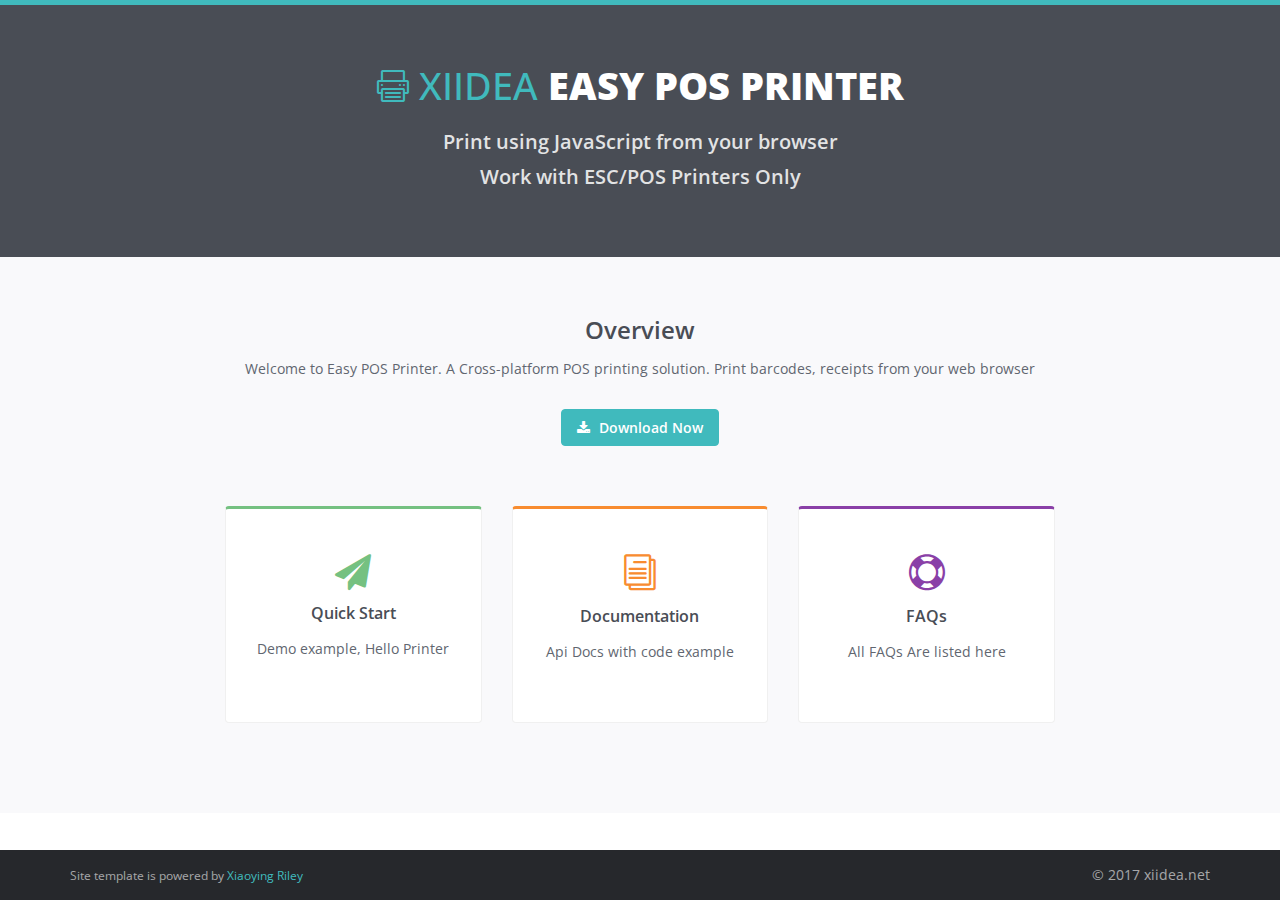
<file: index.html>
<!DOCTYPE html>
<!--[if IE 8]> <html lang="en" class="ie8"> <![endif]-->  
<!--[if IE 9]> <html lang="en" class="ie9"> <![endif]-->  
<!--[if !IE]><!--> <html lang="en"> <!--<![endif]-->  
<head>
    <title>Easy POS Printer By XiiDEA</title>
    <!-- Meta -->
    <meta charset="utf-8">
    <meta http-equiv="X-UA-Compatible" content="IE=edge">
    <meta name="viewport" content="width=device-width, initial-scale=1.0">
    <meta name="description" content="A Cross-platform POS printing solution">
    <meta name="author" content="roni.cse@gmail.com">
    <meta property="og:type" content="product">
    <meta property="og:title" content="Easy POS Printer Server">
    <meta property="og:url" content="http://easy-pos-printer.xiidea.net/">
    <meta property="og:image" content="http://easy-pos-printer.xiidea.net/assets/images/logo.png">

    <link rel="shortcut icon" type="image/x-icon" href="favicon.ico" />

    <link href='//fonts.googleapis.com/css?family=Open+Sans:300italic,400italic,600italic,700italic,800italic,400,300,600,700,800' rel='stylesheet' type='text/css'>
    <!-- Global CSS -->
    <link rel="stylesheet" href="assets/plugins/bootstrap/css/bootstrap.min.css">   
    <!-- Plugins CSS -->    
    <link rel="stylesheet" href="assets/plugins/font-awesome/css/font-awesome.css">
    <link rel="stylesheet" href="assets/plugins/elegant_font/css/style.css">
    
    <!-- Theme CSS -->
    <link id="theme-style" rel="stylesheet" href="assets/css/styles.css">
    <!-- HTML5 shim and Respond.js IE8 support of HTML5 elements and media queries -->
    <!--[if lt IE 9]>
      <script src="https://oss.maxcdn.com/html5shiv/3.7.2/html5shiv.min.js"></script>
      <script src="https://oss.maxcdn.com/respond/1.4.2/respond.min.js"></script>
    <![endif]-->
</head> 

<body class="landing-page">   
     
    <div class="page-wrapper">
        
        <!-- ******Header****** -->
        <header class="header text-center">
            <div class="container">
                <div class="branding">
                    <h1 class="logo">
                        <span aria-hidden="true" class="icon_printer icon"></span>
                        <span class="text-highlight">XiiDEA</span> <span class="text-bold">Easy POS Printer</span>
                    </h1>
                </div><!--//branding-->
                <div class="tagline">
                    <p>Print using JavaScript from your browser</p>
                    <p>Work with ESC/POS Printers Only</p>
                </div><!--//tagline-->
            </div><!--//container-->
        </header><!--//header-->
        
        <section class="cards-section text-center">
            <div class="container">
                <h2 class="title">Overview</h2>
                <div class="intro">
                    <p>Welcome to Easy POS Printer. A Cross-platform POS printing solution. Print barcodes, receipts from your web browser</p>
                    <div class="cta-container">
                        <a class="btn btn-primary btn-cta" href="start.html#installation-section"><i class="fa fa-download"></i> Download Now</a>
                    </div><!--//cta-container-->
                </div><!--//intro-->
                <div id="cards-wrapper" class="cards-wrapper row">
                    <div class="item item-green col-md-4 col-sm-6 col-xs-6">
                        <div class="item-inner">
                            <div class="icon-holder">
                                <i class="icon fa fa-paper-plane"></i>
                            </div><!--//icon-holder-->
                            <h3 class="title">Quick Start</h3>
                            <p class="intro">Demo example, Hello Printer</p>
                            <a class="link" href="start.html"><span></span></a>
                        </div><!--//item-inner-->
                    </div><!--//item-->
                    <div class="item item-orange col-md-4 col-sm-6 col-xs-6">
                        <div class="item-inner">
                            <div class="icon-holder">
                                <span aria-hidden="true" class="icon icon_documents_alt"></span>
                            </div><!--//icon-holder-->
                            <h3 class="title">Documentation</h3>
                            <p class="intro">Api Docs with code example</p>
                            <a class="link" href="docs.html"><span></span></a>
                        </div><!--//item-inner-->
                    </div><!--//item-->
                    <div class="item item-purple col-md-4 col-sm-6 col-xs-6">
                        <div class="item-inner">
                            <div class="icon-holder">
                                <span aria-hidden="true" class="icon icon_lifesaver"></span>
                            </div><!--//icon-holder-->
                            <h3 class="title">FAQs</h3>
                            <p class="intro">All FAQs Are listed here</p>
                            <a class="link" href="faqs.html"><span></span></a>
                        </div><!--//item-inner-->
                    </div><!--//item-->
                </div><!--//cards-->
                
            </div><!--//container-->
        </section><!--//cards-section-->
    </div><!--//page-wrapper-->
    
    <footer class="footer">
        <div class="container">
            <div class="row">
                <div class="col-xs-6">
                    <!--/* This template is released under the Creative Commons Attribution 3.0 License. Please keep the attribution link below when using for your own project. Thank you for your support. :) If you'd like to use the template without the attribution, you can check out other license options via our website: themes.3rdwavemedia.com */-->
                    <small class="copyright">Site template is powered by <a href="http://themes.3rdwavemedia.com/" target="_blank">Xiaoying Riley</a></small>
                </div>
                <div class="col-xs-6 text-right">&copy; 2017 xiidea.net</div>
            </div>
        </div><!--//container-->
    </footer><!--//footer-->
    
     
    <!-- Main Javascript -->          
    <script type="text/javascript" src="assets/plugins/jquery-1.12.3.min.js"></script>
    <script type="text/javascript" src="assets/plugins/bootstrap/js/bootstrap.min.js"></script>                                                                     
    <script type="text/javascript" src="assets/plugins/jquery-match-height/jquery.matchHeight-min.js"></script>
    <script type="text/javascript" src="assets/js/main.js"></script>
    
</body>
</html>
</file>
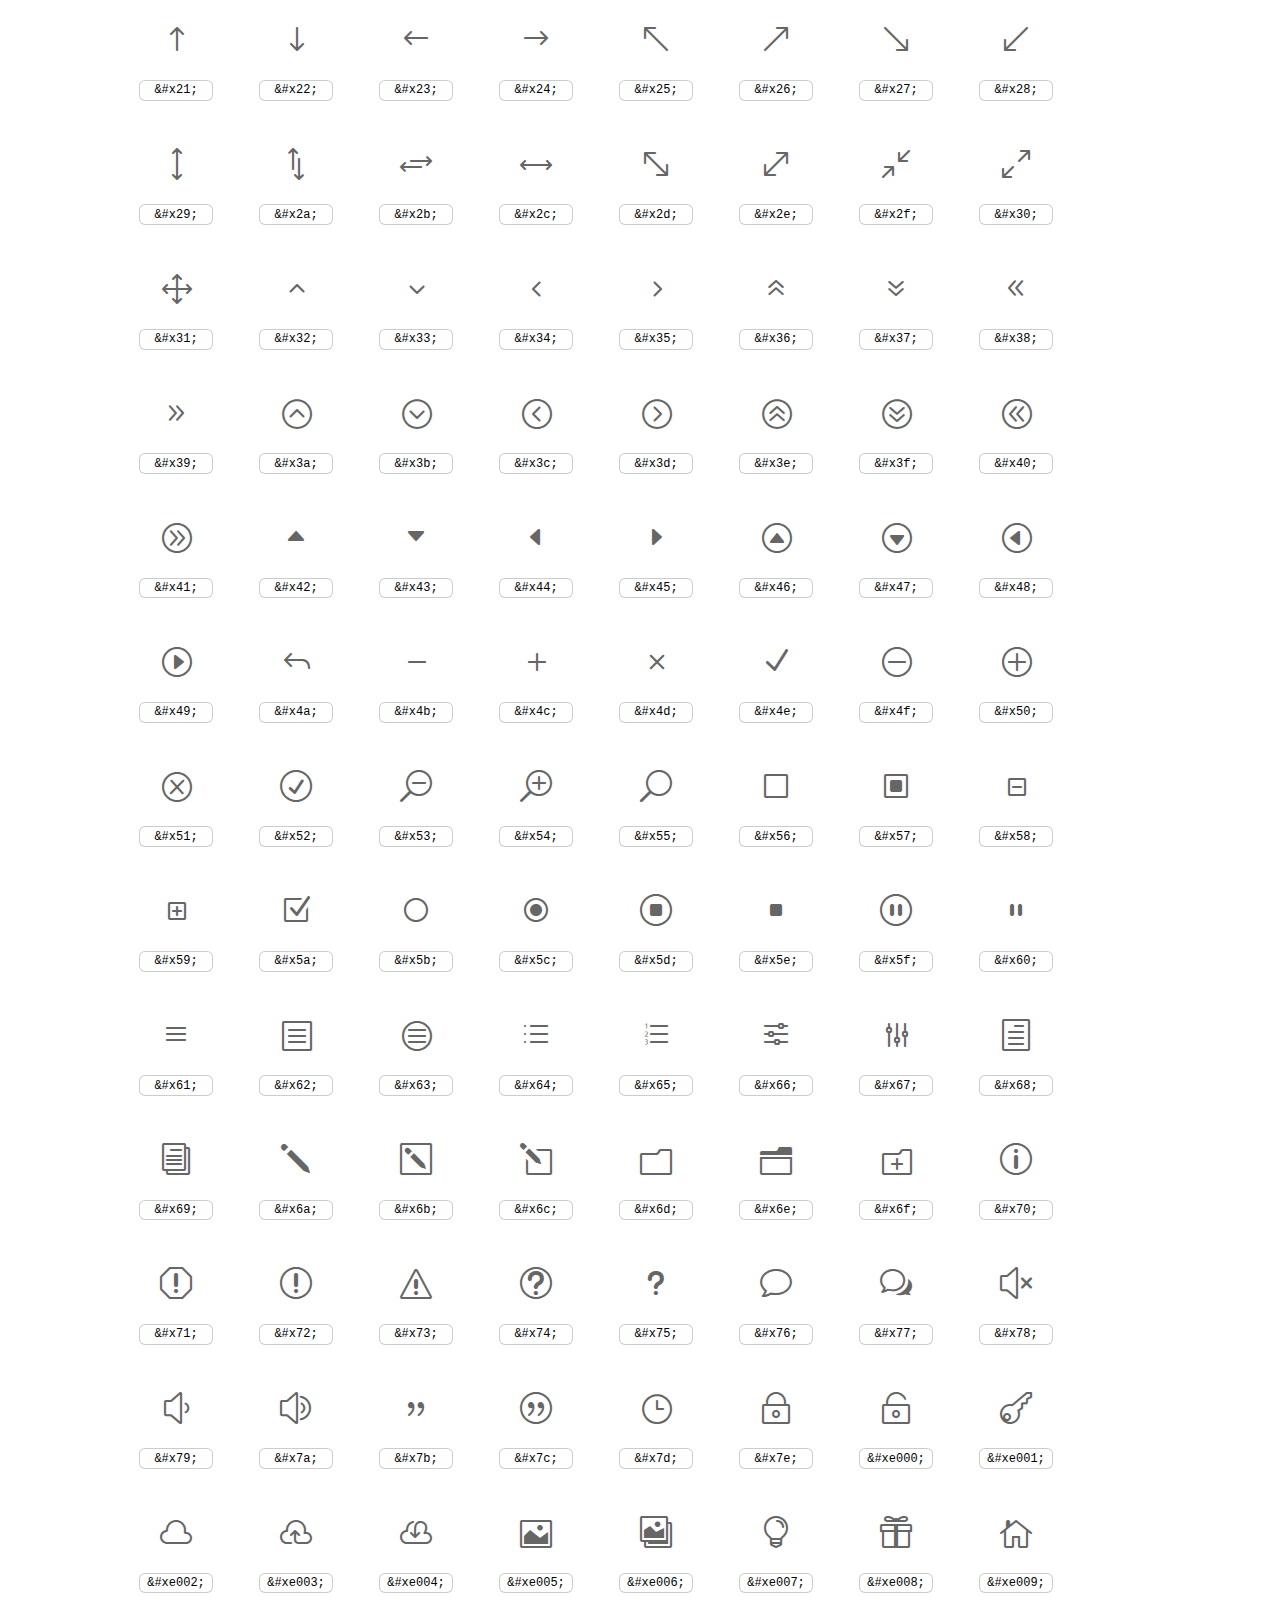
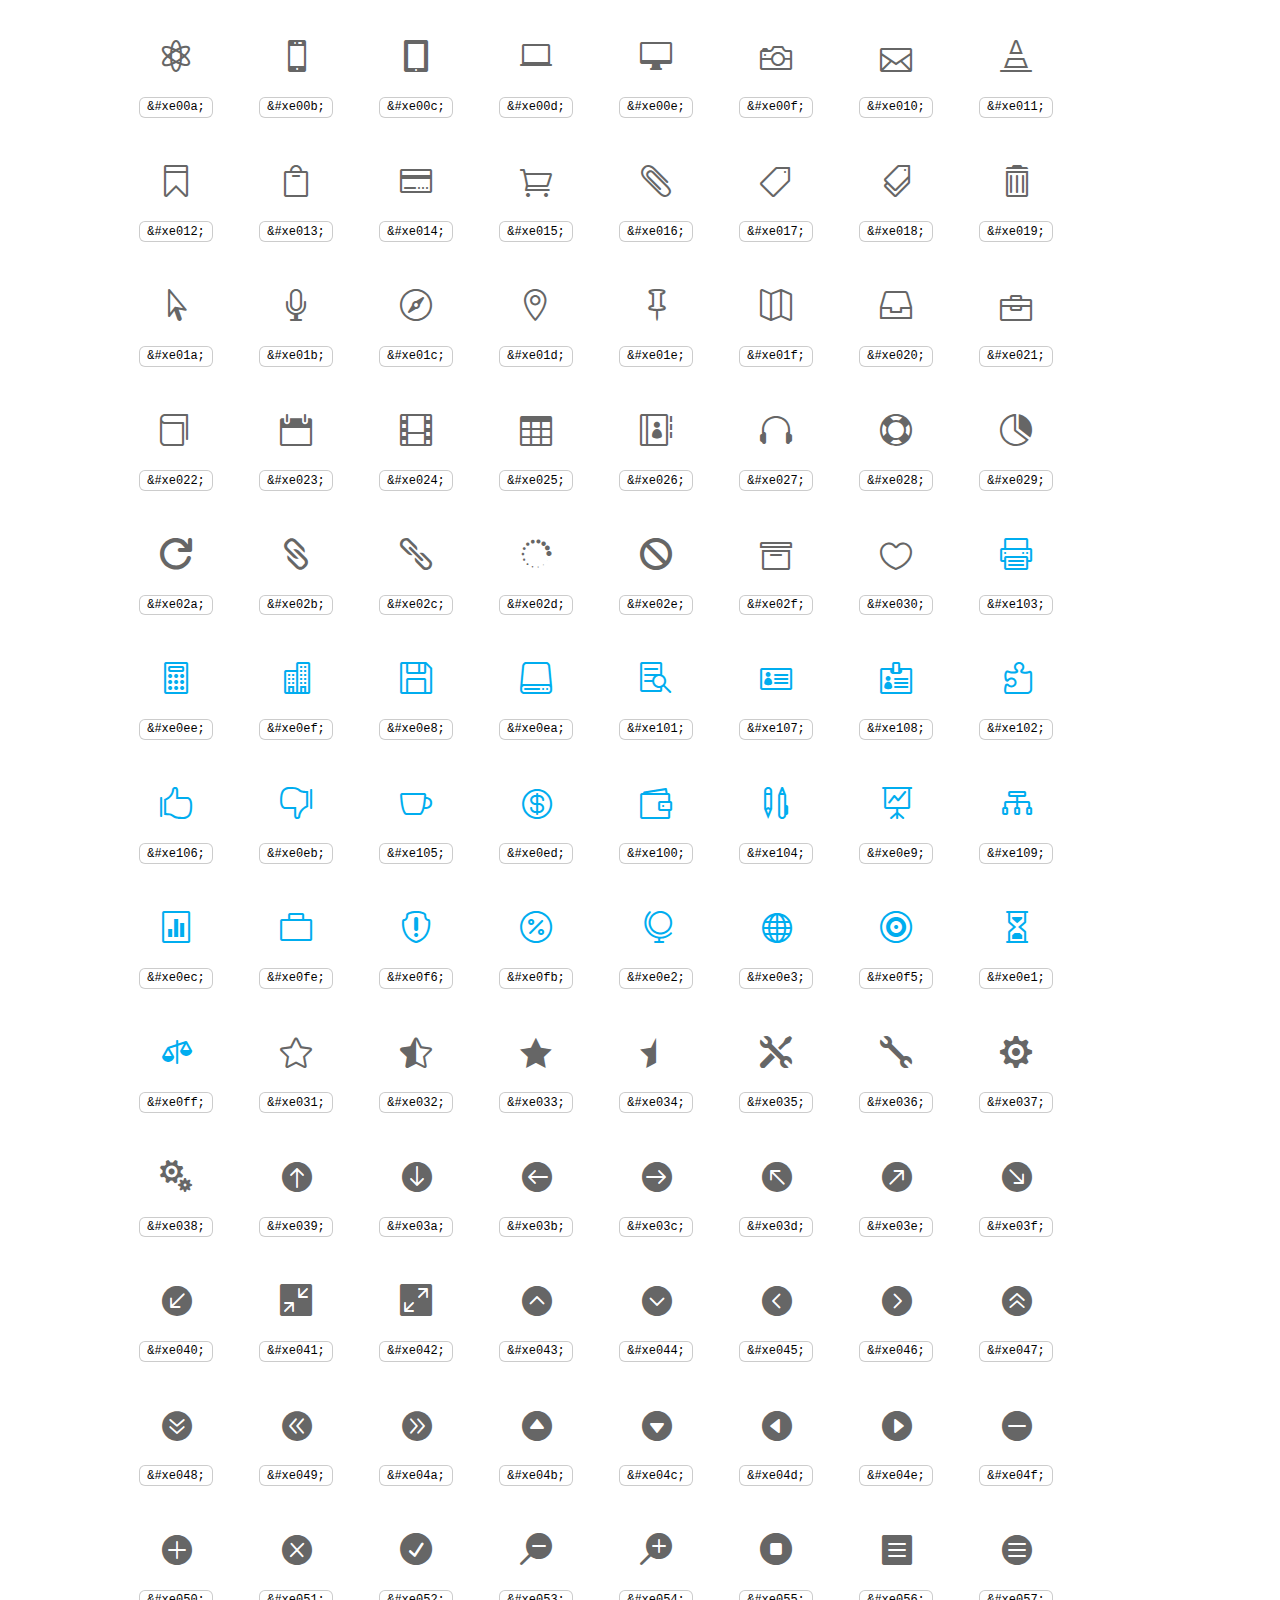
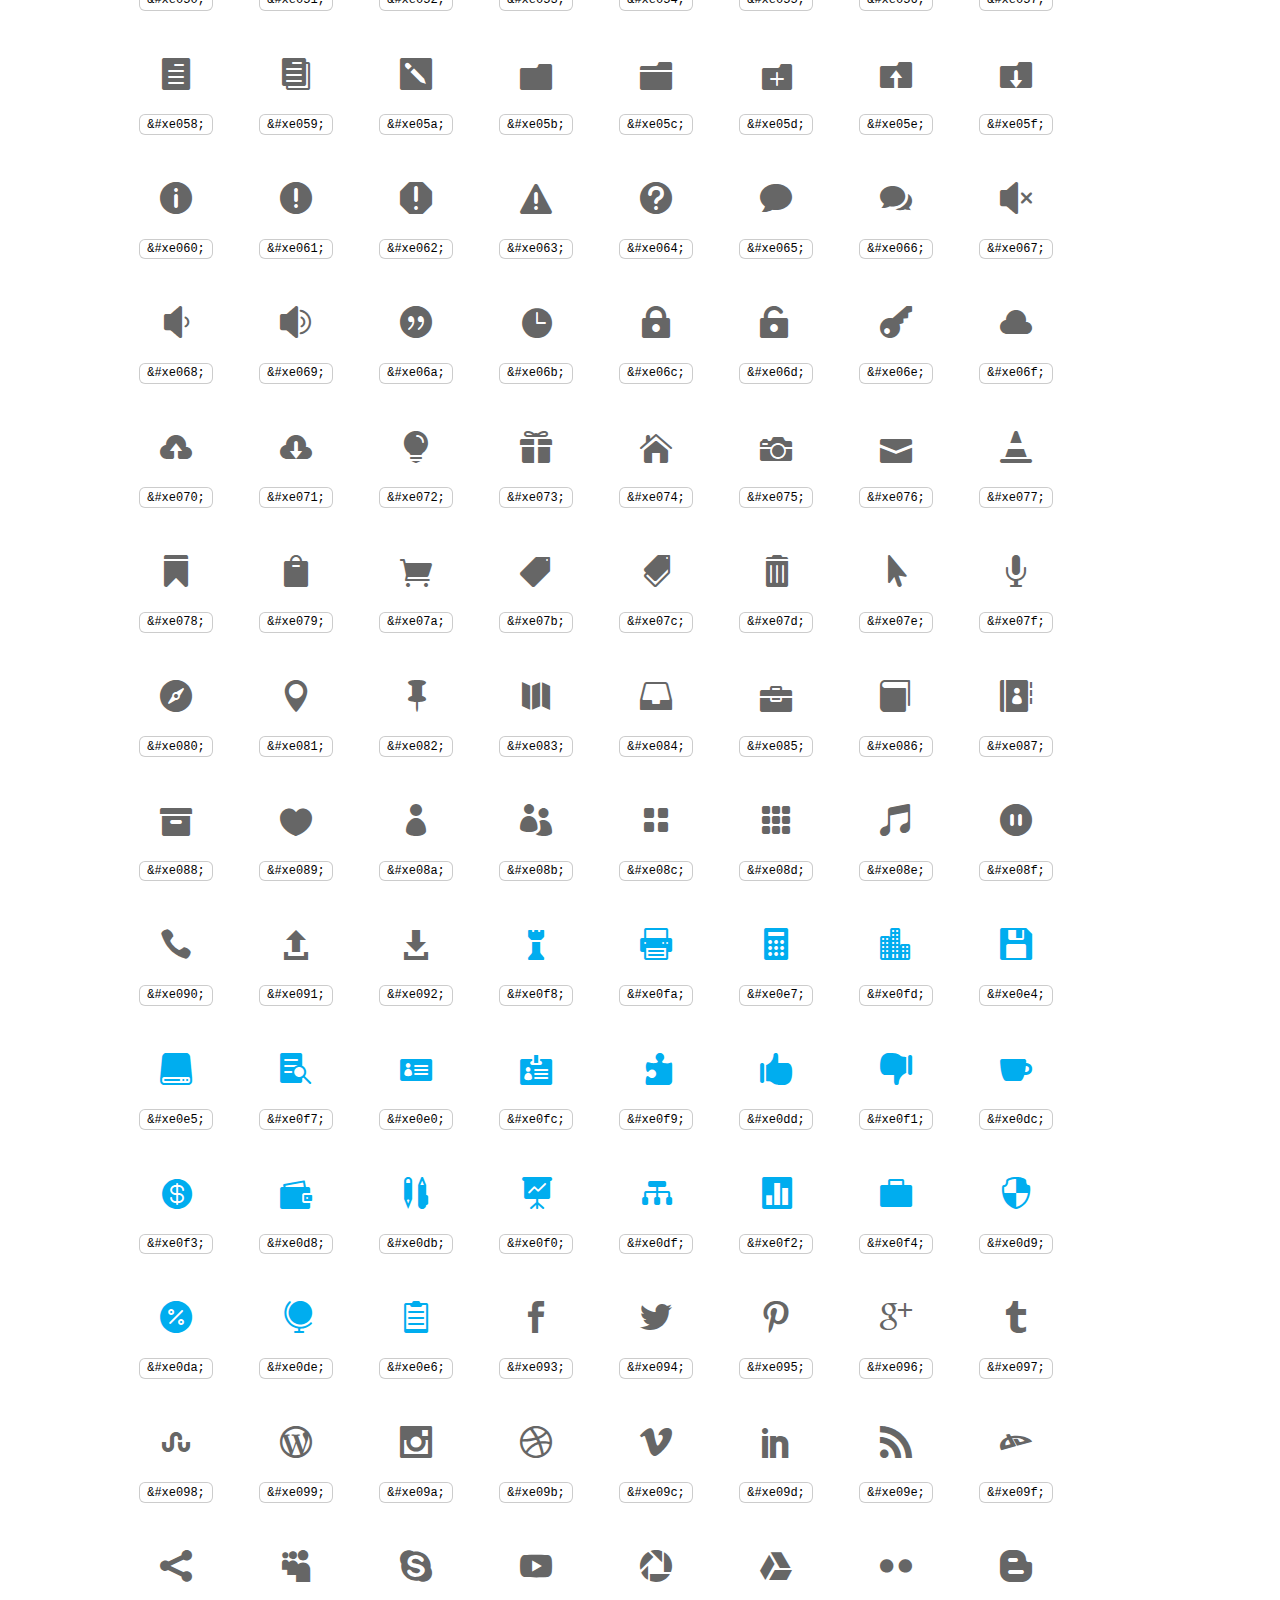
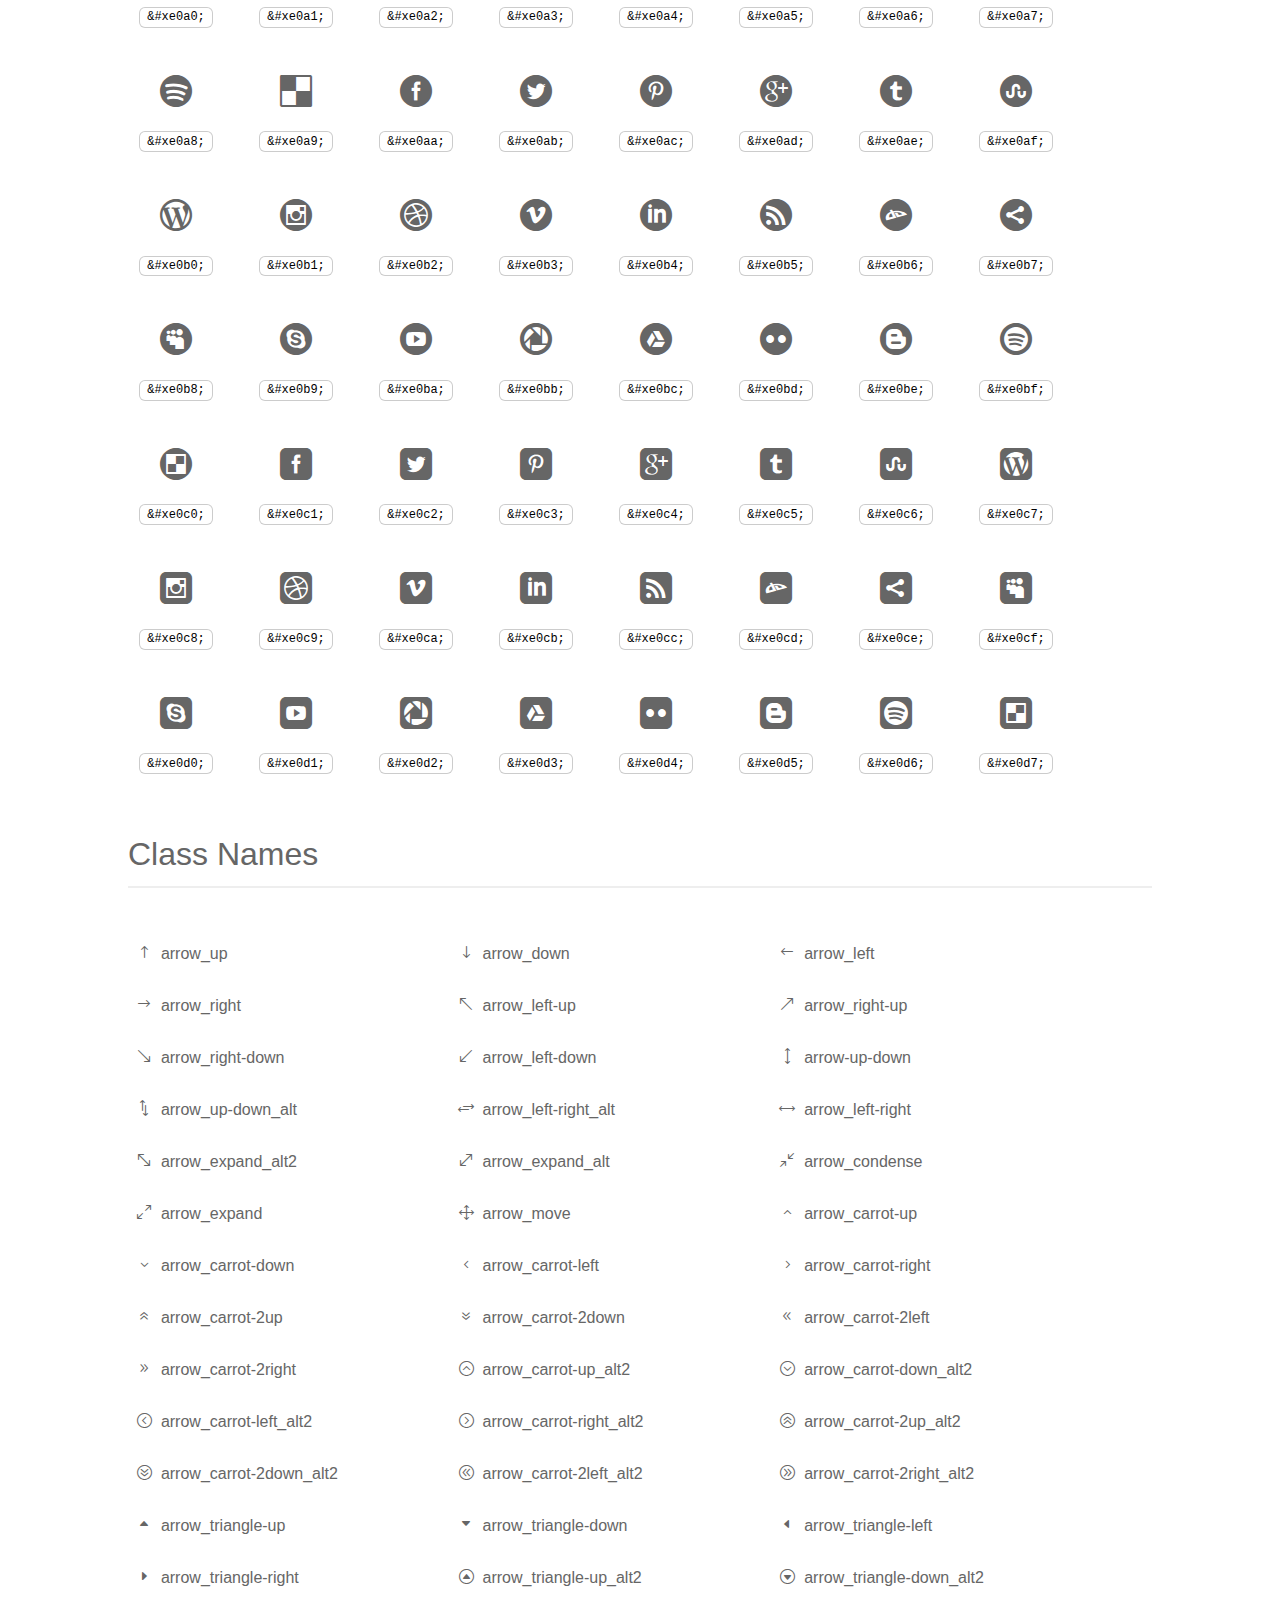
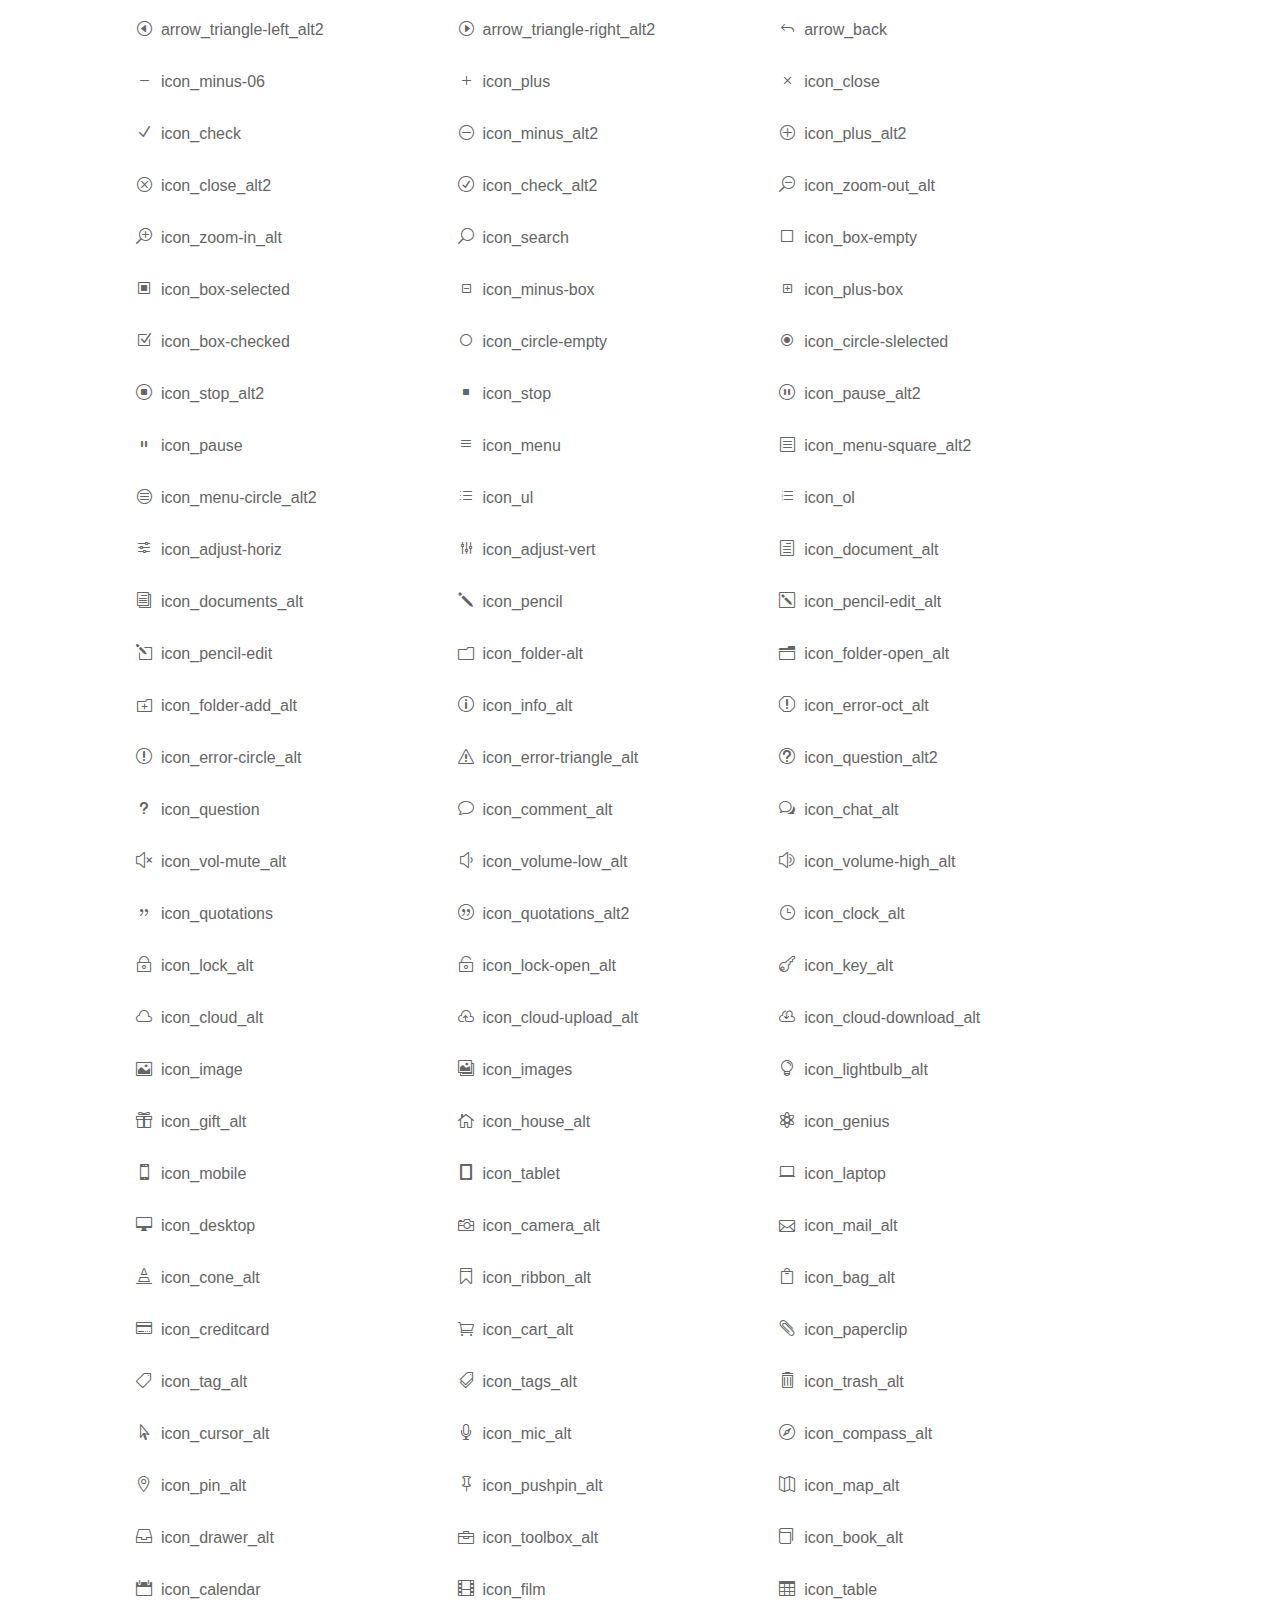
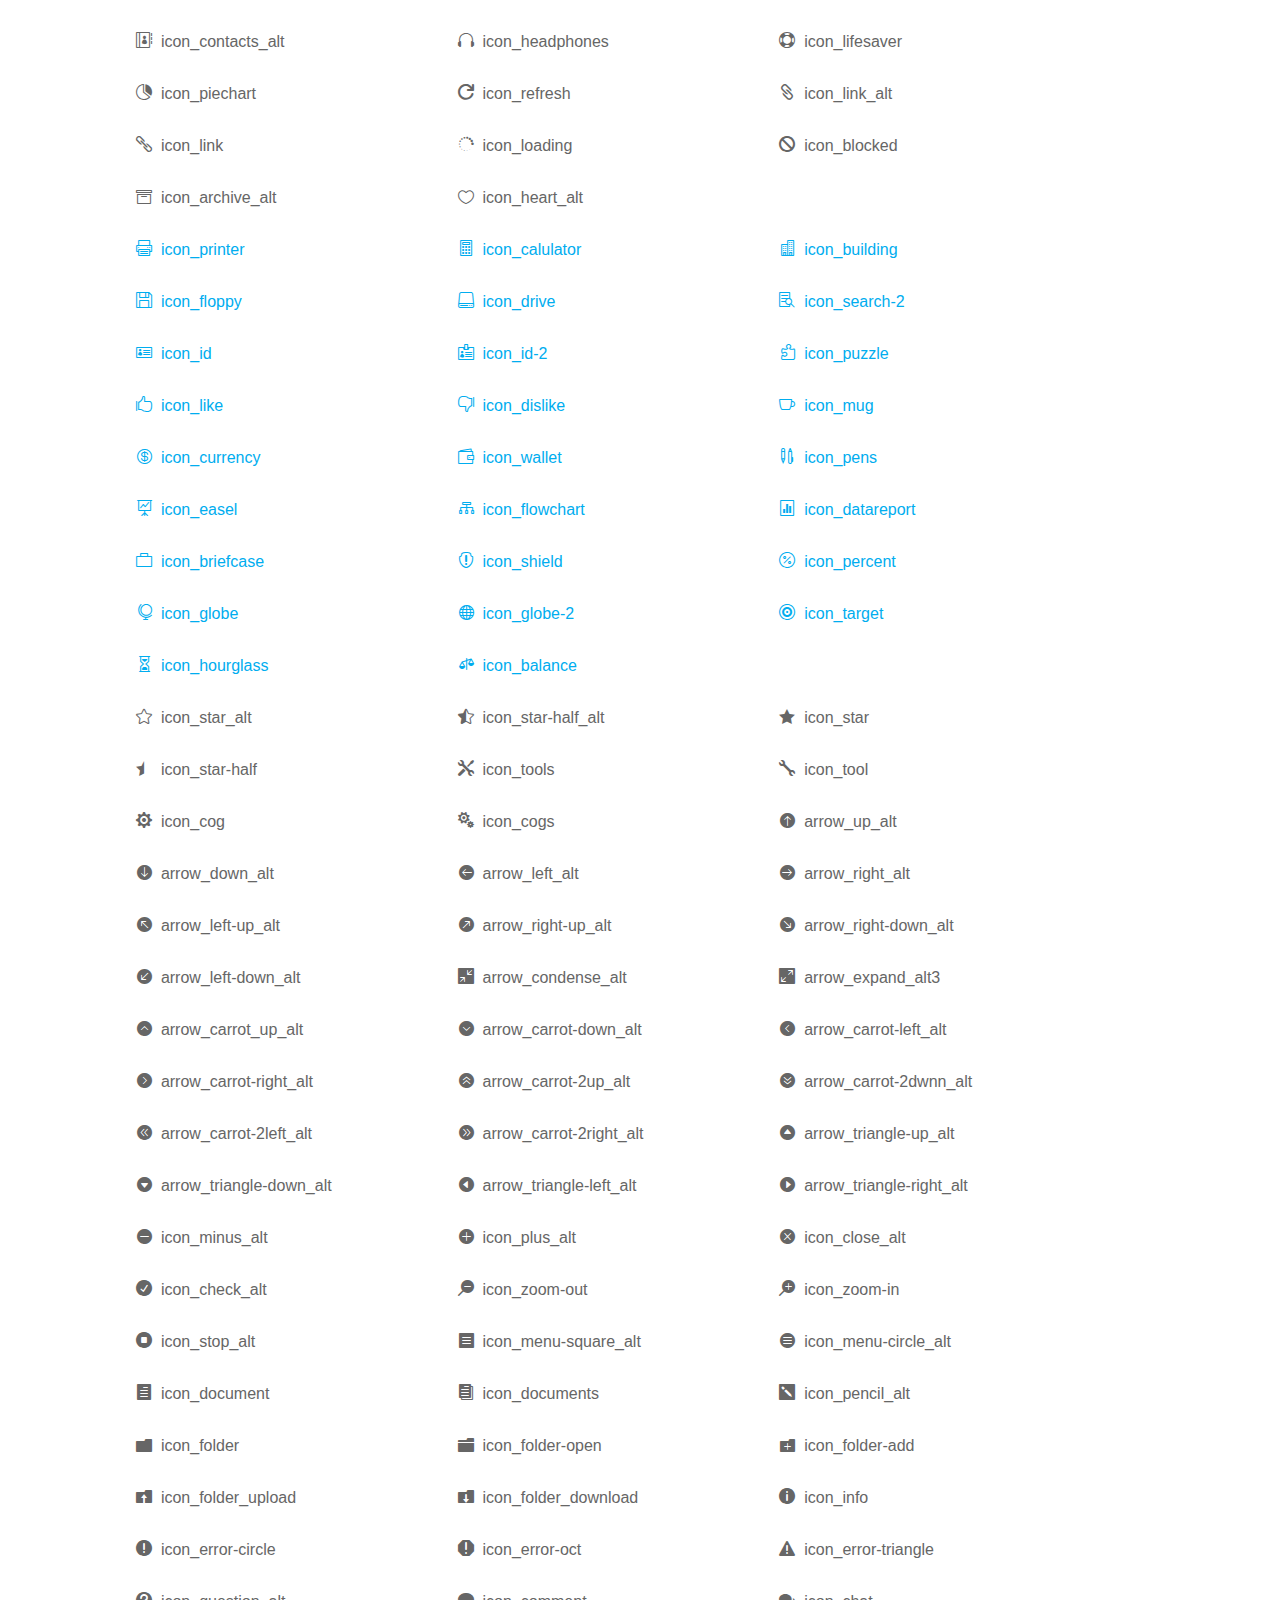
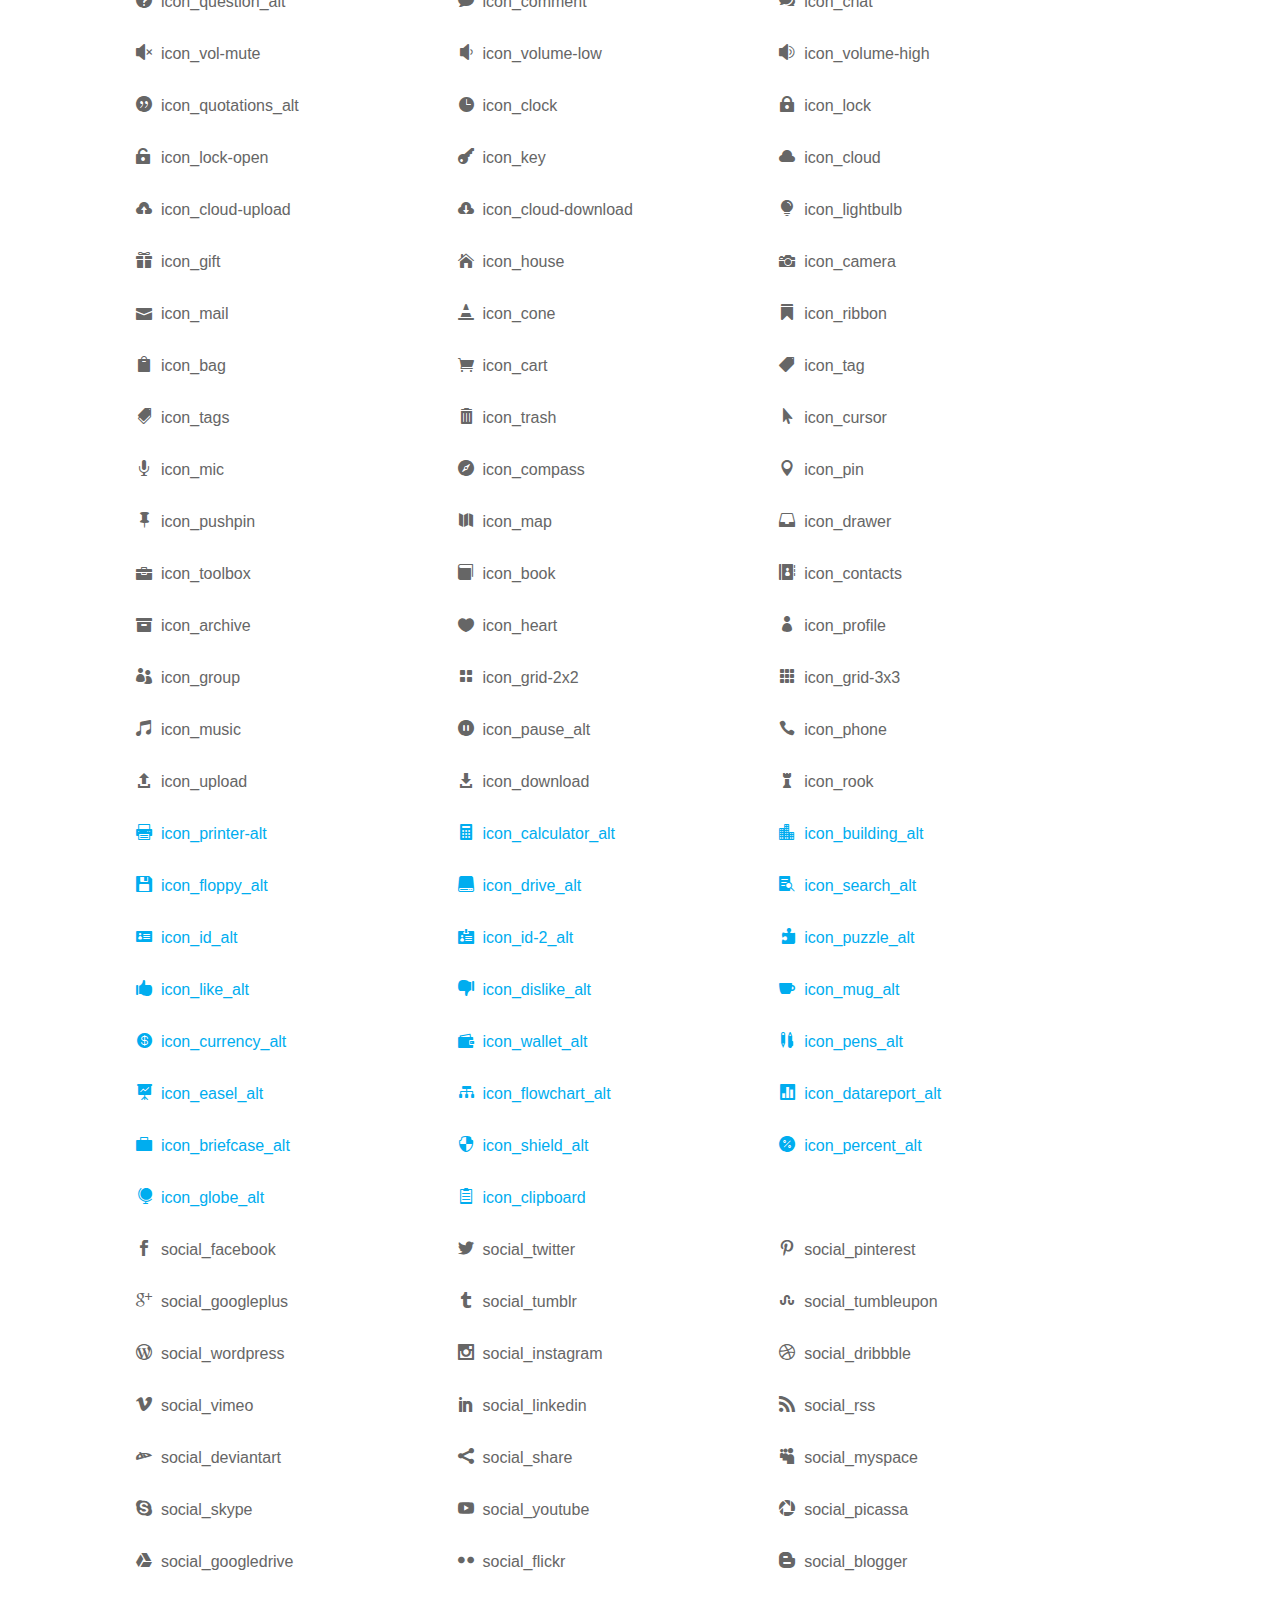
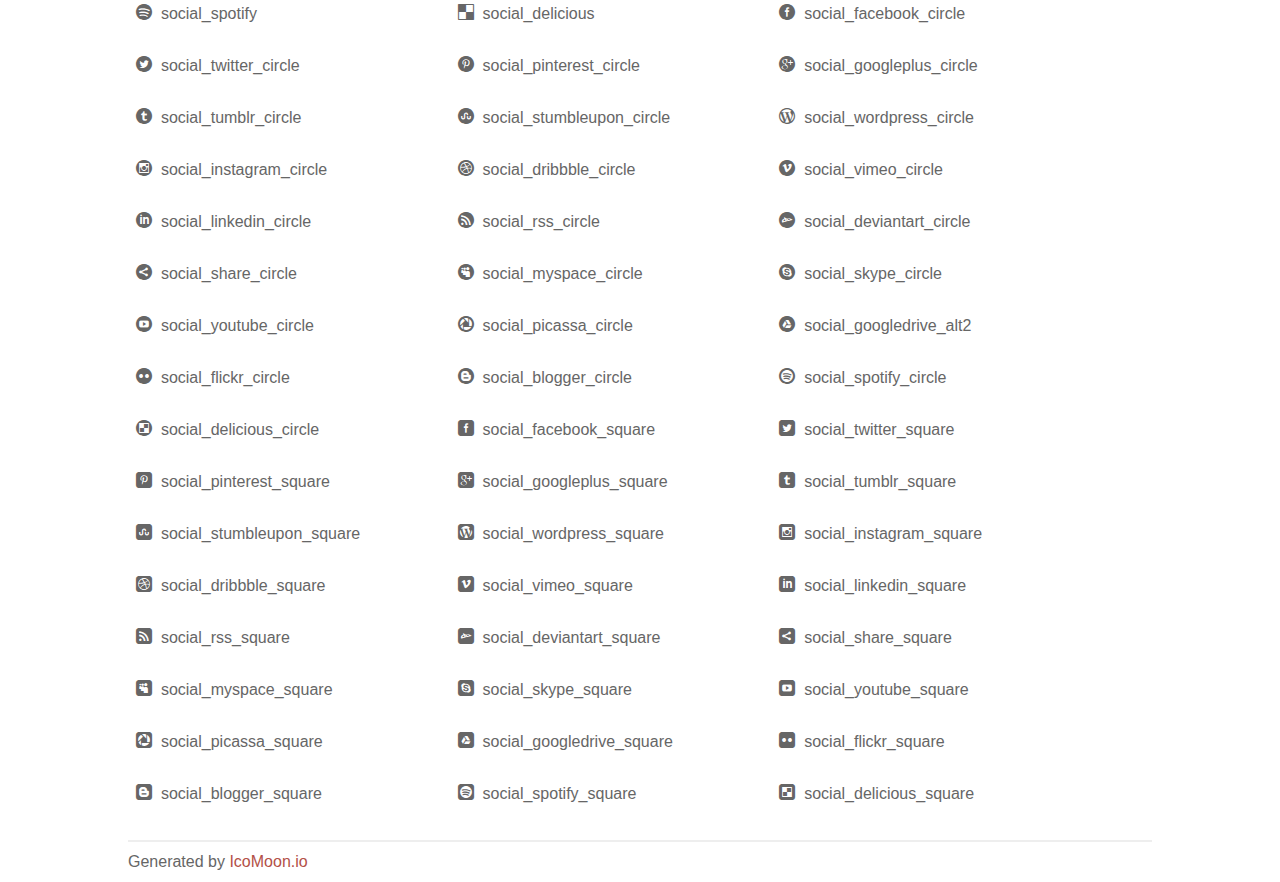
<file: assets/plugins/elegant_font/css/index.html>
<!doctype html>
<html>
<head>
<title>Your Font/Glyphs</title>
<link rel="stylesheet" href="style.css" />
<!--[if lte IE 7]><script src="lte-ie7.js"></script><![endif]-->
<style>
	section, header, footer {display: block;}
	body {
		font-family: sans-serif;
		color: #666;
		line-height: 1.5;
		font-size: 1em;
	}
	* {
		-moz-box-sizing: border-box;
		-webkit-box-sizing: border-box;
		box-sizing: border-box;
		margin: 0;
		padding: 0;
	}
	.glyph {
		float: left;
		text-align: center;
		padding: .75em;
		margin: .4em 1.5em .75em 0;
		width: 6em;
		text-shadow: none;
	}
	
	.glyph input {
		font-family: consolas, monospace;
		font-size: 12px;
		width: 100%;
		text-align: center;
		border: 0;
		box-shadow: 0 0 0 1px #ccc;
		padding: .2em;
                -moz-border-radius: 5px;
                -webkit-border-radius: 5px;
	}
	
	

	.new {
		color:#00adef !important;
	}

	
	.w-main {
		width: 80%;
	}
	.centered {
		margin-left: auto;
		margin-right: auto;
	}
	.fs1 {
		font-size: 2em;
	}
	header {
		margin: 2em 0;
		padding-bottom: .5em;
		color: #666;
		box-shadow: 0 2px #eee;
	}
	header h1 {
		font-size: 2em;
		font-weight: normal;
	}
	.clearfix:before, .clearfix:after { content: ""; display: table; }
	.clearfix:after, .clear { clear: both; }
	footer {
		margin-top: 2em;
		padding: .5em 0;
		box-shadow: 0 -2px #eee;
	}
	a, a:visited {
		color: #B35047;
		text-decoration: none;
	}
	a:hover, a:focus {color: #000;}
	
	.box1 {
		font-size: 16px;
		display: inline-block;
		width: 30%;
		padding: .25em .5em;
		margin: 20px 10px 0 0;
	}
</style>
</head>
<body>
	<div class="w-main centered">
	<section class="mtm clearfix" id="glyphs">
	<div class="glyph">
		<div class="fs1" aria-hidden="true" data-icon="&#x21;"></div>
		<input type="text" readonly value="&amp;#x21;" />
	</div>
	<div class="glyph">
		<div class="fs1" aria-hidden="true" data-icon="&#x22;"></div>
		<input type="text" readonly value="&amp;#x22;" />
	</div>
	<div class="glyph">
		<div class="fs1" aria-hidden="true" data-icon="&#x23;"></div>
		<input type="text" readonly value="&amp;#x23;" />
	</div>
	<div class="glyph">
		<div class="fs1" aria-hidden="true" data-icon="&#x24;"></div>
		<input type="text" readonly value="&amp;#x24;" />
	</div>
	<div class="glyph">
		<div class="fs1" aria-hidden="true" data-icon="&#x25;"></div>
		<input type="text" readonly value="&amp;#x25;" />
	</div>
	<div class="glyph">
		<div class="fs1" aria-hidden="true" data-icon="&#x26;"></div>
		<input type="text" readonly value="&amp;#x26;" />
	</div>
	<div class="glyph">
		<div class="fs1" aria-hidden="true" data-icon="&#x27;"></div>
		<input type="text" readonly value="&amp;#x27;" />
	</div>
	<div class="glyph">
		<div class="fs1" aria-hidden="true" data-icon="&#x28;"></div>
		<input type="text" readonly value="&amp;#x28;" />
	</div>
	<div class="glyph">
		<div class="fs1" aria-hidden="true" data-icon="&#x29;"></div>
		<input type="text" readonly value="&amp;#x29;" />
	</div>
	<div class="glyph">
		<div class="fs1" aria-hidden="true" data-icon="&#x2a;"></div>
		<input type="text" readonly value="&amp;#x2a;" />
	</div>
	<div class="glyph">
		<div class="fs1" aria-hidden="true" data-icon="&#x2b;"></div>
		<input type="text" readonly value="&amp;#x2b;" />
	</div>
	<div class="glyph">
		<div class="fs1" aria-hidden="true" data-icon="&#x2c;"></div>
		<input type="text" readonly value="&amp;#x2c;" />
	</div>
	<div class="glyph">
		<div class="fs1" aria-hidden="true" data-icon="&#x2d;"></div>
		<input type="text" readonly value="&amp;#x2d;" />
	</div>
	<div class="glyph">
		<div class="fs1" aria-hidden="true" data-icon="&#x2e;"></div>
		<input type="text" readonly value="&amp;#x2e;" />
	</div>
	<div class="glyph">
		<div class="fs1" aria-hidden="true" data-icon="&#x2f;"></div>
		<input type="text" readonly value="&amp;#x2f;" />
	</div>
	<div class="glyph">
		<div class="fs1" aria-hidden="true" data-icon="&#x30;"></div>
		<input type="text" readonly value="&amp;#x30;" />
	</div>
	<div class="glyph">
		<div class="fs1" aria-hidden="true" data-icon="&#x31;"></div>
		<input type="text" readonly value="&amp;#x31;" />
	</div>
	<div class="glyph">
		<div class="fs1" aria-hidden="true" data-icon="&#x32;"></div>
		<input type="text" readonly value="&amp;#x32;" />
	</div>
	<div class="glyph">
		<div class="fs1" aria-hidden="true" data-icon="&#x33;"></div>
		<input type="text" readonly value="&amp;#x33;" />
	</div>
	<div class="glyph">
		<div class="fs1" aria-hidden="true" data-icon="&#x34;"></div>
		<input type="text" readonly value="&amp;#x34;" />
	</div>
	<div class="glyph">
		<div class="fs1" aria-hidden="true" data-icon="&#x35;"></div>
		<input type="text" readonly value="&amp;#x35;" />
	</div>
	<div class="glyph">
		<div class="fs1" aria-hidden="true" data-icon="&#x36;"></div>
		<input type="text" readonly value="&amp;#x36;" />
	</div>
	<div class="glyph">
		<div class="fs1" aria-hidden="true" data-icon="&#x37;"></div>
		<input type="text" readonly value="&amp;#x37;" />
	</div>
	<div class="glyph">
		<div class="fs1" aria-hidden="true" data-icon="&#x38;"></div>
		<input type="text" readonly value="&amp;#x38;" />
	</div>
	<div class="glyph">
		<div class="fs1" aria-hidden="true" data-icon="&#x39;"></div>
		<input type="text" readonly value="&amp;#x39;" />
	</div>
	<div class="glyph">
		<div class="fs1" aria-hidden="true" data-icon="&#x3a;"></div>
		<input type="text" readonly value="&amp;#x3a;" />
	</div>
	<div class="glyph">
		<div class="fs1" aria-hidden="true" data-icon="&#x3b;"></div>
		<input type="text" readonly value="&amp;#x3b;" />
	</div>
	<div class="glyph">
		<div class="fs1" aria-hidden="true" data-icon="&#x3c;"></div>
		<input type="text" readonly value="&amp;#x3c;" />
	</div>
	<div class="glyph">
		<div class="fs1" aria-hidden="true" data-icon="&#x3d;"></div>
		<input type="text" readonly value="&amp;#x3d;" />
	</div>
	<div class="glyph">
		<div class="fs1" aria-hidden="true" data-icon="&#x3e;"></div>
		<input type="text" readonly value="&amp;#x3e;" />
	</div>
	<div class="glyph">
		<div class="fs1" aria-hidden="true" data-icon="&#x3f;"></div>
		<input type="text" readonly value="&amp;#x3f;" />
	</div>
	<div class="glyph">
		<div class="fs1" aria-hidden="true" data-icon="&#x40;"></div>
		<input type="text" readonly value="&amp;#x40;" />
	</div>
	<div class="glyph">
		<div class="fs1" aria-hidden="true" data-icon="&#x41;"></div>
		<input type="text" readonly value="&amp;#x41;" />
	</div>
	<div class="glyph">
		<div class="fs1" aria-hidden="true" data-icon="&#x42;"></div>
		<input type="text" readonly value="&amp;#x42;" />
	</div>
	<div class="glyph">
		<div class="fs1" aria-hidden="true" data-icon="&#x43;"></div>
		<input type="text" readonly value="&amp;#x43;" />
	</div>
	<div class="glyph">
		<div class="fs1" aria-hidden="true" data-icon="&#x44;"></div>
		<input type="text" readonly value="&amp;#x44;" />
	</div>
	<div class="glyph">
		<div class="fs1" aria-hidden="true" data-icon="&#x45;"></div>
		<input type="text" readonly value="&amp;#x45;" />
	</div>
	<div class="glyph">
		<div class="fs1" aria-hidden="true" data-icon="&#x46;"></div>
		<input type="text" readonly value="&amp;#x46;" />
	</div>
	<div class="glyph">
		<div class="fs1" aria-hidden="true" data-icon="&#x47;"></div>
		<input type="text" readonly value="&amp;#x47;" />
	</div>
	<div class="glyph">
		<div class="fs1" aria-hidden="true" data-icon="&#x48;"></div>
		<input type="text" readonly value="&amp;#x48;" />
	</div>
	<div class="glyph">
		<div class="fs1" aria-hidden="true" data-icon="&#x49;"></div>
		<input type="text" readonly value="&amp;#x49;" />
	</div>
	<div class="glyph">
		<div class="fs1" aria-hidden="true" data-icon="&#x4a;"></div>
		<input type="text" readonly value="&amp;#x4a;" />
	</div>
	<div class="glyph">
		<div class="fs1" aria-hidden="true" data-icon="&#x4b;"></div>
		<input type="text" readonly value="&amp;#x4b;" />
	</div>
	<div class="glyph">
		<div class="fs1" aria-hidden="true" data-icon="&#x4c;"></div>
		<input type="text" readonly value="&amp;#x4c;" />
	</div>
	<div class="glyph">
		<div class="fs1" aria-hidden="true" data-icon="&#x4d;"></div>
		<input type="text" readonly value="&amp;#x4d;" />
	</div>
	<div class="glyph">
		<div class="fs1" aria-hidden="true" data-icon="&#x4e;"></div>
		<input type="text" readonly value="&amp;#x4e;" />
	</div>
	<div class="glyph">
		<div class="fs1" aria-hidden="true" data-icon="&#x4f;"></div>
		<input type="text" readonly value="&amp;#x4f;" />
	</div>
	<div class="glyph">
		<div class="fs1" aria-hidden="true" data-icon="&#x50;"></div>
		<input type="text" readonly value="&amp;#x50;" />
	</div>
	<div class="glyph">
		<div class="fs1" aria-hidden="true" data-icon="&#x51;"></div>
		<input type="text" readonly value="&amp;#x51;" />
	</div>
	<div class="glyph">
		<div class="fs1" aria-hidden="true" data-icon="&#x52;"></div>
		<input type="text" readonly value="&amp;#x52;" />
	</div>
	<div class="glyph">
		<div class="fs1" aria-hidden="true" data-icon="&#x53;"></div>
		<input type="text" readonly value="&amp;#x53;" />
	</div>
	<div class="glyph">
		<div class="fs1" aria-hidden="true" data-icon="&#x54;"></div>
		<input type="text" readonly value="&amp;#x54;" />
	</div>
	<div class="glyph">
		<div class="fs1" aria-hidden="true" data-icon="&#x55;"></div>
		<input type="text" readonly value="&amp;#x55;" />
	</div>
	<div class="glyph">
		<div class="fs1" aria-hidden="true" data-icon="&#x56;"></div>
		<input type="text" readonly value="&amp;#x56;" />
	</div>
	<div class="glyph">
		<div class="fs1" aria-hidden="true" data-icon="&#x57;"></div>
		<input type="text" readonly value="&amp;#x57;" />
	</div>
	<div class="glyph">
		<div class="fs1" aria-hidden="true" data-icon="&#x58;"></div>
		<input type="text" readonly value="&amp;#x58;" />
	</div>
	<div class="glyph">
		<div class="fs1" aria-hidden="true" data-icon="&#x59;"></div>
		<input type="text" readonly value="&amp;#x59;" />
	</div>
	<div class="glyph">
		<div class="fs1" aria-hidden="true" data-icon="&#x5a;"></div>
		<input type="text" readonly value="&amp;#x5a;" />
	</div>
	<div class="glyph">
		<div class="fs1" aria-hidden="true" data-icon="&#x5b;"></div>
		<input type="text" readonly value="&amp;#x5b;" />
	</div>
	<div class="glyph">
		<div class="fs1" aria-hidden="true" data-icon="&#x5c;"></div>
		<input type="text" readonly value="&amp;#x5c;" />
	</div>
	<div class="glyph">
		<div class="fs1" aria-hidden="true" data-icon="&#x5d;"></div>
		<input type="text" readonly value="&amp;#x5d;" />
	</div>
	<div class="glyph">
		<div class="fs1" aria-hidden="true" data-icon="&#x5e;"></div>
		<input type="text" readonly value="&amp;#x5e;" />
	</div>
	<div class="glyph">
		<div class="fs1" aria-hidden="true" data-icon="&#x5f;"></div>
		<input type="text" readonly value="&amp;#x5f;" />
	</div>
	<div class="glyph">
		<div class="fs1" aria-hidden="true" data-icon="&#x60;"></div>
		<input type="text" readonly value="&amp;#x60;" />
	</div>
	<div class="glyph">
		<div class="fs1" aria-hidden="true" data-icon="&#x61;"></div>
		<input type="text" readonly value="&amp;#x61;" />
	</div>
	<div class="glyph">
		<div class="fs1" aria-hidden="true" data-icon="&#x62;"></div>
		<input type="text" readonly value="&amp;#x62;" />
	</div>
	<div class="glyph">
		<div class="fs1" aria-hidden="true" data-icon="&#x63;"></div>
		<input type="text" readonly value="&amp;#x63;" />
	</div>
	<div class="glyph">
		<div class="fs1" aria-hidden="true" data-icon="&#x64;"></div>
		<input type="text" readonly value="&amp;#x64;" />
	</div>
	<div class="glyph">
		<div class="fs1" aria-hidden="true" data-icon="&#x65;"></div>
		<input type="text" readonly value="&amp;#x65;" />
	</div>
	<div class="glyph">
		<div class="fs1" aria-hidden="true" data-icon="&#x66;"></div>
		<input type="text" readonly value="&amp;#x66;" />
	</div>
	<div class="glyph">
		<div class="fs1" aria-hidden="true" data-icon="&#x67;"></div>
		<input type="text" readonly value="&amp;#x67;" />
	</div>
	<div class="glyph">
		<div class="fs1" aria-hidden="true" data-icon="&#x68;"></div>
		<input type="text" readonly value="&amp;#x68;" />
	</div>
	<div class="glyph">
		<div class="fs1" aria-hidden="true" data-icon="&#x69;"></div>
		<input type="text" readonly value="&amp;#x69;" />
	</div>
	<div class="glyph">
		<div class="fs1" aria-hidden="true" data-icon="&#x6a;"></div>
		<input type="text" readonly value="&amp;#x6a;" />
	</div>
	<div class="glyph">
		<div class="fs1" aria-hidden="true" data-icon="&#x6b;"></div>
		<input type="text" readonly value="&amp;#x6b;" />
	</div>
	<div class="glyph">
		<div class="fs1" aria-hidden="true" data-icon="&#x6c;"></div>
		<input type="text" readonly value="&amp;#x6c;" />
	</div>
	<div class="glyph">
		<div class="fs1" aria-hidden="true" data-icon="&#x6d;"></div>
		<input type="text" readonly value="&amp;#x6d;" />
	</div>
	<div class="glyph">
		<div class="fs1" aria-hidden="true" data-icon="&#x6e;"></div>
		<input type="text" readonly value="&amp;#x6e;" />
	</div>
	<div class="glyph">
		<div class="fs1" aria-hidden="true" data-icon="&#x6f;"></div>
		<input type="text" readonly value="&amp;#x6f;" />
	</div>
	<div class="glyph">
		<div class="fs1" aria-hidden="true" data-icon="&#x70;"></div>
		<input type="text" readonly value="&amp;#x70;" />
	</div>
	<div class="glyph">
		<div class="fs1" aria-hidden="true" data-icon="&#x71;"></div>
		<input type="text" readonly value="&amp;#x71;" />
	</div>
	<div class="glyph">
		<div class="fs1" aria-hidden="true" data-icon="&#x72;"></div>
		<input type="text" readonly value="&amp;#x72;" />
	</div>
	<div class="glyph">
		<div class="fs1" aria-hidden="true" data-icon="&#x73;"></div>
		<input type="text" readonly value="&amp;#x73;" />
	</div>
	<div class="glyph">
		<div class="fs1" aria-hidden="true" data-icon="&#x74;"></div>
		<input type="text" readonly value="&amp;#x74;" />
	</div>
	<div class="glyph">
		<div class="fs1" aria-hidden="true" data-icon="&#x75;"></div>
		<input type="text" readonly value="&amp;#x75;" />
	</div>
	<div class="glyph">
		<div class="fs1" aria-hidden="true" data-icon="&#x76;"></div>
		<input type="text" readonly value="&amp;#x76;" />
	</div>
	<div class="glyph">
		<div class="fs1" aria-hidden="true" data-icon="&#x77;"></div>
		<input type="text" readonly value="&amp;#x77;" />
	</div>
	<div class="glyph">
		<div class="fs1" aria-hidden="true" data-icon="&#x78;"></div>
		<input type="text" readonly value="&amp;#x78;" />
	</div>
	<div class="glyph">
		<div class="fs1" aria-hidden="true" data-icon="&#x79;"></div>
		<input type="text" readonly value="&amp;#x79;" />
	</div>
	<div class="glyph">
		<div class="fs1" aria-hidden="true" data-icon="&#x7a;"></div>
		<input type="text" readonly value="&amp;#x7a;" />
	</div>
	<div class="glyph">
		<div class="fs1" aria-hidden="true" data-icon="&#x7b;"></div>
		<input type="text" readonly value="&amp;#x7b;" />
	</div>
	<div class="glyph">
		<div class="fs1" aria-hidden="true" data-icon="&#x7c;"></div>
		<input type="text" readonly value="&amp;#x7c;" />
	</div>
	<div class="glyph">
		<div class="fs1" aria-hidden="true" data-icon="&#x7d;"></div>
		<input type="text" readonly value="&amp;#x7d;" />
	</div>
	<div class="glyph">
		<div class="fs1" aria-hidden="true" data-icon="&#x7e;"></div>
		<input type="text" readonly value="&amp;#x7e;" />
	</div>
	<div class="glyph">
		<div class="fs1" aria-hidden="true" data-icon="&#xe000;"></div>
		<input type="text" readonly value="&amp;#xe000;" />
	</div>
	<div class="glyph">
		<div class="fs1" aria-hidden="true" data-icon="&#xe001;"></div>
		<input type="text" readonly value="&amp;#xe001;" />
	</div>
	<div class="glyph">
		<div class="fs1" aria-hidden="true" data-icon="&#xe002;"></div>
		<input type="text" readonly value="&amp;#xe002;" />
	</div>
	<div class="glyph">
		<div class="fs1" aria-hidden="true" data-icon="&#xe003;"></div>
		<input type="text" readonly value="&amp;#xe003;" />
	</div>
	<div class="glyph">
		<div class="fs1" aria-hidden="true" data-icon="&#xe004;"></div>
		<input type="text" readonly value="&amp;#xe004;" />
	</div>
	<div class="glyph">
		<div class="fs1" aria-hidden="true" data-icon="&#xe005;"></div>
		<input type="text" readonly value="&amp;#xe005;" />
	</div>
	<div class="glyph">
		<div class="fs1" aria-hidden="true" data-icon="&#xe006;"></div>
		<input type="text" readonly value="&amp;#xe006;" />
	</div>
	<div class="glyph">
		<div class="fs1" aria-hidden="true" data-icon="&#xe007;"></div>
		<input type="text" readonly value="&amp;#xe007;" />
	</div>
	<div class="glyph">
		<div class="fs1" aria-hidden="true" data-icon="&#xe008;"></div>
		<input type="text" readonly value="&amp;#xe008;" />
	</div>
	<div class="glyph">
		<div class="fs1" aria-hidden="true" data-icon="&#xe009;"></div>
		<input type="text" readonly value="&amp;#xe009;" />
	</div>
	<div class="glyph">
		<div class="fs1" aria-hidden="true" data-icon="&#xe00a;"></div>
		<input type="text" readonly value="&amp;#xe00a;" />
	</div>
	<div class="glyph">
		<div class="fs1" aria-hidden="true" data-icon="&#xe00b;"></div>
		<input type="text" readonly value="&amp;#xe00b;" />
	</div>
	<div class="glyph">
		<div class="fs1" aria-hidden="true" data-icon="&#xe00c;"></div>
		<input type="text" readonly value="&amp;#xe00c;" />
	</div>
	<div class="glyph">
		<div class="fs1" aria-hidden="true" data-icon="&#xe00d;"></div>
		<input type="text" readonly value="&amp;#xe00d;" />
	</div>
	<div class="glyph">
		<div class="fs1" aria-hidden="true" data-icon="&#xe00e;"></div>
		<input type="text" readonly value="&amp;#xe00e;" />
	</div>
	<div class="glyph">
		<div class="fs1" aria-hidden="true" data-icon="&#xe00f;"></div>
		<input type="text" readonly value="&amp;#xe00f;" />
	</div>
	<div class="glyph">
		<div class="fs1" aria-hidden="true" data-icon="&#xe010;"></div>
		<input type="text" readonly value="&amp;#xe010;" />
	</div>
	<div class="glyph">
		<div class="fs1" aria-hidden="true" data-icon="&#xe011;"></div>
		<input type="text" readonly value="&amp;#xe011;" />
	</div>
	<div class="glyph">
		<div class="fs1" aria-hidden="true" data-icon="&#xe012;"></div>
		<input type="text" readonly value="&amp;#xe012;" />
	</div>
	<div class="glyph">
		<div class="fs1" aria-hidden="true" data-icon="&#xe013;"></div>
		<input type="text" readonly value="&amp;#xe013;" />
	</div>
	<div class="glyph">
		<div class="fs1" aria-hidden="true" data-icon="&#xe014;"></div>
		<input type="text" readonly value="&amp;#xe014;" />
	</div>
	<div class="glyph">
		<div class="fs1" aria-hidden="true" data-icon="&#xe015;"></div>
		<input type="text" readonly value="&amp;#xe015;" />
	</div>
	<div class="glyph">
		<div class="fs1" aria-hidden="true" data-icon="&#xe016;"></div>
		<input type="text" readonly value="&amp;#xe016;" />
	</div>
	<div class="glyph">
		<div class="fs1" aria-hidden="true" data-icon="&#xe017;"></div>
		<input type="text" readonly value="&amp;#xe017;" />
	</div>
	<div class="glyph">
		<div class="fs1" aria-hidden="true" data-icon="&#xe018;"></div>
		<input type="text" readonly value="&amp;#xe018;" />
	</div>
	<div class="glyph">
		<div class="fs1" aria-hidden="true" data-icon="&#xe019;"></div>
		<input type="text" readonly value="&amp;#xe019;" />
	</div>
	<div class="glyph">
		<div class="fs1" aria-hidden="true" data-icon="&#xe01a;"></div>
		<input type="text" readonly value="&amp;#xe01a;" />
	</div>
	<div class="glyph">
		<div class="fs1" aria-hidden="true" data-icon="&#xe01b;"></div>
		<input type="text" readonly value="&amp;#xe01b;" />
	</div>
	<div class="glyph">
		<div class="fs1" aria-hidden="true" data-icon="&#xe01c;"></div>
		<input type="text" readonly value="&amp;#xe01c;" />
	</div>
	<div class="glyph">
		<div class="fs1" aria-hidden="true" data-icon="&#xe01d;"></div>
		<input type="text" readonly value="&amp;#xe01d;" />
	</div>
	<div class="glyph">
		<div class="fs1" aria-hidden="true" data-icon="&#xe01e;"></div>
		<input type="text" readonly value="&amp;#xe01e;" />
	</div>
	<div class="glyph">
		<div class="fs1" aria-hidden="true" data-icon="&#xe01f;"></div>
		<input type="text" readonly value="&amp;#xe01f;" />
	</div>
	<div class="glyph">
		<div class="fs1" aria-hidden="true" data-icon="&#xe020;"></div>
		<input type="text" readonly value="&amp;#xe020;" />
	</div>
	<div class="glyph">
		<div class="fs1" aria-hidden="true" data-icon="&#xe021;"></div>
		<input type="text" readonly value="&amp;#xe021;" />
	</div>
	<div class="glyph">
		<div class="fs1" aria-hidden="true" data-icon="&#xe022;"></div>
		<input type="text" readonly value="&amp;#xe022;" />
	</div>
	<div class="glyph">
		<div class="fs1" aria-hidden="true" data-icon="&#xe023;"></div>
		<input type="text" readonly value="&amp;#xe023;" />
	</div>
	<div class="glyph">
		<div class="fs1" aria-hidden="true" data-icon="&#xe024;"></div>
		<input type="text" readonly value="&amp;#xe024;" />
	</div>
	<div class="glyph">
		<div class="fs1" aria-hidden="true" data-icon="&#xe025;"></div>
		<input type="text" readonly value="&amp;#xe025;" />
	</div>
	<div class="glyph">
		<div class="fs1" aria-hidden="true" data-icon="&#xe026;"></div>
		<input type="text" readonly value="&amp;#xe026;" />
	</div>
	<div class="glyph">
		<div class="fs1" aria-hidden="true" data-icon="&#xe027;"></div>
		<input type="text" readonly value="&amp;#xe027;" />
	</div>
	<div class="glyph">
		<div class="fs1" aria-hidden="true" data-icon="&#xe028;"></div>
		<input type="text" readonly value="&amp;#xe028;" />
	</div>
	<div class="glyph">
		<div class="fs1" aria-hidden="true" data-icon="&#xe029;"></div>
		<input type="text" readonly value="&amp;#xe029;" />
	</div>
	<div class="glyph">
		<div class="fs1" aria-hidden="true" data-icon="&#xe02a;"></div>
		<input type="text" readonly value="&amp;#xe02a;" />
	</div>
	<div class="glyph">
		<div class="fs1" aria-hidden="true" data-icon="&#xe02b;"></div>
		<input type="text" readonly value="&amp;#xe02b;" />
	</div>
	<div class="glyph">
		<div class="fs1" aria-hidden="true" data-icon="&#xe02c;"></div>
		<input type="text" readonly value="&amp;#xe02c;" />
	</div>
	<div class="glyph">
		<div class="fs1" aria-hidden="true" data-icon="&#xe02d;"></div>
		<input type="text" readonly value="&amp;#xe02d;" />
	</div>
	<div class="glyph">
		<div class="fs1" aria-hidden="true" data-icon="&#xe02e;"></div>
		<input type="text" readonly value="&amp;#xe02e;" />
	</div>
	<div class="glyph">
		<div class="fs1" aria-hidden="true" data-icon="&#xe02f;"></div>
		<input type="text" readonly value="&amp;#xe02f;" />
	</div>
	<div class="glyph">
		<div class="fs1" aria-hidden="true" data-icon="&#xe030;"></div>
		<input type="text" readonly value="&amp;#xe030;" />
	</div>
    
    <div class="new">
    
    <div class="glyph">
		<div class="fs1" aria-hidden="true" data-icon="&#xe103;"></div>
		<input type="text" readonly value="&amp;#xe103;" />
	</div>
	<div class="glyph">
		<div class="fs1" aria-hidden="true" data-icon="&#xe0ee;"></div>
		<input type="text" readonly value="&amp;#xe0ee;" />
	</div>
	<div class="glyph">
		<div class="fs1" aria-hidden="true" data-icon="&#xe0ef;"></div>
		<input type="text" readonly value="&amp;#xe0ef;" />
	</div>
	<div class="glyph">
		<div class="fs1" aria-hidden="true" data-icon="&#xe0e8;"></div>
		<input type="text" readonly value="&amp;#xe0e8;" />
	</div>
	<div class="glyph">
		<div class="fs1" aria-hidden="true" data-icon="&#xe0ea;"></div>
		<input type="text" readonly value="&amp;#xe0ea;" />
	</div>
	<div class="glyph">
		<div class="fs1" aria-hidden="true" data-icon="&#xe101;"></div>
		<input type="text" readonly value="&amp;#xe101;" />
	</div>
	<div class="glyph">
		<div class="fs1" aria-hidden="true" data-icon="&#xe107;"></div>
		<input type="text" readonly value="&amp;#xe107;" />
	</div>
	<div class="glyph">
		<div class="fs1" aria-hidden="true" data-icon="&#xe108;"></div>
		<input type="text" readonly value="&amp;#xe108;" />
	</div>
	<div class="glyph">
		<div class="fs1" aria-hidden="true" data-icon="&#xe102;"></div>
		<input type="text" readonly value="&amp;#xe102;" />
	</div>
	<div class="glyph">
		<div class="fs1" aria-hidden="true" data-icon="&#xe106;"></div>
		<input type="text" readonly value="&amp;#xe106;" />
	</div>
	<div class="glyph">
		<div class="fs1" aria-hidden="true" data-icon="&#xe0eb;"></div>
		<input type="text" readonly value="&amp;#xe0eb;" />
	</div>
	<div class="glyph">
		<div class="fs1" aria-hidden="true" data-icon="&#xe105;"></div>
		<input type="text" readonly value="&amp;#xe105;" />
	</div>
	<div class="glyph">
		<div class="fs1" aria-hidden="true" data-icon="&#xe0ed;"></div>
		<input type="text" readonly value="&amp;#xe0ed;" />
	</div>
	<div class="glyph">
		<div class="fs1" aria-hidden="true" data-icon="&#xe100;"></div>
		<input type="text" readonly value="&amp;#xe100;" />
	</div>
	<div class="glyph">
		<div class="fs1" aria-hidden="true" data-icon="&#xe104;"></div>
		<input type="text" readonly value="&amp;#xe104;" />
	</div>
	<div class="glyph">
		<div class="fs1" aria-hidden="true" data-icon="&#xe0e9;"></div>
		<input type="text" readonly value="&amp;#xe0e9;" />
	</div>
	<div class="glyph">
		<div class="fs1" aria-hidden="true" data-icon="&#xe109;"></div>
		<input type="text" readonly value="&amp;#xe109;" />
	</div>
	<div class="glyph">
		<div class="fs1" aria-hidden="true" data-icon="&#xe0ec;"></div>
		<input type="text" readonly value="&amp;#xe0ec;" />
	</div>
	<div class="glyph">
		<div class="fs1" aria-hidden="true" data-icon="&#xe0fe;"></div>
		<input type="text" readonly value="&amp;#xe0fe;" />
	</div>
	<div class="glyph">
		<div class="fs1" aria-hidden="true" data-icon="&#xe0f6;"></div>
		<input type="text" readonly value="&amp;#xe0f6;" />
	</div>
	<div class="glyph">
		<div class="fs1" aria-hidden="true" data-icon="&#xe0fb;"></div>
		<input type="text" readonly value="&amp;#xe0fb;" />
	</div>
	<div class="glyph">
		<div class="fs1" aria-hidden="true" data-icon="&#xe0e2;"></div>
		<input type="text" readonly value="&amp;#xe0e2;" />
	</div>
	<div class="glyph">
		<div class="fs1" aria-hidden="true" data-icon="&#xe0e3;"></div>
		<input type="text" readonly value="&amp;#xe0e3;" />
	</div>
	<div class="glyph">
		<div class="fs1" aria-hidden="true" data-icon="&#xe0f5;"></div>
		<input type="text" readonly value="&amp;#xe0f5;" />
	</div>
	<div class="glyph">
		<div class="fs1" aria-hidden="true" data-icon="&#xe0e1;"></div>
		<input type="text" readonly value="&amp;#xe0e1;" />
	</div>
	<div class="glyph">
		<div class="fs1" aria-hidden="true" data-icon="&#xe0ff;"></div>
		<input type="text" readonly value="&amp;#xe0ff;" />
	</div>
    
    </div>
    
	<div class="glyph">
		<div class="fs1" aria-hidden="true" data-icon="&#xe031;"></div>
		<input type="text" readonly value="&amp;#xe031;" />
	</div>
	<div class="glyph">
		<div class="fs1" aria-hidden="true" data-icon="&#xe032;"></div>
		<input type="text" readonly value="&amp;#xe032;" />
	</div>
	<div class="glyph">
		<div class="fs1" aria-hidden="true" data-icon="&#xe033;"></div>
		<input type="text" readonly value="&amp;#xe033;" />
	</div>
	<div class="glyph">
		<div class="fs1" aria-hidden="true" data-icon="&#xe034;"></div>
		<input type="text" readonly value="&amp;#xe034;" />
	</div>
	<div class="glyph">
		<div class="fs1" aria-hidden="true" data-icon="&#xe035;"></div>
		<input type="text" readonly value="&amp;#xe035;" />
	</div>
	<div class="glyph">
		<div class="fs1" aria-hidden="true" data-icon="&#xe036;"></div>
		<input type="text" readonly value="&amp;#xe036;" />
	</div>
	<div class="glyph">
		<div class="fs1" aria-hidden="true" data-icon="&#xe037;"></div>
		<input type="text" readonly value="&amp;#xe037;" />
	</div>
	<div class="glyph">
		<div class="fs1" aria-hidden="true" data-icon="&#xe038;"></div>
		<input type="text" readonly value="&amp;#xe038;" />
	</div>
	<div class="glyph">
		<div class="fs1" aria-hidden="true" data-icon="&#xe039;"></div>
		<input type="text" readonly value="&amp;#xe039;" />
	</div>
	<div class="glyph">
		<div class="fs1" aria-hidden="true" data-icon="&#xe03a;"></div>
		<input type="text" readonly value="&amp;#xe03a;" />
	</div>
	<div class="glyph">
		<div class="fs1" aria-hidden="true" data-icon="&#xe03b;"></div>
		<input type="text" readonly value="&amp;#xe03b;" />
	</div>
	<div class="glyph">
		<div class="fs1" aria-hidden="true" data-icon="&#xe03c;"></div>
		<input type="text" readonly value="&amp;#xe03c;" />
	</div>
	<div class="glyph">
		<div class="fs1" aria-hidden="true" data-icon="&#xe03d;"></div>
		<input type="text" readonly value="&amp;#xe03d;" />
	</div>
	<div class="glyph">
		<div class="fs1" aria-hidden="true" data-icon="&#xe03e;"></div>
		<input type="text" readonly value="&amp;#xe03e;" />
	</div>
	<div class="glyph">
		<div class="fs1" aria-hidden="true" data-icon="&#xe03f;"></div>
		<input type="text" readonly value="&amp;#xe03f;" />
	</div>
	<div class="glyph">
		<div class="fs1" aria-hidden="true" data-icon="&#xe040;"></div>
		<input type="text" readonly value="&amp;#xe040;" />
	</div>
	<div class="glyph">
		<div class="fs1" aria-hidden="true" data-icon="&#xe041;"></div>
		<input type="text" readonly value="&amp;#xe041;" />
	</div>
	<div class="glyph">
		<div class="fs1" aria-hidden="true" data-icon="&#xe042;"></div>
		<input type="text" readonly value="&amp;#xe042;" />
	</div>
	<div class="glyph">
		<div class="fs1" aria-hidden="true" data-icon="&#xe043;"></div>
		<input type="text" readonly value="&amp;#xe043;" />
	</div>
	<div class="glyph">
		<div class="fs1" aria-hidden="true" data-icon="&#xe044;"></div>
		<input type="text" readonly value="&amp;#xe044;" />
	</div>
	<div class="glyph">
		<div class="fs1" aria-hidden="true" data-icon="&#xe045;"></div>
		<input type="text" readonly value="&amp;#xe045;" />
	</div>
	<div class="glyph">
		<div class="fs1" aria-hidden="true" data-icon="&#xe046;"></div>
		<input type="text" readonly value="&amp;#xe046;" />
	</div>
	<div class="glyph">
		<div class="fs1" aria-hidden="true" data-icon="&#xe047;"></div>
		<input type="text" readonly value="&amp;#xe047;" />
	</div>
	<div class="glyph">
		<div class="fs1" aria-hidden="true" data-icon="&#xe048;"></div>
		<input type="text" readonly value="&amp;#xe048;" />
	</div>
	<div class="glyph">
		<div class="fs1" aria-hidden="true" data-icon="&#xe049;"></div>
		<input type="text" readonly value="&amp;#xe049;" />
	</div>
	<div class="glyph">
		<div class="fs1" aria-hidden="true" data-icon="&#xe04a;"></div>
		<input type="text" readonly value="&amp;#xe04a;" />
	</div>
	<div class="glyph">
		<div class="fs1" aria-hidden="true" data-icon="&#xe04b;"></div>
		<input type="text" readonly value="&amp;#xe04b;" />
	</div>
	<div class="glyph">
		<div class="fs1" aria-hidden="true" data-icon="&#xe04c;"></div>
		<input type="text" readonly value="&amp;#xe04c;" />
	</div>
	<div class="glyph">
		<div class="fs1" aria-hidden="true" data-icon="&#xe04d;"></div>
		<input type="text" readonly value="&amp;#xe04d;" />
	</div>
	<div class="glyph">
		<div class="fs1" aria-hidden="true" data-icon="&#xe04e;"></div>
		<input type="text" readonly value="&amp;#xe04e;" />
	</div>
	<div class="glyph">
		<div class="fs1" aria-hidden="true" data-icon="&#xe04f;"></div>
		<input type="text" readonly value="&amp;#xe04f;" />
	</div>
	<div class="glyph">
		<div class="fs1" aria-hidden="true" data-icon="&#xe050;"></div>
		<input type="text" readonly value="&amp;#xe050;" />
	</div>
	<div class="glyph">
		<div class="fs1" aria-hidden="true" data-icon="&#xe051;"></div>
		<input type="text" readonly value="&amp;#xe051;" />
	</div>
	<div class="glyph">
		<div class="fs1" aria-hidden="true" data-icon="&#xe052;"></div>
		<input type="text" readonly value="&amp;#xe052;" />
	</div>
	<div class="glyph">
		<div class="fs1" aria-hidden="true" data-icon="&#xe053;"></div>
		<input type="text" readonly value="&amp;#xe053;" />
	</div>
	<div class="glyph">
		<div class="fs1" aria-hidden="true" data-icon="&#xe054;"></div>
		<input type="text" readonly value="&amp;#xe054;" />
	</div>
	<div class="glyph">
		<div class="fs1" aria-hidden="true" data-icon="&#xe055;"></div>
		<input type="text" readonly value="&amp;#xe055;" />
	</div>
	<div class="glyph">
		<div class="fs1" aria-hidden="true" data-icon="&#xe056;"></div>
		<input type="text" readonly value="&amp;#xe056;" />
	</div>
	<div class="glyph">
		<div class="fs1" aria-hidden="true" data-icon="&#xe057;"></div>
		<input type="text" readonly value="&amp;#xe057;" />
	</div>
	<div class="glyph">
		<div class="fs1" aria-hidden="true" data-icon="&#xe058;"></div>
		<input type="text" readonly value="&amp;#xe058;" />
	</div>
	<div class="glyph">
		<div class="fs1" aria-hidden="true" data-icon="&#xe059;"></div>
		<input type="text" readonly value="&amp;#xe059;" />
	</div>
	<div class="glyph">
		<div class="fs1" aria-hidden="true" data-icon="&#xe05a;"></div>
		<input type="text" readonly value="&amp;#xe05a;" />
	</div>
	<div class="glyph">
		<div class="fs1" aria-hidden="true" data-icon="&#xe05b;"></div>
		<input type="text" readonly value="&amp;#xe05b;" />
	</div>
	<div class="glyph">
		<div class="fs1" aria-hidden="true" data-icon="&#xe05c;"></div>
		<input type="text" readonly value="&amp;#xe05c;" />
	</div>
	<div class="glyph">
		<div class="fs1" aria-hidden="true" data-icon="&#xe05d;"></div>
		<input type="text" readonly value="&amp;#xe05d;" />
	</div>
	<div class="glyph">
		<div class="fs1" aria-hidden="true" data-icon="&#xe05e;"></div>
		<input type="text" readonly value="&amp;#xe05e;" />
	</div>
	<div class="glyph">
		<div class="fs1" aria-hidden="true" data-icon="&#xe05f;"></div>
		<input type="text" readonly value="&amp;#xe05f;" />
	</div>
	<div class="glyph">
		<div class="fs1" aria-hidden="true" data-icon="&#xe060;"></div>
		<input type="text" readonly value="&amp;#xe060;" />
	</div>
	<div class="glyph">
		<div class="fs1" aria-hidden="true" data-icon="&#xe061;"></div>
		<input type="text" readonly value="&amp;#xe061;" />
	</div>
	<div class="glyph">
		<div class="fs1" aria-hidden="true" data-icon="&#xe062;"></div>
		<input type="text" readonly value="&amp;#xe062;" />
	</div>
	<div class="glyph">
		<div class="fs1" aria-hidden="true" data-icon="&#xe063;"></div>
		<input type="text" readonly value="&amp;#xe063;" />
	</div>
	<div class="glyph">
		<div class="fs1" aria-hidden="true" data-icon="&#xe064;"></div>
		<input type="text" readonly value="&amp;#xe064;" />
	</div>
	<div class="glyph">
		<div class="fs1" aria-hidden="true" data-icon="&#xe065;"></div>
		<input type="text" readonly value="&amp;#xe065;" />
	</div>
	<div class="glyph">
		<div class="fs1" aria-hidden="true" data-icon="&#xe066;"></div>
		<input type="text" readonly value="&amp;#xe066;" />
	</div>
	<div class="glyph">
		<div class="fs1" aria-hidden="true" data-icon="&#xe067;"></div>
		<input type="text" readonly value="&amp;#xe067;" />
	</div>
	<div class="glyph">
		<div class="fs1" aria-hidden="true" data-icon="&#xe068;"></div>
		<input type="text" readonly value="&amp;#xe068;" />
	</div>
	<div class="glyph">
		<div class="fs1" aria-hidden="true" data-icon="&#xe069;"></div>
		<input type="text" readonly value="&amp;#xe069;" />
	</div>
	<div class="glyph">
		<div class="fs1" aria-hidden="true" data-icon="&#xe06a;"></div>
		<input type="text" readonly value="&amp;#xe06a;" />
	</div>
	<div class="glyph">
		<div class="fs1" aria-hidden="true" data-icon="&#xe06b;"></div>
		<input type="text" readonly value="&amp;#xe06b;" />
	</div>
	<div class="glyph">
		<div class="fs1" aria-hidden="true" data-icon="&#xe06c;"></div>
		<input type="text" readonly value="&amp;#xe06c;" />
	</div>
	<div class="glyph">
		<div class="fs1" aria-hidden="true" data-icon="&#xe06d;"></div>
		<input type="text" readonly value="&amp;#xe06d;" />
	</div>
	<div class="glyph">
		<div class="fs1" aria-hidden="true" data-icon="&#xe06e;"></div>
		<input type="text" readonly value="&amp;#xe06e;" />
	</div>
	<div class="glyph">
		<div class="fs1" aria-hidden="true" data-icon="&#xe06f;"></div>
		<input type="text" readonly value="&amp;#xe06f;" />
	</div>
	<div class="glyph">
		<div class="fs1" aria-hidden="true" data-icon="&#xe070;"></div>
		<input type="text" readonly value="&amp;#xe070;" />
	</div>
	<div class="glyph">
		<div class="fs1" aria-hidden="true" data-icon="&#xe071;"></div>
		<input type="text" readonly value="&amp;#xe071;" />
	</div>
	<div class="glyph">
		<div class="fs1" aria-hidden="true" data-icon="&#xe072;"></div>
		<input type="text" readonly value="&amp;#xe072;" />
	</div>
	<div class="glyph">
		<div class="fs1" aria-hidden="true" data-icon="&#xe073;"></div>
		<input type="text" readonly value="&amp;#xe073;" />
	</div>
	<div class="glyph">
		<div class="fs1" aria-hidden="true" data-icon="&#xe074;"></div>
		<input type="text" readonly value="&amp;#xe074;" />
	</div>
	<div class="glyph">
		<div class="fs1" aria-hidden="true" data-icon="&#xe075;"></div>
		<input type="text" readonly value="&amp;#xe075;" />
	</div>
	<div class="glyph">
		<div class="fs1" aria-hidden="true" data-icon="&#xe076;"></div>
		<input type="text" readonly value="&amp;#xe076;" />
	</div>
	<div class="glyph">
		<div class="fs1" aria-hidden="true" data-icon="&#xe077;"></div>
		<input type="text" readonly value="&amp;#xe077;" />
	</div>
	<div class="glyph">
		<div class="fs1" aria-hidden="true" data-icon="&#xe078;"></div>
		<input type="text" readonly value="&amp;#xe078;" />
	</div>
	<div class="glyph">
		<div class="fs1" aria-hidden="true" data-icon="&#xe079;"></div>
		<input type="text" readonly value="&amp;#xe079;" />
	</div>
	<div class="glyph">
		<div class="fs1" aria-hidden="true" data-icon="&#xe07a;"></div>
		<input type="text" readonly value="&amp;#xe07a;" />
	</div>
	<div class="glyph">
		<div class="fs1" aria-hidden="true" data-icon="&#xe07b;"></div>
		<input type="text" readonly value="&amp;#xe07b;" />
	</div>
	<div class="glyph">
		<div class="fs1" aria-hidden="true" data-icon="&#xe07c;"></div>
		<input type="text" readonly value="&amp;#xe07c;" />
	</div>
	<div class="glyph">
		<div class="fs1" aria-hidden="true" data-icon="&#xe07d;"></div>
		<input type="text" readonly value="&amp;#xe07d;" />
	</div>
	<div class="glyph">
		<div class="fs1" aria-hidden="true" data-icon="&#xe07e;"></div>
		<input type="text" readonly value="&amp;#xe07e;" />
	</div>
	<div class="glyph">
		<div class="fs1" aria-hidden="true" data-icon="&#xe07f;"></div>
		<input type="text" readonly value="&amp;#xe07f;" />
	</div>
	<div class="glyph">
		<div class="fs1" aria-hidden="true" data-icon="&#xe080;"></div>
		<input type="text" readonly value="&amp;#xe080;" />
	</div>
	<div class="glyph">
		<div class="fs1" aria-hidden="true" data-icon="&#xe081;"></div>
		<input type="text" readonly value="&amp;#xe081;" />
	</div>
	<div class="glyph">
		<div class="fs1" aria-hidden="true" data-icon="&#xe082;"></div>
		<input type="text" readonly value="&amp;#xe082;" />
	</div>
	<div class="glyph">
		<div class="fs1" aria-hidden="true" data-icon="&#xe083;"></div>
		<input type="text" readonly value="&amp;#xe083;" />
	</div>
	<div class="glyph">
		<div class="fs1" aria-hidden="true" data-icon="&#xe084;"></div>
		<input type="text" readonly value="&amp;#xe084;" />
	</div>
	<div class="glyph">
		<div class="fs1" aria-hidden="true" data-icon="&#xe085;"></div>
		<input type="text" readonly value="&amp;#xe085;" />
	</div>
	<div class="glyph">
		<div class="fs1" aria-hidden="true" data-icon="&#xe086;"></div>
		<input type="text" readonly value="&amp;#xe086;" />
	</div>
	<div class="glyph">
		<div class="fs1" aria-hidden="true" data-icon="&#xe087;"></div>
		<input type="text" readonly value="&amp;#xe087;" />
	</div>
	<div class="glyph">
		<div class="fs1" aria-hidden="true" data-icon="&#xe088;"></div>
		<input type="text" readonly value="&amp;#xe088;" />
	</div>
	<div class="glyph">
		<div class="fs1" aria-hidden="true" data-icon="&#xe089;"></div>
		<input type="text" readonly value="&amp;#xe089;" />
	</div>
	<div class="glyph">
		<div class="fs1" aria-hidden="true" data-icon="&#xe08a;"></div>
		<input type="text" readonly value="&amp;#xe08a;" />
	</div>
	<div class="glyph">
		<div class="fs1" aria-hidden="true" data-icon="&#xe08b;"></div>
		<input type="text" readonly value="&amp;#xe08b;" />
	</div>
	<div class="glyph">
		<div class="fs1" aria-hidden="true" data-icon="&#xe08c;"></div>
		<input type="text" readonly value="&amp;#xe08c;" />
	</div>
	<div class="glyph">
		<div class="fs1" aria-hidden="true" data-icon="&#xe08d;"></div>
		<input type="text" readonly value="&amp;#xe08d;" />
	</div>
	<div class="glyph">
		<div class="fs1" aria-hidden="true" data-icon="&#xe08e;"></div>
		<input type="text" readonly value="&amp;#xe08e;" />
	</div>
	<div class="glyph">
		<div class="fs1" aria-hidden="true" data-icon="&#xe08f;"></div>
		<input type="text" readonly value="&amp;#xe08f;" />
	</div>
	<div class="glyph">
		<div class="fs1" aria-hidden="true" data-icon="&#xe090;"></div>
		<input type="text" readonly value="&amp;#xe090;" />
	</div>
	<div class="glyph">
		<div class="fs1" aria-hidden="true" data-icon="&#xe091;"></div>
		<input type="text" readonly value="&amp;#xe091;" />
	</div>
	<div class="glyph">
		<div class="fs1" aria-hidden="true" data-icon="&#xe092;"></div>
		<input type="text" readonly value="&amp;#xe092;" />
	</div>
    
    <div class="new">
    
    <div class="glyph">
		<div class="fs1" aria-hidden="true" data-icon="&#xe0f8;"></div>
		<input type="text" readonly value="&amp;#xe0f8;" />
	</div>
	<div class="glyph">
		<div class="fs1" aria-hidden="true" data-icon="&#xe0fa;"></div>
		<input type="text" readonly value="&amp;#xe0fa;" />
	</div>
	<div class="glyph">
		<div class="fs1" aria-hidden="true" data-icon="&#xe0e7;"></div>
		<input type="text" readonly value="&amp;#xe0e7;" />
	</div>
	<div class="glyph">
		<div class="fs1" aria-hidden="true" data-icon="&#xe0fd;"></div>
		<input type="text" readonly value="&amp;#xe0fd;" />
	</div>
	<div class="glyph">
		<div class="fs1" aria-hidden="true" data-icon="&#xe0e4;"></div>
		<input type="text" readonly value="&amp;#xe0e4;" />
	</div>
	<div class="glyph">
		<div class="fs1" aria-hidden="true" data-icon="&#xe0e5;"></div>
		<input type="text" readonly value="&amp;#xe0e5;" />
	</div>
	<div class="glyph">
		<div class="fs1" aria-hidden="true" data-icon="&#xe0f7;"></div>
		<input type="text" readonly value="&amp;#xe0f7;" />
	</div>
	<div class="glyph">
		<div class="fs1" aria-hidden="true" data-icon="&#xe0e0;"></div>
		<input type="text" readonly value="&amp;#xe0e0;" />
	</div>
	<div class="glyph">
		<div class="fs1" aria-hidden="true" data-icon="&#xe0fc;"></div>
		<input type="text" readonly value="&amp;#xe0fc;" />
	</div>
	<div class="glyph">
		<div class="fs1" aria-hidden="true" data-icon="&#xe0f9;"></div>
		<input type="text" readonly value="&amp;#xe0f9;" />
	</div>
	<div class="glyph">
		<div class="fs1" aria-hidden="true" data-icon="&#xe0dd;"></div>
		<input type="text" readonly value="&amp;#xe0dd;" />
	</div>
	<div class="glyph">
		<div class="fs1" aria-hidden="true" data-icon="&#xe0f1;"></div>
		<input type="text" readonly value="&amp;#xe0f1;" />
	</div>
	<div class="glyph">
		<div class="fs1" aria-hidden="true" data-icon="&#xe0dc;"></div>
		<input type="text" readonly value="&amp;#xe0dc;" />
	</div>
	<div class="glyph">
		<div class="fs1" aria-hidden="true" data-icon="&#xe0f3;"></div>
		<input type="text" readonly value="&amp;#xe0f3;" />
	</div>
	<div class="glyph">
		<div class="fs1" aria-hidden="true" data-icon="&#xe0d8;"></div>
		<input type="text" readonly value="&amp;#xe0d8;" />
	</div>
	<div class="glyph">
		<div class="fs1" aria-hidden="true" data-icon="&#xe0db;"></div>
		<input type="text" readonly value="&amp;#xe0db;" />
	</div>
	<div class="glyph">
		<div class="fs1" aria-hidden="true" data-icon="&#xe0f0;"></div>
		<input type="text" readonly value="&amp;#xe0f0;" />
	</div>
	<div class="glyph">
		<div class="fs1" aria-hidden="true" data-icon="&#xe0df;"></div>
		<input type="text" readonly value="&amp;#xe0df;" />
	</div>
	<div class="glyph">
		<div class="fs1" aria-hidden="true" data-icon="&#xe0f2;"></div>
		<input type="text" readonly value="&amp;#xe0f2;" />
	</div>
	<div class="glyph">
		<div class="fs1" aria-hidden="true" data-icon="&#xe0f4;"></div>
		<input type="text" readonly value="&amp;#xe0f4;" />
	</div>
	<div class="glyph">
		<div class="fs1" aria-hidden="true" data-icon="&#xe0d9;"></div>
		<input type="text" readonly value="&amp;#xe0d9;" />
	</div>
	<div class="glyph">
		<div class="fs1" aria-hidden="true" data-icon="&#xe0da;"></div>
		<input type="text" readonly value="&amp;#xe0da;" />
	</div>
	<div class="glyph">
		<div class="fs1" aria-hidden="true" data-icon="&#xe0de;"></div>
		<input type="text" readonly value="&amp;#xe0de;" />
	</div>
	<div class="glyph">
		<div class="fs1" aria-hidden="true" data-icon="&#xe0e6;"></div>
		<input type="text" readonly value="&amp;#xe0e6;" />
	</div>
    
    </div>
    
	<div class="glyph">
		<div class="fs1" aria-hidden="true" data-icon="&#xe093;"></div>
		<input type="text" readonly value="&amp;#xe093;" />
	</div>
	<div class="glyph">
		<div class="fs1" aria-hidden="true" data-icon="&#xe094;"></div>
		<input type="text" readonly value="&amp;#xe094;" />
	</div>
	<div class="glyph">
		<div class="fs1" aria-hidden="true" data-icon="&#xe095;"></div>
		<input type="text" readonly value="&amp;#xe095;" />
	</div>
	<div class="glyph">
		<div class="fs1" aria-hidden="true" data-icon="&#xe096;"></div>
		<input type="text" readonly value="&amp;#xe096;" />
	</div>
	<div class="glyph">
		<div class="fs1" aria-hidden="true" data-icon="&#xe097;"></div>
		<input type="text" readonly value="&amp;#xe097;" />
	</div>
	<div class="glyph">
		<div class="fs1" aria-hidden="true" data-icon="&#xe098;"></div>
		<input type="text" readonly value="&amp;#xe098;" />
	</div>
	<div class="glyph">
		<div class="fs1" aria-hidden="true" data-icon="&#xe099;"></div>
		<input type="text" readonly value="&amp;#xe099;" />
	</div>
	<div class="glyph">
		<div class="fs1" aria-hidden="true" data-icon="&#xe09a;"></div>
		<input type="text" readonly value="&amp;#xe09a;" />
	</div>
	<div class="glyph">
		<div class="fs1" aria-hidden="true" data-icon="&#xe09b;"></div>
		<input type="text" readonly value="&amp;#xe09b;" />
	</div>
	<div class="glyph">
		<div class="fs1" aria-hidden="true" data-icon="&#xe09c;"></div>
		<input type="text" readonly value="&amp;#xe09c;" />
	</div>
	<div class="glyph">
		<div class="fs1" aria-hidden="true" data-icon="&#xe09d;"></div>
		<input type="text" readonly value="&amp;#xe09d;" />
	</div>
	<div class="glyph">
		<div class="fs1" aria-hidden="true" data-icon="&#xe09e;"></div>
		<input type="text" readonly value="&amp;#xe09e;" />
	</div>
	<div class="glyph">
		<div class="fs1" aria-hidden="true" data-icon="&#xe09f;"></div>
		<input type="text" readonly value="&amp;#xe09f;" />
	</div>
	<div class="glyph">
		<div class="fs1" aria-hidden="true" data-icon="&#xe0a0;"></div>
		<input type="text" readonly value="&amp;#xe0a0;" />
	</div>
	<div class="glyph">
		<div class="fs1" aria-hidden="true" data-icon="&#xe0a1;"></div>
		<input type="text" readonly value="&amp;#xe0a1;" />
	</div>
	<div class="glyph">
		<div class="fs1" aria-hidden="true" data-icon="&#xe0a2;"></div>
		<input type="text" readonly value="&amp;#xe0a2;" />
	</div>
	<div class="glyph">
		<div class="fs1" aria-hidden="true" data-icon="&#xe0a3;"></div>
		<input type="text" readonly value="&amp;#xe0a3;" />
	</div>
	<div class="glyph">
		<div class="fs1" aria-hidden="true" data-icon="&#xe0a4;"></div>
		<input type="text" readonly value="&amp;#xe0a4;" />
	</div>
	<div class="glyph">
		<div class="fs1" aria-hidden="true" data-icon="&#xe0a5;"></div>
		<input type="text" readonly value="&amp;#xe0a5;" />
	</div>
	<div class="glyph">
		<div class="fs1" aria-hidden="true" data-icon="&#xe0a6;"></div>
		<input type="text" readonly value="&amp;#xe0a6;" />
	</div>
	<div class="glyph">
		<div class="fs1" aria-hidden="true" data-icon="&#xe0a7;"></div>
		<input type="text" readonly value="&amp;#xe0a7;" />
	</div>
	<div class="glyph">
		<div class="fs1" aria-hidden="true" data-icon="&#xe0a8;"></div>
		<input type="text" readonly value="&amp;#xe0a8;" />
	</div>
	<div class="glyph">
		<div class="fs1" aria-hidden="true" data-icon="&#xe0a9;"></div>
		<input type="text" readonly value="&amp;#xe0a9;" />
	</div>
	<div class="glyph">
		<div class="fs1" aria-hidden="true" data-icon="&#xe0aa;"></div>
		<input type="text" readonly value="&amp;#xe0aa;" />
	</div>
	<div class="glyph">
		<div class="fs1" aria-hidden="true" data-icon="&#xe0ab;"></div>
		<input type="text" readonly value="&amp;#xe0ab;" />
	</div>
	<div class="glyph">
		<div class="fs1" aria-hidden="true" data-icon="&#xe0ac;"></div>
		<input type="text" readonly value="&amp;#xe0ac;" />
	</div>
	<div class="glyph">
		<div class="fs1" aria-hidden="true" data-icon="&#xe0ad;"></div>
		<input type="text" readonly value="&amp;#xe0ad;" />
	</div>
	<div class="glyph">
		<div class="fs1" aria-hidden="true" data-icon="&#xe0ae;"></div>
		<input type="text" readonly value="&amp;#xe0ae;" />
	</div>
	<div class="glyph">
		<div class="fs1" aria-hidden="true" data-icon="&#xe0af;"></div>
		<input type="text" readonly value="&amp;#xe0af;" />
	</div>
	<div class="glyph">
		<div class="fs1" aria-hidden="true" data-icon="&#xe0b0;"></div>
		<input type="text" readonly value="&amp;#xe0b0;" />
	</div>
	<div class="glyph">
		<div class="fs1" aria-hidden="true" data-icon="&#xe0b1;"></div>
		<input type="text" readonly value="&amp;#xe0b1;" />
	</div>
	<div class="glyph">
		<div class="fs1" aria-hidden="true" data-icon="&#xe0b2;"></div>
		<input type="text" readonly value="&amp;#xe0b2;" />
	</div>
	<div class="glyph">
		<div class="fs1" aria-hidden="true" data-icon="&#xe0b3;"></div>
		<input type="text" readonly value="&amp;#xe0b3;" />
	</div>
	<div class="glyph">
		<div class="fs1" aria-hidden="true" data-icon="&#xe0b4;"></div>
		<input type="text" readonly value="&amp;#xe0b4;" />
	</div>
	<div class="glyph">
		<div class="fs1" aria-hidden="true" data-icon="&#xe0b5;"></div>
		<input type="text" readonly value="&amp;#xe0b5;" />
	</div>
	<div class="glyph">
		<div class="fs1" aria-hidden="true" data-icon="&#xe0b6;"></div>
		<input type="text" readonly value="&amp;#xe0b6;" />
	</div>
	<div class="glyph">
		<div class="fs1" aria-hidden="true" data-icon="&#xe0b7;"></div>
		<input type="text" readonly value="&amp;#xe0b7;" />
	</div>
	<div class="glyph">
		<div class="fs1" aria-hidden="true" data-icon="&#xe0b8;"></div>
		<input type="text" readonly value="&amp;#xe0b8;" />
	</div>
	<div class="glyph">
		<div class="fs1" aria-hidden="true" data-icon="&#xe0b9;"></div>
		<input type="text" readonly value="&amp;#xe0b9;" />
	</div>
	<div class="glyph">
		<div class="fs1" aria-hidden="true" data-icon="&#xe0ba;"></div>
		<input type="text" readonly value="&amp;#xe0ba;" />
	</div>
	<div class="glyph">
		<div class="fs1" aria-hidden="true" data-icon="&#xe0bb;"></div>
		<input type="text" readonly value="&amp;#xe0bb;" />
	</div>
	<div class="glyph">
		<div class="fs1" aria-hidden="true" data-icon="&#xe0bc;"></div>
		<input type="text" readonly value="&amp;#xe0bc;" />
	</div>
	<div class="glyph">
		<div class="fs1" aria-hidden="true" data-icon="&#xe0bd;"></div>
		<input type="text" readonly value="&amp;#xe0bd;" />
	</div>
	<div class="glyph">
		<div class="fs1" aria-hidden="true" data-icon="&#xe0be;"></div>
		<input type="text" readonly value="&amp;#xe0be;" />
	</div>
	<div class="glyph">
		<div class="fs1" aria-hidden="true" data-icon="&#xe0bf;"></div>
		<input type="text" readonly value="&amp;#xe0bf;" />
	</div>
	<div class="glyph">
		<div class="fs1" aria-hidden="true" data-icon="&#xe0c0;"></div>
		<input type="text" readonly value="&amp;#xe0c0;" />
	</div>
	<div class="glyph">
		<div class="fs1" aria-hidden="true" data-icon="&#xe0c1;"></div>
		<input type="text" readonly value="&amp;#xe0c1;" />
	</div>
	<div class="glyph">
		<div class="fs1" aria-hidden="true" data-icon="&#xe0c2;"></div>
		<input type="text" readonly value="&amp;#xe0c2;" />
	</div>
	<div class="glyph">
		<div class="fs1" aria-hidden="true" data-icon="&#xe0c3;"></div>
		<input type="text" readonly value="&amp;#xe0c3;" />
	</div>
	<div class="glyph">
		<div class="fs1" aria-hidden="true" data-icon="&#xe0c4;"></div>
		<input type="text" readonly value="&amp;#xe0c4;" />
	</div>
	<div class="glyph">
		<div class="fs1" aria-hidden="true" data-icon="&#xe0c5;"></div>
		<input type="text" readonly value="&amp;#xe0c5;" />
	</div>
	<div class="glyph">
		<div class="fs1" aria-hidden="true" data-icon="&#xe0c6;"></div>
		<input type="text" readonly value="&amp;#xe0c6;" />
	</div>
	<div class="glyph">
		<div class="fs1" aria-hidden="true" data-icon="&#xe0c7;"></div>
		<input type="text" readonly value="&amp;#xe0c7;" />
	</div>
	<div class="glyph">
		<div class="fs1" aria-hidden="true" data-icon="&#xe0c8;"></div>
		<input type="text" readonly value="&amp;#xe0c8;" />
	</div>
	<div class="glyph">
		<div class="fs1" aria-hidden="true" data-icon="&#xe0c9;"></div>
		<input type="text" readonly value="&amp;#xe0c9;" />
	</div>
	<div class="glyph">
		<div class="fs1" aria-hidden="true" data-icon="&#xe0ca;"></div>
		<input type="text" readonly value="&amp;#xe0ca;" />
	</div>
	<div class="glyph">
		<div class="fs1" aria-hidden="true" data-icon="&#xe0cb;"></div>
		<input type="text" readonly value="&amp;#xe0cb;" />
	</div>
	<div class="glyph">
		<div class="fs1" aria-hidden="true" data-icon="&#xe0cc;"></div>
		<input type="text" readonly value="&amp;#xe0cc;" />
	</div>
	<div class="glyph">
		<div class="fs1" aria-hidden="true" data-icon="&#xe0cd;"></div>
		<input type="text" readonly value="&amp;#xe0cd;" />
	</div>
	<div class="glyph">
		<div class="fs1" aria-hidden="true" data-icon="&#xe0ce;"></div>
		<input type="text" readonly value="&amp;#xe0ce;" />
	</div>
	<div class="glyph">
		<div class="fs1" aria-hidden="true" data-icon="&#xe0cf;"></div>
		<input type="text" readonly value="&amp;#xe0cf;" />
	</div>
	<div class="glyph">
		<div class="fs1" aria-hidden="true" data-icon="&#xe0d0;"></div>
		<input type="text" readonly value="&amp;#xe0d0;" />
	</div>
	<div class="glyph">
		<div class="fs1" aria-hidden="true" data-icon="&#xe0d1;"></div>
		<input type="text" readonly value="&amp;#xe0d1;" />
	</div>
	<div class="glyph">
		<div class="fs1" aria-hidden="true" data-icon="&#xe0d2;"></div>
		<input type="text" readonly value="&amp;#xe0d2;" />
	</div>
	<div class="glyph">
		<div class="fs1" aria-hidden="true" data-icon="&#xe0d3;"></div>
		<input type="text" readonly value="&amp;#xe0d3;" />
	</div>    
	<div class="glyph">
		<div class="fs1" aria-hidden="true" data-icon="&#xe0d4;"></div>
		<input type="text" readonly value="&amp;#xe0d4;" />
	</div>
	<div class="glyph">
		<div class="fs1" aria-hidden="true" data-icon="&#xe0d5;"></div>
		<input type="text" readonly value="&amp;#xe0d5;" />
	</div>
	<div class="glyph">
		<div class="fs1" aria-hidden="true" data-icon="&#xe0d6;"></div>
		<input type="text" readonly value="&amp;#xe0d6;" />
	</div>
	<div class="glyph">
		<div class="fs1" aria-hidden="true" data-icon="&#xe0d7;"></div>
		<input type="text" readonly value="&amp;#xe0d7;" />
	</div>    
	</section>
	<div class="clear"></div>
	<section class="mtm clearfix" id="glyphs">
	<header>
		<h1>Class Names</h1>
	</header>
	<span class="box1">
		<span aria-hidden="true" class="arrow_up"></span>
		&nbsp;arrow_up
	</span>
	<span class="box1">
		<span aria-hidden="true" class="arrow_down"></span>
		&nbsp;arrow_down
	</span>
	<span class="box1">
		<span aria-hidden="true" class="arrow_left"></span>
		&nbsp;arrow_left
	</span>
	<span class="box1">
		<span aria-hidden="true" class="arrow_right"></span>
		&nbsp;arrow_right
	</span>
	<span class="box1">
		<span aria-hidden="true" class="arrow_left-up"></span>
		&nbsp;arrow_left-up
	</span>
	<span class="box1">
		<span aria-hidden="true" class="arrow_right-up"></span>
		&nbsp;arrow_right-up
	</span>
	<span class="box1">
		<span aria-hidden="true" class="arrow_right-down"></span>
		&nbsp;arrow_right-down
	</span>
	<span class="box1">
		<span aria-hidden="true" class="arrow_left-down"></span>
		&nbsp;arrow_left-down
	</span>
	<span class="box1">
		<span aria-hidden="true" class="arrow-up-down"></span>
		&nbsp;arrow-up-down
	</span>
	<span class="box1">
		<span aria-hidden="true" class="arrow_up-down_alt"></span>
		&nbsp;arrow_up-down_alt
	</span>
	<span class="box1">
		<span aria-hidden="true" class="arrow_left-right_alt"></span>
		&nbsp;arrow_left-right_alt
	</span>
	<span class="box1">
		<span aria-hidden="true" class="arrow_left-right"></span>
		&nbsp;arrow_left-right
	</span>
	<span class="box1">
		<span aria-hidden="true" class="arrow_expand_alt2"></span>
		&nbsp;arrow_expand_alt2
	</span>
	<span class="box1">
		<span aria-hidden="true" class="arrow_expand_alt"></span>
		&nbsp;arrow_expand_alt
	</span>
	<span class="box1">
		<span aria-hidden="true" class="arrow_condense"></span>
		&nbsp;arrow_condense
	</span>
	<span class="box1">
		<span aria-hidden="true" class="arrow_expand"></span>
		&nbsp;arrow_expand
	</span>
	<span class="box1">
		<span aria-hidden="true" class="arrow_move"></span>
		&nbsp;arrow_move
	</span>
	<span class="box1">
		<span aria-hidden="true" class="arrow_carrot-up"></span>
		&nbsp;arrow_carrot-up
	</span>
	<span class="box1">
		<span aria-hidden="true" class="arrow_carrot-down"></span>
		&nbsp;arrow_carrot-down
	</span>
	<span class="box1">
		<span aria-hidden="true" class="arrow_carrot-left"></span>
		&nbsp;arrow_carrot-left
	</span>
	<span class="box1">
		<span aria-hidden="true" class="arrow_carrot-right"></span>
		&nbsp;arrow_carrot-right
	</span>
	<span class="box1">
		<span aria-hidden="true" class="arrow_carrot-2up"></span>
		&nbsp;arrow_carrot-2up
	</span>
	<span class="box1">
		<span aria-hidden="true" class="arrow_carrot-2down"></span>
		&nbsp;arrow_carrot-2down
	</span>
	<span class="box1">
		<span aria-hidden="true" class="arrow_carrot-2left"></span>
		&nbsp;arrow_carrot-2left
	</span>
	<span class="box1">
		<span aria-hidden="true" class="arrow_carrot-2right"></span>
		&nbsp;arrow_carrot-2right
	</span>
	<span class="box1">
		<span aria-hidden="true" class="arrow_carrot-up_alt2"></span>
		&nbsp;arrow_carrot-up_alt2
	</span>
	<span class="box1">
		<span aria-hidden="true" class="arrow_carrot-down_alt2"></span>
		&nbsp;arrow_carrot-down_alt2
	</span>
	<span class="box1">
		<span aria-hidden="true" class="arrow_carrot-left_alt2"></span>
		&nbsp;arrow_carrot-left_alt2
	</span>
	<span class="box1">
		<span aria-hidden="true" class="arrow_carrot-right_alt2"></span>
		&nbsp;arrow_carrot-right_alt2
	</span>
	<span class="box1">
		<span aria-hidden="true" class="arrow_carrot-2up_alt2"></span>
		&nbsp;arrow_carrot-2up_alt2
	</span>
	<span class="box1">
		<span aria-hidden="true" class="arrow_carrot-2down_alt2"></span>
		&nbsp;arrow_carrot-2down_alt2
	</span>
	<span class="box1">
		<span aria-hidden="true" class="arrow_carrot-2left_alt2"></span>
		&nbsp;arrow_carrot-2left_alt2
	</span>
	<span class="box1">
		<span aria-hidden="true" class="arrow_carrot-2right_alt2"></span>
		&nbsp;arrow_carrot-2right_alt2
	</span>
	<span class="box1">
		<span aria-hidden="true" class="arrow_triangle-up"></span>
		&nbsp;arrow_triangle-up
	</span>
	<span class="box1">
		<span aria-hidden="true" class="arrow_triangle-down"></span>
		&nbsp;arrow_triangle-down
	</span>
	<span class="box1">
		<span aria-hidden="true" class="arrow_triangle-left"></span>
		&nbsp;arrow_triangle-left
	</span>
	<span class="box1">
		<span aria-hidden="true" class="arrow_triangle-right"></span>
		&nbsp;arrow_triangle-right
	</span>
	<span class="box1">
		<span aria-hidden="true" class="arrow_triangle-up_alt2"></span>
		&nbsp;arrow_triangle-up_alt2
	</span>
	<span class="box1">
		<span aria-hidden="true" class="arrow_triangle-down_alt2"></span>
		&nbsp;arrow_triangle-down_alt2
	</span>
	<span class="box1">
		<span aria-hidden="true" class="arrow_triangle-left_alt2"></span>
		&nbsp;arrow_triangle-left_alt2
	</span>
	<span class="box1">
		<span aria-hidden="true" class="arrow_triangle-right_alt2"></span>
		&nbsp;arrow_triangle-right_alt2
	</span>
	<span class="box1">
		<span aria-hidden="true" class="arrow_back"></span>
		&nbsp;arrow_back
	</span>
	<span class="box1">
		<span aria-hidden="true" class="icon_minus-06"></span>
		&nbsp;icon_minus-06
	</span>
	<span class="box1">
		<span aria-hidden="true" class="icon_plus"></span>
		&nbsp;icon_plus
	</span>
	<span class="box1">
		<span aria-hidden="true" class="icon_close"></span>
		&nbsp;icon_close
	</span>
	<span class="box1">
		<span aria-hidden="true" class="icon_check"></span>
		&nbsp;icon_check
	</span>
	<span class="box1">
		<span aria-hidden="true" class="icon_minus_alt2"></span>
		&nbsp;icon_minus_alt2
	</span>
	<span class="box1">
		<span aria-hidden="true" class="icon_plus_alt2"></span>
		&nbsp;icon_plus_alt2
	</span>
	<span class="box1">
		<span aria-hidden="true" class="icon_close_alt2"></span>
		&nbsp;icon_close_alt2
	</span>
	<span class="box1">
		<span aria-hidden="true" class="icon_check_alt2"></span>
		&nbsp;icon_check_alt2
	</span>
	<span class="box1">
		<span aria-hidden="true" class="icon_zoom-out_alt"></span>
		&nbsp;icon_zoom-out_alt
	</span>
	<span class="box1">
		<span aria-hidden="true" class="icon_zoom-in_alt"></span>
		&nbsp;icon_zoom-in_alt
	</span>
	<span class="box1">
		<span aria-hidden="true" class="icon_search"></span>
		&nbsp;icon_search
	</span>
	<span class="box1">
		<span aria-hidden="true" class="icon_box-empty"></span>
		&nbsp;icon_box-empty
	</span>
	<span class="box1">
		<span aria-hidden="true" class="icon_box-selected"></span>
		&nbsp;icon_box-selected
	</span>
	<span class="box1">
		<span aria-hidden="true" class="icon_minus-box"></span>
		&nbsp;icon_minus-box
	</span>
	<span class="box1">
		<span aria-hidden="true" class="icon_plus-box"></span>
		&nbsp;icon_plus-box
	</span>
	<span class="box1">
		<span aria-hidden="true" class="icon_box-checked"></span>
		&nbsp;icon_box-checked
	</span>
	<span class="box1">
		<span aria-hidden="true" class="icon_circle-empty"></span>
		&nbsp;icon_circle-empty
	</span>
	<span class="box1">
		<span aria-hidden="true" class="icon_circle-slelected"></span>
		&nbsp;icon_circle-slelected
	</span>
	<span class="box1">
		<span aria-hidden="true" class="icon_stop_alt2"></span>
		&nbsp;icon_stop_alt2
	</span>
	<span class="box1">
		<span aria-hidden="true" class="icon_stop"></span>
		&nbsp;icon_stop
	</span>
	<span class="box1">
		<span aria-hidden="true" class="icon_pause_alt2"></span>
		&nbsp;icon_pause_alt2
	</span>
	<span class="box1">
		<span aria-hidden="true" class="icon_pause"></span>
		&nbsp;icon_pause
	</span>
	<span class="box1">
		<span aria-hidden="true" class="icon_menu"></span>
		&nbsp;icon_menu
	</span>
	<span class="box1">
		<span aria-hidden="true" class="icon_menu-square_alt2"></span>
		&nbsp;icon_menu-square_alt2
	</span>
	<span class="box1">
		<span aria-hidden="true" class="icon_menu-circle_alt2"></span>
		&nbsp;icon_menu-circle_alt2
	</span>
	<span class="box1">
		<span aria-hidden="true" class="icon_ul"></span>
		&nbsp;icon_ul
	</span>
	<span class="box1">
		<span aria-hidden="true" class="icon_ol"></span>
		&nbsp;icon_ol
	</span>
	<span class="box1">
		<span aria-hidden="true" class="icon_adjust-horiz"></span>
		&nbsp;icon_adjust-horiz
	</span>
	<span class="box1">
		<span aria-hidden="true" class="icon_adjust-vert"></span>
		&nbsp;icon_adjust-vert
	</span>
	<span class="box1">
		<span aria-hidden="true" class="icon_document_alt"></span>
		&nbsp;icon_document_alt
	</span>
	<span class="box1">
		<span aria-hidden="true" class="icon_documents_alt"></span>
		&nbsp;icon_documents_alt
	</span>
	<span class="box1">
		<span aria-hidden="true" class="icon_pencil"></span>
		&nbsp;icon_pencil
	</span>
	<span class="box1">
		<span aria-hidden="true" class="icon_pencil-edit_alt"></span>
		&nbsp;icon_pencil-edit_alt
	</span>
	<span class="box1">
		<span aria-hidden="true" class="icon_pencil-edit"></span>
		&nbsp;icon_pencil-edit
	</span>
	<span class="box1">
		<span aria-hidden="true" class="icon_folder-alt"></span>
		&nbsp;icon_folder-alt
	</span>
	<span class="box1">
		<span aria-hidden="true" class="icon_folder-open_alt"></span>
		&nbsp;icon_folder-open_alt
	</span>
	<span class="box1">
		<span aria-hidden="true" class="icon_folder-add_alt"></span>
		&nbsp;icon_folder-add_alt
	</span>
	<span class="box1">
		<span aria-hidden="true" class="icon_info_alt"></span>
		&nbsp;icon_info_alt
	</span>
	<span class="box1">
		<span aria-hidden="true" class="icon_error-oct_alt"></span>
		&nbsp;icon_error-oct_alt
	</span>
	<span class="box1">
		<span aria-hidden="true" class="icon_error-circle_alt"></span>
		&nbsp;icon_error-circle_alt
	</span>
	<span class="box1">
		<span aria-hidden="true" class="icon_error-triangle_alt"></span>
		&nbsp;icon_error-triangle_alt
	</span>
	<span class="box1">
		<span aria-hidden="true" class="icon_question_alt2"></span>
		&nbsp;icon_question_alt2
	</span>
	<span class="box1">
		<span aria-hidden="true" class="icon_question"></span>
		&nbsp;icon_question
	</span>
	<span class="box1">
		<span aria-hidden="true" class="icon_comment_alt"></span>
		&nbsp;icon_comment_alt
	</span>
	<span class="box1">
		<span aria-hidden="true" class="icon_chat_alt"></span>
		&nbsp;icon_chat_alt
	</span>
	<span class="box1">
		<span aria-hidden="true" class="icon_vol-mute_alt"></span>
		&nbsp;icon_vol-mute_alt
	</span>
	<span class="box1">
		<span aria-hidden="true" class="icon_volume-low_alt"></span>
		&nbsp;icon_volume-low_alt
	</span>
	<span class="box1">
		<span aria-hidden="true" class="icon_volume-high_alt"></span>
		&nbsp;icon_volume-high_alt
	</span>
	<span class="box1">
		<span aria-hidden="true" class="icon_quotations"></span>
		&nbsp;icon_quotations
	</span>
	<span class="box1">
		<span aria-hidden="true" class="icon_quotations_alt2"></span>
		&nbsp;icon_quotations_alt2
	</span>
	<span class="box1">
		<span aria-hidden="true" class="icon_clock_alt"></span>
		&nbsp;icon_clock_alt
	</span>
	<span class="box1">
		<span aria-hidden="true" class="icon_lock_alt"></span>
		&nbsp;icon_lock_alt
	</span>
	<span class="box1">
		<span aria-hidden="true" class="icon_lock-open_alt"></span>
		&nbsp;icon_lock-open_alt
	</span>
	<span class="box1">
		<span aria-hidden="true" class="icon_key_alt"></span>
		&nbsp;icon_key_alt
	</span>
	<span class="box1">
		<span aria-hidden="true" class="icon_cloud_alt"></span>
		&nbsp;icon_cloud_alt
	</span>
	<span class="box1">
		<span aria-hidden="true" class="icon_cloud-upload_alt"></span>
		&nbsp;icon_cloud-upload_alt
	</span>
	<span class="box1">
		<span aria-hidden="true" class="icon_cloud-download_alt"></span>
		&nbsp;icon_cloud-download_alt
	</span>
	<span class="box1">
		<span aria-hidden="true" class="icon_image"></span>
		&nbsp;icon_image
	</span>
	<span class="box1">
		<span aria-hidden="true" class="icon_images"></span>
		&nbsp;icon_images
	</span>
	<span class="box1">
		<span aria-hidden="true" class="icon_lightbulb_alt"></span>
		&nbsp;icon_lightbulb_alt
	</span>
	<span class="box1">
		<span aria-hidden="true" class="icon_gift_alt"></span>
		&nbsp;icon_gift_alt
	</span>
	<span class="box1">
		<span aria-hidden="true" class="icon_house_alt"></span>
		&nbsp;icon_house_alt
	</span>
	<span class="box1">
		<span aria-hidden="true" class="icon_genius"></span>
		&nbsp;icon_genius
	</span>
	<span class="box1">
		<span aria-hidden="true" class="icon_mobile"></span>
		&nbsp;icon_mobile
	</span>
	<span class="box1">
		<span aria-hidden="true" class="icon_tablet"></span>
		&nbsp;icon_tablet
	</span>
	<span class="box1">
		<span aria-hidden="true" class="icon_laptop"></span>
		&nbsp;icon_laptop
	</span>
	<span class="box1">
		<span aria-hidden="true" class="icon_desktop"></span>
		&nbsp;icon_desktop
	</span>
	<span class="box1">
		<span aria-hidden="true" class="icon_camera_alt"></span>
		&nbsp;icon_camera_alt
	</span>
	<span class="box1">
		<span aria-hidden="true" class="icon_mail_alt"></span>
		&nbsp;icon_mail_alt
	</span>
	<span class="box1">
		<span aria-hidden="true" class="icon_cone_alt"></span>
		&nbsp;icon_cone_alt
	</span>
	<span class="box1">
		<span aria-hidden="true" class="icon_ribbon_alt"></span>
		&nbsp;icon_ribbon_alt
	</span>
	<span class="box1">
		<span aria-hidden="true" class="icon_bag_alt"></span>
		&nbsp;icon_bag_alt
	</span>
	<span class="box1">
		<span aria-hidden="true" class="icon_creditcard"></span>
		&nbsp;icon_creditcard
	</span>
	<span class="box1">
		<span aria-hidden="true" class="icon_cart_alt"></span>
		&nbsp;icon_cart_alt
	</span>
	<span class="box1">
		<span aria-hidden="true" class="icon_paperclip"></span>
		&nbsp;icon_paperclip
	</span>
	<span class="box1">
		<span aria-hidden="true" class="icon_tag_alt"></span>
		&nbsp;icon_tag_alt
	</span>
	<span class="box1">
		<span aria-hidden="true" class="icon_tags_alt"></span>
		&nbsp;icon_tags_alt
	</span>
	<span class="box1">
		<span aria-hidden="true" class="icon_trash_alt"></span>
		&nbsp;icon_trash_alt
	</span>
	<span class="box1">
		<span aria-hidden="true" class="icon_cursor_alt"></span>
		&nbsp;icon_cursor_alt
	</span>
	<span class="box1">
		<span aria-hidden="true" class="icon_mic_alt"></span>
		&nbsp;icon_mic_alt
	</span>
	<span class="box1">
		<span aria-hidden="true" class="icon_compass_alt"></span>
		&nbsp;icon_compass_alt
	</span>
	<span class="box1">
		<span aria-hidden="true" class="icon_pin_alt"></span>
		&nbsp;icon_pin_alt
	</span>
	<span class="box1">
		<span aria-hidden="true" class="icon_pushpin_alt"></span>
		&nbsp;icon_pushpin_alt
	</span>
	<span class="box1">
		<span aria-hidden="true" class="icon_map_alt"></span>
		&nbsp;icon_map_alt
	</span>
	<span class="box1">
		<span aria-hidden="true" class="icon_drawer_alt"></span>
		&nbsp;icon_drawer_alt
	</span>
	<span class="box1">
		<span aria-hidden="true" class="icon_toolbox_alt"></span>
		&nbsp;icon_toolbox_alt
	</span>
	<span class="box1">
		<span aria-hidden="true" class="icon_book_alt"></span>
		&nbsp;icon_book_alt
	</span>
	<span class="box1">
		<span aria-hidden="true" class="icon_calendar"></span>
		&nbsp;icon_calendar
	</span>
	<span class="box1">
		<span aria-hidden="true" class="icon_film"></span>
		&nbsp;icon_film
	</span>
	<span class="box1">
		<span aria-hidden="true" class="icon_table"></span>
		&nbsp;icon_table
	</span>
	<span class="box1">
		<span aria-hidden="true" class="icon_contacts_alt"></span>
		&nbsp;icon_contacts_alt
	</span>
	<span class="box1">
		<span aria-hidden="true" class="icon_headphones"></span>
		&nbsp;icon_headphones
	</span>
	<span class="box1">
		<span aria-hidden="true" class="icon_lifesaver"></span>
		&nbsp;icon_lifesaver
	</span>
	<span class="box1">
		<span aria-hidden="true" class="icon_piechart"></span>
		&nbsp;icon_piechart
	</span>
	<span class="box1">
		<span aria-hidden="true" class="icon_refresh"></span>
		&nbsp;icon_refresh
	</span>
	<span class="box1">
		<span aria-hidden="true" class="icon_link_alt"></span>
		&nbsp;icon_link_alt
	</span>
	<span class="box1">
		<span aria-hidden="true" class="icon_link"></span>
		&nbsp;icon_link
	</span>
	<span class="box1">
		<span aria-hidden="true" class="icon_loading"></span>
		&nbsp;icon_loading
	</span>
	<span class="box1">
		<span aria-hidden="true" class="icon_blocked"></span>
		&nbsp;icon_blocked
	</span>
	<span class="box1">
		<span aria-hidden="true" class="icon_archive_alt"></span>
		&nbsp;icon_archive_alt
	</span>
	<span class="box1">
		<span aria-hidden="true" class="icon_heart_alt"></span>
		&nbsp;icon_heart_alt
	</span>
    
    <div class="new">
    
    <span class="box1">
		<span aria-hidden="true" class="icon_printer"></span>
		&nbsp;icon_printer
	</span>
	<span class="box1">
		<span aria-hidden="true" class="icon_calulator"></span>
		&nbsp;icon_calulator
	</span>
	<span class="box1">
		<span aria-hidden="true" class="icon_building"></span>
		&nbsp;icon_building
	</span>
	<span class="box1">
		<span aria-hidden="true" class="icon_floppy"></span>
		&nbsp;icon_floppy
	</span>
	<span class="box1">
		<span aria-hidden="true" class="icon_drive"></span>
		&nbsp;icon_drive
	</span>
	<span class="box1">
		<span aria-hidden="true" class="icon_search-2"></span>
		&nbsp;icon_search-2
	</span>
	<span class="box1">
		<span aria-hidden="true" class="icon_id"></span>
		&nbsp;icon_id
	</span>
	<span class="box1">
		<span aria-hidden="true" class="icon_id-2"></span>
		&nbsp;icon_id-2
	</span>
	<span class="box1">
		<span aria-hidden="true" class="icon_puzzle"></span>
		&nbsp;icon_puzzle
	</span>
	<span class="box1">
		<span aria-hidden="true" class="icon_like"></span>
		&nbsp;icon_like
	</span>
	<span class="box1">
		<span aria-hidden="true" class="icon_dislike"></span>
		&nbsp;icon_dislike
	</span>
	<span class="box1">
		<span aria-hidden="true" class="icon_mug"></span>
		&nbsp;icon_mug
	</span>
	<span class="box1">
		<span aria-hidden="true" class="icon_currency"></span>
		&nbsp;icon_currency
	</span>
	<span class="box1">
		<span aria-hidden="true" class="icon_wallet"></span>
		&nbsp;icon_wallet
	</span>
	<span class="box1">
		<span aria-hidden="true" class="icon_pens"></span>
		&nbsp;icon_pens
	</span>
	<span class="box1">
		<span aria-hidden="true" class="icon_easel"></span>
		&nbsp;icon_easel
	</span>
	<span class="box1">
		<span aria-hidden="true" class="icon_flowchart"></span>
		&nbsp;icon_flowchart
	</span>
	<span class="box1">
		<span aria-hidden="true" class="icon_datareport"></span>
		&nbsp;icon_datareport
	</span>
	<span class="box1">
		<span aria-hidden="true" class="icon_briefcase"></span>
		&nbsp;icon_briefcase
	</span>
	<span class="box1">
		<span aria-hidden="true" class="icon_shield"></span>
		&nbsp;icon_shield
	</span>
	<span class="box1">
		<span aria-hidden="true" class="icon_percent"></span>
		&nbsp;icon_percent
	</span>
	<span class="box1">
		<span aria-hidden="true" class="icon_globe"></span>
		&nbsp;icon_globe
	</span>
	<span class="box1">
		<span aria-hidden="true" class="icon_globe-2"></span>
		&nbsp;icon_globe-2
	</span>
	<span class="box1">
		<span aria-hidden="true" class="icon_target"></span>
		&nbsp;icon_target
	</span>
	<span class="box1">
		<span aria-hidden="true" class="icon_hourglass"></span>
		&nbsp;icon_hourglass
	</span>
	<span class="box1">
		<span aria-hidden="true" class="icon_balance"></span>
		&nbsp;icon_balance
	</span>
    
    </div>
    
	<span class="box1">
		<span aria-hidden="true" class="icon_star_alt"></span>
		&nbsp;icon_star_alt
	</span>
	<span class="box1">
		<span aria-hidden="true" class="icon_star-half_alt"></span>
		&nbsp;icon_star-half_alt
	</span>
	<span class="box1">
		<span aria-hidden="true" class="icon_star"></span>
		&nbsp;icon_star
	</span>
	<span class="box1">
		<span aria-hidden="true" class="icon_star-half"></span>
		&nbsp;icon_star-half
	</span>
	<span class="box1">
		<span aria-hidden="true" class="icon_tools"></span>
		&nbsp;icon_tools
	</span>
	<span class="box1">
		<span aria-hidden="true" class="icon_tool"></span>
		&nbsp;icon_tool
	</span>
	<span class="box1">
		<span aria-hidden="true" class="icon_cog"></span>
		&nbsp;icon_cog
	</span>
	<span class="box1">
		<span aria-hidden="true" class="icon_cogs"></span>
		&nbsp;icon_cogs
	</span>
	<span class="box1">
		<span aria-hidden="true" class="arrow_up_alt"></span>
		&nbsp;arrow_up_alt
	</span>
	<span class="box1">
		<span aria-hidden="true" class="arrow_down_alt"></span>
		&nbsp;arrow_down_alt
	</span>
	<span class="box1">
		<span aria-hidden="true" class="arrow_left_alt"></span>
		&nbsp;arrow_left_alt
	</span>
	<span class="box1">
		<span aria-hidden="true" class="arrow_right_alt"></span>
		&nbsp;arrow_right_alt
	</span>
	<span class="box1">
		<span aria-hidden="true" class="arrow_left-up_alt"></span>
		&nbsp;arrow_left-up_alt
	</span>
	<span class="box1">
		<span aria-hidden="true" class="arrow_right-up_alt"></span>
		&nbsp;arrow_right-up_alt
	</span>
	<span class="box1">
		<span aria-hidden="true" class="arrow_right-down_alt"></span>
		&nbsp;arrow_right-down_alt
	</span>
	<span class="box1">
		<span aria-hidden="true" class="arrow_left-down_alt"></span>
		&nbsp;arrow_left-down_alt
	</span>
	<span class="box1">
		<span aria-hidden="true" class="arrow_condense_alt"></span>
		&nbsp;arrow_condense_alt
	</span>
	<span class="box1">
		<span aria-hidden="true" class="arrow_expand_alt3"></span>
		&nbsp;arrow_expand_alt3
	</span>
	<span class="box1">
		<span aria-hidden="true" class="arrow_carrot_up_alt"></span>
		&nbsp;arrow_carrot_up_alt
	</span>
	<span class="box1">
		<span aria-hidden="true" class="arrow_carrot-down_alt"></span>
		&nbsp;arrow_carrot-down_alt
	</span>
	<span class="box1">
		<span aria-hidden="true" class="arrow_carrot-left_alt"></span>
		&nbsp;arrow_carrot-left_alt
	</span>
	<span class="box1">
		<span aria-hidden="true" class="arrow_carrot-right_alt"></span>
		&nbsp;arrow_carrot-right_alt
	</span>
	<span class="box1">
		<span aria-hidden="true" class="arrow_carrot-2up_alt"></span>
		&nbsp;arrow_carrot-2up_alt
	</span>
	<span class="box1">
		<span aria-hidden="true" class="arrow_carrot-2dwnn_alt"></span>
		&nbsp;arrow_carrot-2dwnn_alt
	</span>
	<span class="box1">
		<span aria-hidden="true" class="arrow_carrot-2left_alt"></span>
		&nbsp;arrow_carrot-2left_alt
	</span>
	<span class="box1">
		<span aria-hidden="true" class="arrow_carrot-2right_alt"></span>
		&nbsp;arrow_carrot-2right_alt
	</span>
	<span class="box1">
		<span aria-hidden="true" class="arrow_triangle-up_alt"></span>
		&nbsp;arrow_triangle-up_alt
	</span>
	<span class="box1">
		<span aria-hidden="true" class="arrow_triangle-down_alt"></span>
		&nbsp;arrow_triangle-down_alt
	</span>
	<span class="box1">
		<span aria-hidden="true" class="arrow_triangle-left_alt"></span>
		&nbsp;arrow_triangle-left_alt
	</span>
	<span class="box1">
		<span aria-hidden="true" class="arrow_triangle-right_alt"></span>
		&nbsp;arrow_triangle-right_alt
	</span>
	<span class="box1">
		<span aria-hidden="true" class="icon_minus_alt"></span>
		&nbsp;icon_minus_alt
	</span>
	<span class="box1">
		<span aria-hidden="true" class="icon_plus_alt"></span>
		&nbsp;icon_plus_alt
	</span>
	<span class="box1">
		<span aria-hidden="true" class="icon_close_alt"></span>
		&nbsp;icon_close_alt
	</span>
	<span class="box1">
		<span aria-hidden="true" class="icon_check_alt"></span>
		&nbsp;icon_check_alt
	</span>
	<span class="box1">
		<span aria-hidden="true" class="icon_zoom-out"></span>
		&nbsp;icon_zoom-out
	</span>
	<span class="box1">
		<span aria-hidden="true" class="icon_zoom-in"></span>
		&nbsp;icon_zoom-in
	</span>
	<span class="box1">
		<span aria-hidden="true" class="icon_stop_alt"></span>
		&nbsp;icon_stop_alt
	</span>
	<span class="box1">
		<span aria-hidden="true" class="icon_menu-square_alt"></span>
		&nbsp;icon_menu-square_alt
	</span>
	<span class="box1">
		<span aria-hidden="true" class="icon_menu-circle_alt"></span>
		&nbsp;icon_menu-circle_alt
	</span>
	<span class="box1">
		<span aria-hidden="true" class="icon_document"></span>
		&nbsp;icon_document
	</span>
	<span class="box1">
		<span aria-hidden="true" class="icon_documents"></span>
		&nbsp;icon_documents
	</span>
	<span class="box1">
		<span aria-hidden="true" class="icon_pencil_alt"></span>
		&nbsp;icon_pencil_alt
	</span>
	<span class="box1">
		<span aria-hidden="true" class="icon_folder"></span>
		&nbsp;icon_folder
	</span>
	<span class="box1">
		<span aria-hidden="true" class="icon_folder-open"></span>
		&nbsp;icon_folder-open
	</span>
	<span class="box1">
		<span aria-hidden="true" class="icon_folder-add"></span>
		&nbsp;icon_folder-add
	</span>
	<span class="box1">
		<span aria-hidden="true" class="icon_folder_upload"></span>
		&nbsp;icon_folder_upload
	</span>
	<span class="box1">
		<span aria-hidden="true" class="icon_folder_download"></span>
		&nbsp;icon_folder_download
	</span>
	<span class="box1">
		<span aria-hidden="true" class="icon_info"></span>
		&nbsp;icon_info
	</span>
	<span class="box1">
		<span aria-hidden="true" class="icon_error-circle"></span>
		&nbsp;icon_error-circle
	</span>
	<span class="box1">
		<span aria-hidden="true" class="icon_error-oct"></span>
		&nbsp;icon_error-oct
	</span>
	<span class="box1">
		<span aria-hidden="true" class="icon_error-triangle"></span>
		&nbsp;icon_error-triangle
	</span>
	<span class="box1">
		<span aria-hidden="true" class="icon_question_alt"></span>
		&nbsp;icon_question_alt
	</span>
	<span class="box1">
		<span aria-hidden="true" class="icon_comment"></span>
		&nbsp;icon_comment
	</span>
	<span class="box1">
		<span aria-hidden="true" class="icon_chat"></span>
		&nbsp;icon_chat
	</span>
	<span class="box1">
		<span aria-hidden="true" class="icon_vol-mute"></span>
		&nbsp;icon_vol-mute
	</span>
	<span class="box1">
		<span aria-hidden="true" class="icon_volume-low"></span>
		&nbsp;icon_volume-low
	</span>
	<span class="box1">
		<span aria-hidden="true" class="icon_volume-high"></span>
		&nbsp;icon_volume-high
	</span>
	<span class="box1">
		<span aria-hidden="true" class="icon_quotations_alt"></span>
		&nbsp;icon_quotations_alt
	</span>
	<span class="box1">
		<span aria-hidden="true" class="icon_clock"></span>
		&nbsp;icon_clock
	</span>
	<span class="box1">
		<span aria-hidden="true" class="icon_lock"></span>
		&nbsp;icon_lock
	</span>
	<span class="box1">
		<span aria-hidden="true" class="icon_lock-open"></span>
		&nbsp;icon_lock-open
	</span>
	<span class="box1">
		<span aria-hidden="true" class="icon_key"></span>
		&nbsp;icon_key
	</span>
	<span class="box1">
		<span aria-hidden="true" class="icon_cloud"></span>
		&nbsp;icon_cloud
	</span>
	<span class="box1">
		<span aria-hidden="true" class="icon_cloud-upload"></span>
		&nbsp;icon_cloud-upload
	</span>
	<span class="box1">
		<span aria-hidden="true" class="icon_cloud-download"></span>
		&nbsp;icon_cloud-download
	</span>
	<span class="box1">
		<span aria-hidden="true" class="icon_lightbulb"></span>
		&nbsp;icon_lightbulb
	</span>
	<span class="box1">
		<span aria-hidden="true" class="icon_gift"></span>
		&nbsp;icon_gift
	</span>
	<span class="box1">
		<span aria-hidden="true" class="icon_house"></span>
		&nbsp;icon_house
	</span>
	<span class="box1">
		<span aria-hidden="true" class="icon_camera"></span>
		&nbsp;icon_camera
	</span>
	<span class="box1">
		<span aria-hidden="true" class="icon_mail"></span>
		&nbsp;icon_mail
	</span>
	<span class="box1">
		<span aria-hidden="true" class="icon_cone"></span>
		&nbsp;icon_cone
	</span>
	<span class="box1">
		<span aria-hidden="true" class="icon_ribbon"></span>
		&nbsp;icon_ribbon
	</span>
	<span class="box1">
		<span aria-hidden="true" class="icon_bag"></span>
		&nbsp;icon_bag
	</span>
	<span class="box1">
		<span aria-hidden="true" class="icon_cart"></span>
		&nbsp;icon_cart
	</span>
	<span class="box1">
		<span aria-hidden="true" class="icon_tag"></span>
		&nbsp;icon_tag
	</span>
	<span class="box1">
		<span aria-hidden="true" class="icon_tags"></span>
		&nbsp;icon_tags
	</span>
	<span class="box1">
		<span aria-hidden="true" class="icon_trash"></span>
		&nbsp;icon_trash
	</span>
	<span class="box1">
		<span aria-hidden="true" class="icon_cursor"></span>
		&nbsp;icon_cursor
	</span>
	<span class="box1">
		<span aria-hidden="true" class="icon_mic"></span>
		&nbsp;icon_mic
	</span>
	<span class="box1">
		<span aria-hidden="true" class="icon_compass"></span>
		&nbsp;icon_compass
	</span>
	<span class="box1">
		<span aria-hidden="true" class="icon_pin"></span>
		&nbsp;icon_pin
	</span>
	<span class="box1">
		<span aria-hidden="true" class="icon_pushpin"></span>
		&nbsp;icon_pushpin
	</span>
	<span class="box1">
		<span aria-hidden="true" class="icon_map"></span>
		&nbsp;icon_map
	</span>
	<span class="box1">
		<span aria-hidden="true" class="icon_drawer"></span>
		&nbsp;icon_drawer
	</span>
	<span class="box1">
		<span aria-hidden="true" class="icon_toolbox"></span>
		&nbsp;icon_toolbox
	</span>
	<span class="box1">
		<span aria-hidden="true" class="icon_book"></span>
		&nbsp;icon_book
	</span>
	<span class="box1">
		<span aria-hidden="true" class="icon_contacts"></span>
		&nbsp;icon_contacts
	</span>
	<span class="box1">
		<span aria-hidden="true" class="icon_archive"></span>
		&nbsp;icon_archive
	</span>
	<span class="box1">
		<span aria-hidden="true" class="icon_heart"></span>
		&nbsp;icon_heart
	</span>
	<span class="box1">
		<span aria-hidden="true" class="icon_profile"></span>
		&nbsp;icon_profile
	</span>
	<span class="box1">
		<span aria-hidden="true" class="icon_group"></span>
		&nbsp;icon_group
	</span>
	<span class="box1">
		<span aria-hidden="true" class="icon_grid-2x2"></span>
		&nbsp;icon_grid-2x2
	</span>
	<span class="box1">
		<span aria-hidden="true" class="icon_grid-3x3"></span>
		&nbsp;icon_grid-3x3
	</span>
	<span class="box1">
		<span aria-hidden="true" class="icon_music"></span>
		&nbsp;icon_music
	</span>
	<span class="box1">
		<span aria-hidden="true" class="icon_pause_alt"></span>
		&nbsp;icon_pause_alt
	</span>
	<span class="box1">
		<span aria-hidden="true" class="icon_phone"></span>
		&nbsp;icon_phone
	</span>
	<span class="box1">
		<span aria-hidden="true" class="icon_upload"></span>
		&nbsp;icon_upload
	</span>
	<span class="box1">
		<span aria-hidden="true" class="icon_download"></span>
		&nbsp;icon_download
	</span>
    <span class="box1">
		<span aria-hidden="true" class="icon_rook"></span>
		&nbsp;icon_rook
	</span>
    
    <div class="new">
    
	<span class="box1">
		<span aria-hidden="true" class="icon_printer-alt"></span>
		&nbsp;icon_printer-alt
	</span>
	<span class="box1">
		<span aria-hidden="true" class="icon_calculator_alt"></span>
		&nbsp;icon_calculator_alt
	</span>
	<span class="box1">
		<span aria-hidden="true" class="icon_building_alt"></span>
		&nbsp;icon_building_alt
	</span>
	<span class="box1">
		<span aria-hidden="true" class="icon_floppy_alt"></span>
		&nbsp;icon_floppy_alt
	</span>
	<span class="box1">
		<span aria-hidden="true" class="icon_drive_alt"></span>
		&nbsp;icon_drive_alt
	</span>
	<span class="box1">
		<span aria-hidden="true" class="icon_search_alt"></span>
		&nbsp;icon_search_alt
	</span>
	<span class="box1">
		<span aria-hidden="true" class="icon_id_alt"></span>
		&nbsp;icon_id_alt
	</span>
	<span class="box1">
		<span aria-hidden="true" class="icon_id-2_alt"></span>
		&nbsp;icon_id-2_alt
	</span>
	<span class="box1">
		<span aria-hidden="true" class="icon_puzzle_alt"></span>
		&nbsp;icon_puzzle_alt
	</span>
	<span class="box1">
		<span aria-hidden="true" class="icon_like_alt"></span>
		&nbsp;icon_like_alt
	</span>
	<span class="box1">
		<span aria-hidden="true" class="icon_dislike_alt"></span>
		&nbsp;icon_dislike_alt
	</span>
	<span class="box1">
		<span aria-hidden="true" class="icon_mug_alt"></span>
		&nbsp;icon_mug_alt
	</span>
	<span class="box1">
		<span aria-hidden="true" class="icon_currency_alt"></span>
		&nbsp;icon_currency_alt
	</span>
	<span class="box1">
		<span aria-hidden="true" class="icon_wallet_alt"></span>
		&nbsp;icon_wallet_alt
	</span>
	<span class="box1">
		<span aria-hidden="true" class="icon_pens_alt"></span>
		&nbsp;icon_pens_alt
	</span>
	<span class="box1">
		<span aria-hidden="true" class="icon_easel_alt"></span>
		&nbsp;icon_easel_alt
	</span>
	<span class="box1">
		<span aria-hidden="true" class="icon_flowchart_alt"></span>
		&nbsp;icon_flowchart_alt
	</span>
	<span class="box1">
		<span aria-hidden="true" class="icon_datareport_alt"></span>
		&nbsp;icon_datareport_alt
	</span>
	<span class="box1">
		<span aria-hidden="true" class="icon_briefcase_alt"></span>
		&nbsp;icon_briefcase_alt
	</span>
	<span class="box1">
		<span aria-hidden="true" class="icon_shield_alt"></span>
		&nbsp;icon_shield_alt
	</span>
	<span class="box1">
		<span aria-hidden="true" class="icon_percent_alt"></span>
		&nbsp;icon_percent_alt
	</span>
	<span class="box1">
		<span aria-hidden="true" class="icon_globe_alt"></span>
		&nbsp;icon_globe_alt
	</span>
	<span class="box1">
		<span aria-hidden="true" class="icon_clipboard"></span>
		&nbsp;icon_clipboard
	</span>
    
    </div>
    
	<span class="box1">
		<span aria-hidden="true" class="social_facebook"></span>
		&nbsp;social_facebook
	</span>
	<span class="box1">
		<span aria-hidden="true" class="social_twitter"></span>
		&nbsp;social_twitter
	</span>
	<span class="box1">
		<span aria-hidden="true" class="social_pinterest"></span>
		&nbsp;social_pinterest
	</span>
	<span class="box1">
		<span aria-hidden="true" class="social_googleplus"></span>
		&nbsp;social_googleplus
	</span>
	<span class="box1">
		<span aria-hidden="true" class="social_tumblr"></span>
		&nbsp;social_tumblr
	</span>
	<span class="box1">
		<span aria-hidden="true" class="social_tumbleupon"></span>
		&nbsp;social_tumbleupon
	</span>
	<span class="box1">
		<span aria-hidden="true" class="social_wordpress"></span>
		&nbsp;social_wordpress
	</span>
	<span class="box1">
		<span aria-hidden="true" class="social_instagram"></span>
		&nbsp;social_instagram
	</span>
	<span class="box1">
		<span aria-hidden="true" class="social_dribbble"></span>
		&nbsp;social_dribbble
	</span>
	<span class="box1">
		<span aria-hidden="true" class="social_vimeo"></span>
		&nbsp;social_vimeo
	</span>
	<span class="box1">
		<span aria-hidden="true" class="social_linkedin"></span>
		&nbsp;social_linkedin
	</span>
	<span class="box1">
		<span aria-hidden="true" class="social_rss"></span>
		&nbsp;social_rss
	</span>
	<span class="box1">
		<span aria-hidden="true" class="social_deviantart"></span>
		&nbsp;social_deviantart
	</span>
	<span class="box1">
		<span aria-hidden="true" class="social_share"></span>
		&nbsp;social_share
	</span>
	<span class="box1">
		<span aria-hidden="true" class="social_myspace"></span>
		&nbsp;social_myspace
	</span>
	<span class="box1">
		<span aria-hidden="true" class="social_skype"></span>
		&nbsp;social_skype
	</span>
	<span class="box1">
		<span aria-hidden="true" class="social_youtube"></span>
		&nbsp;social_youtube
	</span>
	<span class="box1">
		<span aria-hidden="true" class="social_picassa"></span>
		&nbsp;social_picassa
	</span>
	<span class="box1">
		<span aria-hidden="true" class="social_googledrive"></span>
		&nbsp;social_googledrive
	</span>
	<span class="box1">
		<span aria-hidden="true" class="social_flickr"></span>
		&nbsp;social_flickr
	</span>
	<span class="box1">
		<span aria-hidden="true" class="social_blogger"></span>
		&nbsp;social_blogger
	</span>
	<span class="box1">
		<span aria-hidden="true" class="social_spotify"></span>
		&nbsp;social_spotify
	</span>
	<span class="box1">
		<span aria-hidden="true" class="social_delicious"></span>
		&nbsp;social_delicious
	</span>
	<span class="box1">
		<span aria-hidden="true" class="social_facebook_circle"></span>
		&nbsp;social_facebook_circle
	</span>
	<span class="box1">
		<span aria-hidden="true" class="social_twitter_circle"></span>
		&nbsp;social_twitter_circle
	</span>
	<span class="box1">
		<span aria-hidden="true" class="social_pinterest_circle"></span>
		&nbsp;social_pinterest_circle
	</span>
	<span class="box1">
		<span aria-hidden="true" class="social_googleplus_circle"></span>
		&nbsp;social_googleplus_circle
	</span>
	<span class="box1">
		<span aria-hidden="true" class="social_tumblr_circle"></span>
		&nbsp;social_tumblr_circle
	</span>
	<span class="box1">
		<span aria-hidden="true" class="social_stumbleupon_circle"></span>
		&nbsp;social_stumbleupon_circle
	</span>
	<span class="box1">
		<span aria-hidden="true" class="social_wordpress_circle"></span>
		&nbsp;social_wordpress_circle
	</span>
	<span class="box1">
		<span aria-hidden="true" class="social_instagram_circle"></span>
		&nbsp;social_instagram_circle
	</span>
	<span class="box1">
		<span aria-hidden="true" class="social_dribbble_circle"></span>
		&nbsp;social_dribbble_circle
	</span>
	<span class="box1">
		<span aria-hidden="true" class="social_vimeo_circle"></span>
		&nbsp;social_vimeo_circle
	</span>
	<span class="box1">
		<span aria-hidden="true" class="social_linkedin_circle"></span>
		&nbsp;social_linkedin_circle
	</span>
	<span class="box1">
		<span aria-hidden="true" class="social_rss_circle"></span>
		&nbsp;social_rss_circle
	</span>
	<span class="box1">
		<span aria-hidden="true" class="social_deviantart_circle"></span>
		&nbsp;social_deviantart_circle
	</span>
	<span class="box1">
		<span aria-hidden="true" class="social_share_circle"></span>
		&nbsp;social_share_circle
	</span>
	<span class="box1">
		<span aria-hidden="true" class="social_myspace_circle"></span>
		&nbsp;social_myspace_circle
	</span>
	<span class="box1">
		<span aria-hidden="true" class="social_skype_circle"></span>
		&nbsp;social_skype_circle
	</span>
	<span class="box1">
		<span aria-hidden="true" class="social_youtube_circle"></span>
		&nbsp;social_youtube_circle
	</span>
	<span class="box1">
		<span aria-hidden="true" class="social_picassa_circle"></span>
		&nbsp;social_picassa_circle
	</span>
	<span class="box1">
		<span aria-hidden="true" class="social_googledrive_alt2"></span>
		&nbsp;social_googledrive_alt2
	</span>
	<span class="box1">
		<span aria-hidden="true" class="social_flickr_circle"></span>
		&nbsp;social_flickr_circle
	</span>
	<span class="box1">
		<span aria-hidden="true" class="social_blogger_circle"></span>
		&nbsp;social_blogger_circle
	</span>
	<span class="box1">
		<span aria-hidden="true" class="social_spotify_circle"></span>
		&nbsp;social_spotify_circle
	</span>
	<span class="box1">
		<span aria-hidden="true" class="social_delicious_circle"></span>
		&nbsp;social_delicious_circle
	</span>
	<span class="box1">
		<span aria-hidden="true" class="social_facebook_square"></span>
		&nbsp;social_facebook_square
	</span>
	<span class="box1">
		<span aria-hidden="true" class="social_twitter_square"></span>
		&nbsp;social_twitter_square
	</span>
	<span class="box1">
		<span aria-hidden="true" class="social_pinterest_square"></span>
		&nbsp;social_pinterest_square
	</span>
	<span class="box1">
		<span aria-hidden="true" class="social_googleplus_square"></span>
		&nbsp;social_googleplus_square
	</span>
	<span class="box1">
		<span aria-hidden="true" class="social_tumblr_square"></span>
		&nbsp;social_tumblr_square
	</span>
	<span class="box1">
		<span aria-hidden="true" class="social_stumbleupon_square"></span>
		&nbsp;social_stumbleupon_square
	</span>
	<span class="box1">
		<span aria-hidden="true" class="social_wordpress_square"></span>
		&nbsp;social_wordpress_square
	</span>
	<span class="box1">
		<span aria-hidden="true" class="social_instagram_square"></span>
		&nbsp;social_instagram_square
	</span>
	<span class="box1">
		<span aria-hidden="true" class="social_dribbble_square"></span>
		&nbsp;social_dribbble_square
	</span>
	<span class="box1">
		<span aria-hidden="true" class="social_vimeo_square"></span>
		&nbsp;social_vimeo_square
	</span>
	<span class="box1">
		<span aria-hidden="true" class="social_linkedin_square"></span>
		&nbsp;social_linkedin_square
	</span>
	<span class="box1">
		<span aria-hidden="true" class="social_rss_square"></span>
		&nbsp;social_rss_square
	</span>
	<span class="box1">
		<span aria-hidden="true" class="social_deviantart_square"></span>
		&nbsp;social_deviantart_square
	</span>
	<span class="box1">
		<span aria-hidden="true" class="social_share_square"></span>
		&nbsp;social_share_square
	</span>
	<span class="box1">
		<span aria-hidden="true" class="social_myspace_square"></span>
		&nbsp;social_myspace_square
	</span>
	<span class="box1">
		<span aria-hidden="true" class="social_skype_square"></span>
		&nbsp;social_skype_square
	</span>
	<span class="box1">
		<span aria-hidden="true" class="social_youtube_square"></span>
		&nbsp;social_youtube_square
	</span>
	<span class="box1">
		<span aria-hidden="true" class="social_picassa_square"></span>
		&nbsp;social_picassa_square
	</span>
	<span class="box1">
		<span aria-hidden="true" class="social_googledrive_square"></span>
		&nbsp;social_googledrive_square
	</span>
	<span class="box1">
		<span aria-hidden="true" class="social_flickr_square"></span>
		&nbsp;social_flickr_square
	</span>
	<span class="box1">
		<span aria-hidden="true" class="social_blogger_square"></span>
		&nbsp;social_blogger_square
	</span>
	<span class="box1">
		<span aria-hidden="true" class="social_spotify_square"></span>
		&nbsp;social_spotify_square
	</span>
	<span class="box1">
		<span aria-hidden="true" class="social_delicious_square"></span>
		&nbsp;social_delicious_square
	</span>
	</section>
	<footer>
		<p>Generated by <a href="http://icomoon.io">IcoMoon.io</a></p>
	</footer>
	</div>
	<script>
	document.getElementById("glyphs").addEventListener("click", function(e) {
		var target = e.target;
		if (target.tagName === "INPUT") {
			target.select();
		}
	});
	</script>
</body>
</html>
</file>
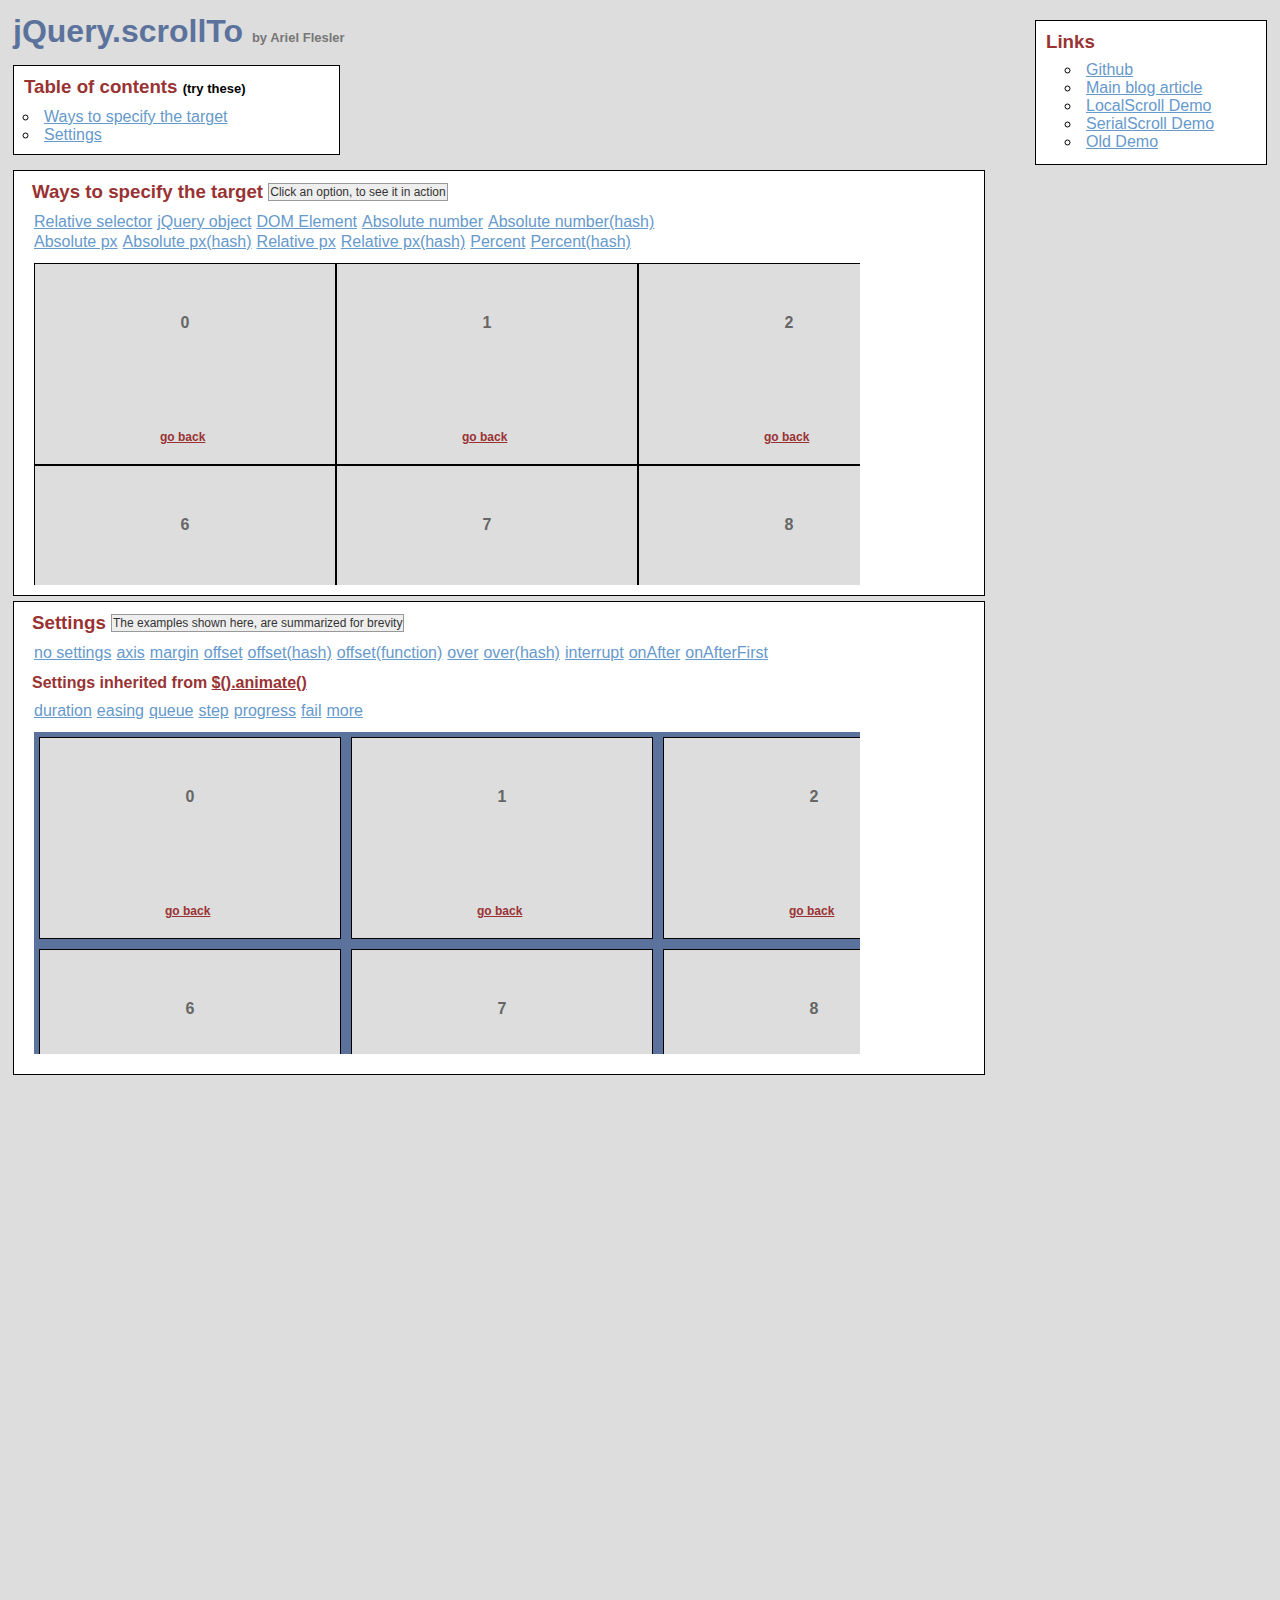
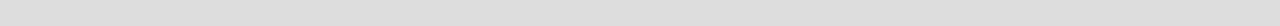
<file: assets/plugins/jquery-scrollTo/demo/index.html>
<!DOCTYPE html PUBLIC "-//W3C//DTD XHTML 1.0 Transitional//EN" "http://www.w3.org/TR/xhtml1/DTD/xhtml1-transitional.dtd">
<html xmlns="http://www.w3.org/1999/xhtml">
<head>
	<meta http-equiv="Content-Type" content="text/html; charset=iso-8859-1" />
	<title>jQuery.scrollTo</title>
	<meta name="keywords" content="javascript, jquery, plugins, scroll, scrollTo, smooth, animation, to, effect, ariel, flesler, window, overflow, element, navigation, customizable" />
	<meta name="description" content="Demo of jQuery.scrollTo. Lightweight, cross-browser and highly customizable animated scrolling with jQuery, made by Ariel Flesler." />
	<meta name="robots" content="index,follow" />
	<link type="text/css" rel="stylesheet" href="css/style.css" />
	<script type="text/javascript" src="https://ajax.googleapis.com/ajax/libs/jquery/1.8.0/jquery.min.js"></script>
	<script type="text/javascript" src="../jquery.scrollTo.min.js"></script>
	<script type="text/javascript">
		jQuery(function( $ ){
			/**
			 * Demo binding and preparation, no need to read this part
			 */
				//borrowed from jQuery easing plugin
				//http://gsgd.co.uk/sandbox/jquery.easing.php
				$.easing.elasout = function(x, t, b, c, d) {
					var s=1.70158;var p=0;var a=c;
					if (t==0) return b;  if ((t/=d)==1) return b+c;  if (!p) p=d*.3;
					if (a < Math.abs(c)) { a=c; var s=p/4; }
					else var s = p/(2*Math.PI) * Math.asin (c/a);
					return a*Math.pow(2,-10*t) * Math.sin( (t*d-s)*(2*Math.PI)/p ) + c + b;
				};
				$('a.back').click(function() {
					$(this).parents('div.pane').scrollTo(0, 800, { queue:true });
					$(this).parents('div.section').find('span.message').text( this.title);
					return false;
				});
				//just for the example, to stop the click on the links.
				$('ul.links').click(function(e){
					var link = e.target;
					if (link.target === '_blank') {
						return;
					}
					e.preventDefault();
					link.blur();
					if (link.title) {
						$(this).parent().find('span.message').text(link.title);
					}
				});
			
			// This one is important, many browsers don't reset scroll on refreshes
			// Reset all scrollable panes to (0,0)
			$('div.pane').scrollTo(0);
			// Reset the screen to (0,0)
			$.scrollTo(0);
			
			// TOC, shows how to scroll the whole window
			$('#toc a').click(function() {//$.scrollTo works EXACTLY the same way, but scrolls the whole screen
				$.scrollTo(this.hash, 1500, { easing:'elasout' });
				$(this.hash).find('span.message').text(this.title);
				return false;
			});
			
			// Target examples bindings
			var $target = $('#pane-target');
			$('#target-examples a').click(function() {
				$target.stop(true);
			});

			$('#relative-selector').click(function() {
				$target.scrollTo('li:eq(7)', 800);
			});
			$('#jquery-object').click(function() {
				$target.scrollTo($('#pane-target li:eq(14)') , 800);
			});
			$('#dom-element').click(function() {
				$target.scrollTo(document.getElementById('twenty'), 800);
			});
			$('#absolute-number').click(function() {
				$target.scrollTo(150, 800);
			});
			$('#absolute-number-hash').click(function() {
				$target.scrollTo({ top:800, left:700}, 800);
			});
			$('#absolute-px').click(function() {
				$target.scrollTo('520px', 800);
			});
			$('#absolute-px-hash').click(function() {
				$target.scrollTo({top:'110px', left:'290px'}, 800);
			});
			$('#relative-px').click(function() {
				$target.scrollTo('+=100', 500);
			});
			$('#relative-px-hash').click(function() {				
				$target.scrollTo({top:'-=100px', left:'+=100'}, 500);
			});
			$('#percentage-px').click(function() {				
				$target.scrollTo('50%', 800);
			});
			$('#percentage-px-hash').click(function() {				
				$target.scrollTo({top:'50%', left:'20%'}, 800);
			});
			
			// Settings examples bindings, they will all scroll to the same place, with different settings
			var $settings = $('#pane-settings');
			$('#settings-examples a').click(function() {
				// before each animation, reset to (0,0), skip this.
				$settings.stop(true).scrollTo(0);
			});
			
			$('#settings-no').click(function() {
				$settings.scrollTo('li:eq(15)', 1000);
			});
			$('#settings-axis').click(function() {// only scroll horizontally
				$settings.scrollTo('li:eq(15)', 1000, { axis:'x' });
			});
			$('#settings-duration').click(function() {// it's the same as specifying it in the 2nd argument
				$settings.scrollTo('li:eq(15)', { duration: 3000 });
			});
			$('#settings-easing').click(function() {
				$settings.scrollTo('li:eq(15)', 2500, { easing:'elasout' });
			});
			$('#settings-margin').click(function() {//scroll to the "outer" position of the element
				$settings.scrollTo('li:eq(15)', 1000, { margin:true });
			});
			$('#settings-offset').click(function() {//same as { top:-50, left:-50 }
				$settings.scrollTo('li:eq(15)', 1000, { offset:-50 });
			});
			$('#settings-offset-hash').click(function() {
				$settings.scrollTo('li:eq(15)', 1000, { offset:{ top:-5, left:-30 } });
			});
			$('#settings-offset-function').click(function() {
				$settings.scrollTo('li:eq(15)', 1000, {offset: function() { return {top:-30, left:-5}; }});
			});
			$('#settings-over').click(function() {//same as { top:-50, left:-50 }
				$settings.scrollTo('li:eq(15)', 1000, { over:0.5 });
			});
			$('#settings-over-hash').click(function() {
				$settings.scrollTo('li:eq(15)', 1000, { over:{ top:0.2, left:-0.5 } });
			});
			$('#settings-interrupt').click(function() {
				$settings.scrollTo('li:eq(15)', 10000, { interrupt:true });
			});
			$('#settings-queue').click(function() {//in this case, having 'axis' as 'xy' or 'yx' matters.
				$settings.scrollTo('li:eq(15)', 2000, { queue:true });
			});
			$('#settings-onAfter').click(function() {
				$settings.scrollTo('li:eq(15)', 2000, { 
					onAfter:function() {
						$('#settings-message').text('Got there!');
					}
				});
			});
			$('#settings-onAfterFirst').click(function() {//onAfterFirst exists only when queuing
				$settings.scrollTo('li:eq(15)', 1600, { 
					queue:true,
					onAfterFirst:function() {
						$('#settings-message').text('Got there horizontally!');
					},
					onAfter:function() {
						$('#settings-message').text('Got there vertically!');
					}
				});
			});
			$('#settings-step').click(function() {
				$settings.scrollTo('li:eq(15)', 2000, {step:function(now) {
					$('#settings-message').text(now.toFixed(2));
				}});
			});
			$('#settings-progress').click(function() {
				$settings.scrollTo('li:eq(15)', 2000, {progress:function(_, now) {
					$('#settings-message').text(Math.round(now*100) + '%');
				}});
			});
			$('#settings-fail').click(function() {
				$settings.scrollTo('li:eq(15)', 10000, {interrupt:true, fail:function() {
					$('#settings-message').text('Scroll interrupted!');
				}});
			});
		});
	</script>
</head>
<body>
	<h1>jQuery.scrollTo&nbsp;<strong>by Ariel Flesler</strong></h1>
	
	<div id="toc" class="part">
		<h3>Table of contents&nbsp;<strong>(try these)</strong></h3>
		<ul>
			<li><a title="$.scrollTo('#target-examples', 800, {easing:'elasout'});" href="#target-examples">Ways to specify the target</a></li>
			<li><a title="$.scrollTo('#settings-examples', 800, {easing:'elasout'});" href="#settings-examples">Settings</a></li>
		</ul>
	</div>
	
	<div id="links" class="part">
		<h3>Links</h3>
		<ul>
			<li><a target="_blank" href="https://github.com/flesler/jquery.scrollTo">Github</a></li>
			<li><a target="_blank" href="http://flesler.blogspot.com/2007/10/jqueryscrollto.html">Main blog article</a></li>
			<li><a target="_blank" href="http://demos.flesler.com/jquery/localScroll/">LocalScroll Demo</a></li>
			<li><a target="_blank" href="http://demos.flesler.com/jquery/serialScroll/">SerialScroll Demo</a></li>
			<li><a target="_blank" href="index.old.html">Old Demo</a></li>
		</ul>
	</div>
	<div id="target-examples" class="section part">
		<h3>Ways to specify the target&nbsp;<span id="target-message" class="message">Click an option, to see it in action</span></h3>
		<ul class="links">
			<li><a title="$(...).scrollTo('li:eq(7)', 800);" id="relative-selector" href="#">Relative selector</a></li>
			<li><a title="$(...).scrollTo($('div li:eq(14)'), 800);" id="jquery-object" href="#">jQuery object</a></li>
			<li><a title="$(...).scrollTo(document.getElementById('twenty'), 800);" id="dom-element" href="#">DOM Element</a></li>
			<li><a title="$(...).scrollTo(150, 800);" id="absolute-number" href="#">Absolute number</a></li>
			<li><a title="$(...).scrollTo({ top:800, left:700}, 800);" id="absolute-number-hash" href="#">Absolute number(hash)</a></li>
		</ul>
		<ul class="links">
			<li><a title="$(...).scrollTo('520px', 800);" id="absolute-px" href="#">Absolute px</a></li>
			<li><a title="$(...).scrollTo({top:'110px', left:'290px'}, 800);" id="absolute-px-hash" href="#">Absolute px(hash)</a></li>
			<li><a title="$(...).scrollTo('+=100px', 800);" id="relative-px" href="#">Relative px</a></li>
			<li><a title="$(...).scrollTo({top:'-=100px', left:'+=100'}, 800);" id="relative-px-hash" href="#">Relative px(hash)</a></li>
			<li><a title="$(...).scrollTo('50%', 800);" id="percentage-px" href="#">Percent</a></li>
			<li><a title="$(...).scrollTo({top:'50%', left:'20%'}, 800);" id="percentage-px-hash" href="#">Percent(hash)</a></li>
		</ul>
		<div id="pane-target" class="pane">
			<ul class="elements" style="height:1011px; width:1820px;">
				<li><p>0</p><a href="#" title="$(...).scrollTo(0, 800, {queue:true});" class="back">go back</a></li><li><p>1</p><a href="#" title="$(...).scrollTo(0, 800, {queue:true});" class="back">go back</a></li><li><p>2</p><a href="#" title="$(...).scrollTo(0, 800, {queue:true});" class="back">go back</a></li><li><p>3</p><a href="#" title="$(...).scrollTo(0, 800, {queue:true});" class="back">go back</a></li><li><p>4</p><a href="#" title="$(...).scrollTo(0, 800, {queue:true});" class="back">go back</a></li><li><p>5</p><a href="#" title="$(...).scrollTo(0, 800, {queue:true});" class="back">go back</a></li><li><p>6</p><a href="#" title="$(...).scrollTo(0, 800, {queue:true});" class="back">go back</a></li><li><p>7</p><a href="#" title="$(...).scrollTo(0, 800, {queue:true});" class="back">go back</a></li><li><p>8</p><a href="#" title="$(...).scrollTo(0, 800, {queue:true});" class="back">go back</a></li><li><p>9</p><a href="#" title="$(...).scrollTo(0, 800, {queue:true});" class="back">go back</a></li><li><p>10</p><a href="#" title="$(...).scrollTo(0, 800, {queue:true});" class="back">go back</a></li><li><p>11</p><a href="#" title="$(...).scrollTo(0, 800, {queue:true});" class="back">go back</a></li><li><p>12</p><a href="#" title="$(...).scrollTo(0, 800, {queue:true});" class="back">go back</a></li><li><p>13</p><a href="#" title="$(...).scrollTo(0, 800, {queue:true});" class="back">go back</a></li><li><p>14</p><a href="#" title="$(...).scrollTo(0, 800, {queue:true});" class="back">go back</a></li><li><p>15</p><a href="#" title="$(...).scrollTo(0, 800, {queue:true});" class="back">go back</a></li><li><p>16</p><a href="#" title="$(...).scrollTo(0, 800, {queue:true});" class="back">go back</a></li><li><p>17</p><a href="#" title="$(...).scrollTo(0, 800, {queue:true});" class="back">go back</a></li><li><p>18</p><a href="#" title="$(...).scrollTo(0, 800, {queue:true});" class="back">go back</a></li><li><p>19</p><a href="#" title="$(...).scrollTo(0, 800, {queue:true});" class="back">go back</a></li><li id="twenty"><p>20</p><a href="#" title="$(...).scrollTo(0, 800, {queue:true});" class="back">go back</a></li><li><p>21</p><a href="#" title="$(...).scrollTo(0, 800, {queue:true});" class="back">go back</a></li><li><p>22</p><a href="#" title="$(...).scrollTo(0, 800, {queue:true});" class="back">go back</a></li><li><p>23</p><a href="#" title="$(...).scrollTo(0, 800, {queue:true});" class="back">go back</a></li><li><p>24</p><a href="#" title="$(...).scrollTo(0, 800, {queue:true});" class="back">go back</a></li><li><p>25</p><a href="#" title="$(...).scrollTo(0, 800, {queue:true});" class="back">go back</a></li><li><p>26</p><a href="#" title="$(...).scrollTo(0, 800, {queue:true});" class="back">go back</a></li><li><p>27</p><a href="#" title="$(...).scrollTo(0, 800, {queue:true});" class="back">go back</a></li><li><p>28</p><a href="#" title="$(...).scrollTo(0, 800, {queue:true});" class="back">go back</a></li><li><p>29</p><a href="#" title="$(...).scrollTo(0, 800, {queue:true});" class="back">go back</a></li>
			</ul>
		</div>
	</div>
	<div id="settings-examples" class="section part">
		<h3>Settings&nbsp;<span id="settings-message" class="message">The examples shown here, are summarized for brevity</span></h3>
		<ul class="links">
			<li><a title="$(...).scrollTo('li:eq(15)', 1000);" id="settings-no" href="#">no settings</a></li>
			<li><a title="$(...).scrollTo('li:eq(15)', 1000, {axis:'x'});//only scroll on this axis (can be x, y, xy or yx)" id="settings-axis" href="#">axis</a></li>
			<li><a title="$(...).scrollTo('li:eq(15)', 1000, {margin:true});//deduct the margin and border from the final position" id="settings-margin" href="#">margin</a></li>
			<li><a title="$(...).scrollTo('li:eq(15)', 1000, {offset:-50});//add or deduct from the final position" id="settings-offset" href="#">offset</a></li>
			<li><a title="$(...).scrollTo('li:eq(15)', 1000, {offset: {top:-5, left:-30} });" id="settings-offset-hash" href="#">offset(hash)</a></li>
			<li><a title="$(...).scrollTo('li:eq(15)', 1000, {offset: function() { return {top:-30, left:-5}; }});" id="settings-offset-function" href="#">offset(function)</a></li>
			<li><a title="$(...).scrollTo('li:eq(15)', 1000, {over:0.5});//add or deduct a fraction of its height/width" id="settings-over" href="#">over</a></li>
			<li><a title="$(...).scrollTo('li:eq(15)', 1000, {over:{top:0.2, left:-0.5});" id="settings-over-hash" href="#">over(hash)</a></li>
			<li><a title="Scroll manually to interrupt the animation" id="settings-interrupt" href="#">interrupt</a></li>
			<li><a title="$(...).scrollTo('li:eq(15)', 1600, {onAfter:function() { } });//called after the scrolling ends" id="settings-onAfter" href="#">onAfter</a></li>
			<li><a title="$(...).scrollTo('li:eq(15)', 1600, {queue:true, onAfterFirst:function() { } });//called after the first axis scrolled" id="settings-onAfterFirst" href="#">onAfterFirst</a></li>
		</ul>
		<h4>Settings inherited from <a href="http://api.jquery.com/animate/#animate-properties-options" target="_blank">$().animate()</a></h4>
		<ul class="links">
			<li><a title="$(...).scrollTo('li:eq(15)', {duration:3000});//another way of calling the plugin" id="settings-duration" href="#">duration</a></li>
			<li><a title="$(...).scrollTo('li:eq(15)', 2500, {easing:'elasout'});//specify an easing equation" id="settings-easing" href="#">easing</a></li>
			<li><a title="$(...).scrollTo('li:eq(15)', 1600, {queue:true});//scroll one axis, then the other" id="settings-queue" href="#">queue</a></li>
			<li><a title="$(...).scrollTo('li:eq(15)', 2500, {step:function() { }'});//specify a step function" id="settings-step" href="#">step</a></li>
			<li><a title="$(...).scrollTo('li:eq(15)', 2500, {progress:function() { }'});//specify a progress function" id="settings-progress" href="#">progress</a></li>
			<li><a title="Scroll manually to interrupt and trigger the callback" id="settings-fail" href="#">fail</a></li>
			<li><a href="http://api.jquery.com/animate/#animate-properties-options" target="_blank">more</a></li>
		</ul>
		<div id="pane-settings" class="pane">
			<ul class="elements" style="height:1062px;width:1877px;">
				<li><p>0</p><a href="#" title="$(...).scrollTo(0, 800, {queue:true});" class="back">go back</a></li><li><p>1</p><a href="#" title="$(...).scrollTo(0, 800, {queue:true});" class="back">go back</a></li><li><p>2</p><a href="#" title="$(...).scrollTo(0, 800, {queue:true});" class="back">go back</a></li><li><p>3</p><a href="#" title="$(...).scrollTo(0, 800, {queue:true});" class="back">go back</a></li><li><p>4</p><a href="#" title="$(...).scrollTo(0, 800, {queue:true});" class="back">go back</a></li><li><p>5</p><a href="#" title="$(...).scrollTo(0, 800, {queue:true});" class="back">go back</a></li><li><p>6</p><a href="#" title="$(...).scrollTo(0, 800, {queue:true});" class="back">go back</a></li><li><p>7</p><a href="#" title="$(...).scrollTo(0, 800, {queue:true});" class="back">go back</a></li><li><p>8</p><a href="#" title="$(...).scrollTo(0, 800, {queue:true});" class="back">go back</a></li><li><p>9</p><a href="#" title="$(...).scrollTo(0, 800, {queue:true});" class="back">go back</a></li><li><p>10</p><a href="#" title="$(...).scrollTo(0, 800, {queue:true});" class="back">go back</a></li><li><p>11</p><a href="#" title="$(...).scrollTo(0, 800, {queue:true});" class="back">go back</a></li><li><p>12</p><a href="#" title="$(...).scrollTo(0, 800, {queue:true});" class="back">go back</a></li><li><p>13</p><a href="#" title="$(...).scrollTo(0, 800, {queue:true});" class="back">go back</a></li><li><p>14</p><a href="#" title="$(...).scrollTo(0, 800, {queue:true});" class="back">go back</a></li><li><p>15</p><a href="#" title="$(...).scrollTo(0, 800, {queue:true});" class="back">go back</a></li><li><p>16</p><a href="#" title="$(...).scrollTo(0, 800, {queue:true});" class="back">go back</a></li><li><p>17</p><a href="#" title="$(...).scrollTo(0, 800, {queue:true});" class="back">go back</a></li><li><p>18</p><a href="#" title="$(...).scrollTo(0, 800, {queue:true});" class="back">go back</a></li><li><p>19</p><a href="#" title="$(...).scrollTo(0, 800, {queue:true});" class="back">go back</a></li><li><p>20</p><a href="#" title="$(...).scrollTo(0, 800, {queue:true});" class="back">go back</a></li><li><p>21</p><a href="#" title="$(...).scrollTo(0, 800, {queue:true});" class="back">go back</a></li><li><p>22</p><a href="#" title="$(...).scrollTo(0, 800, {queue:true});" class="back">go back</a></li><li><p>23</p><a href="#" title="$(...).scrollTo(0, 800, {queue:true});" class="back">go back</a></li><li><p>24</p><a href="#" title="$(...).scrollTo(0, 800, {queue:true});" class="back">go back</a></li><li><p>25</p><a href="#" title="$(...).scrollTo(0, 800, {queue:true});" class="back">go back</a></li><li><p>26</p><a href="#" title="$(...).scrollTo(0, 800, {queue:true});" class="back">go back</a></li><li><p>27</p><a href="#" title="$(...).scrollTo(0, 800, {queue:true});" class="back">go back</a></li><li><p>28</p><a href="#" title="$(...).scrollTo(0, 800, {queue:true});" class="back">go back</a></li><li><p>29</p><a href="#" title="$(...).scrollTo(0, 800, {queue:true});" class="back">go back</a></li>
			</ul>
		</div>
	</div>
</body>
</html>
</file>
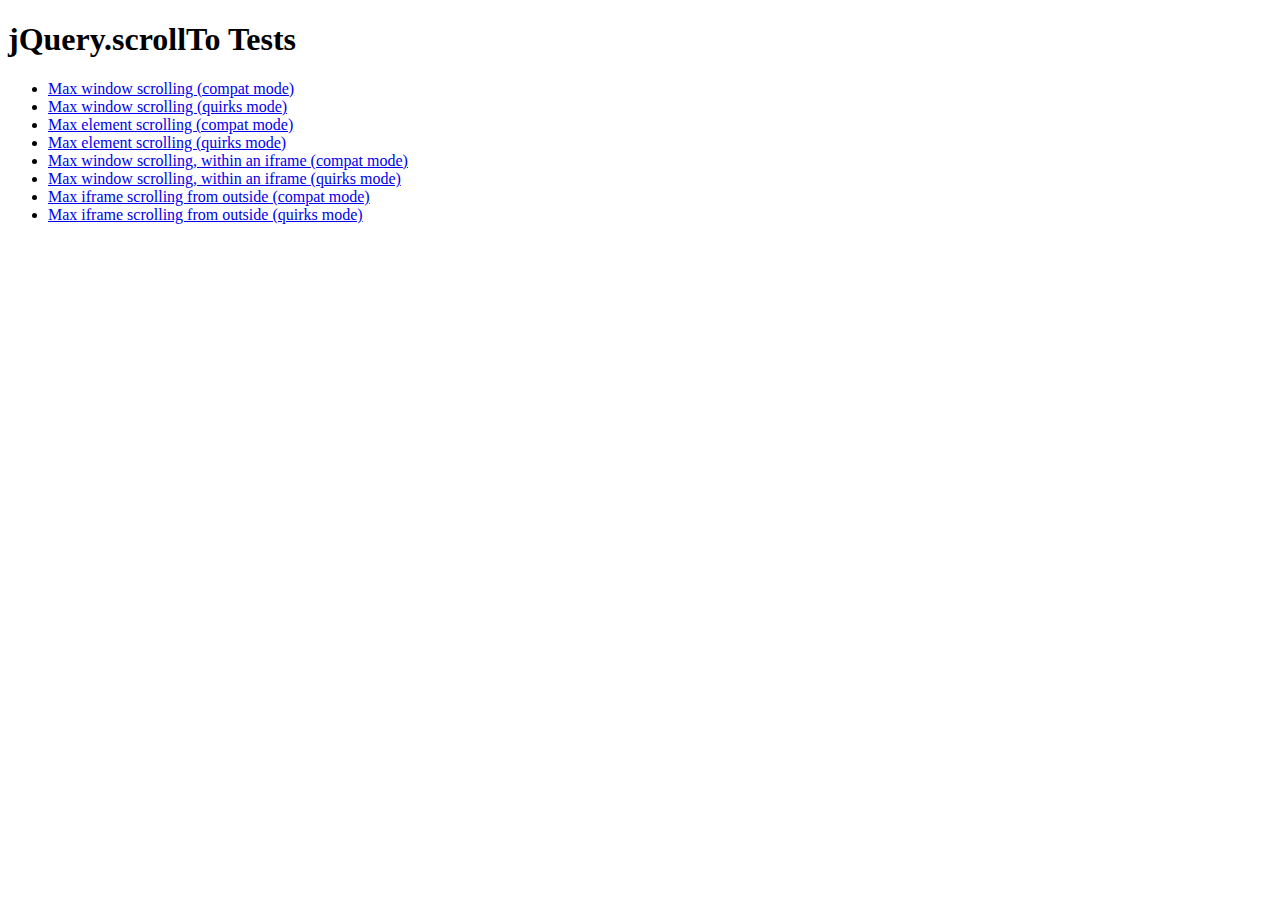
<file: assets/plugins/jquery-scrollTo/tests/index.html>
<!DOCTYPE html PUBLIC "-//W3C//DTD XHTML 1.0 Transitional//EN" "http://www.w3.org/TR/xhtml1/DTD/xhtml1-transitional.dtd">
<html xmlns="http://www.w3.org/1999/xhtml">
<head>
	<meta http-equiv="Content-Type" content="text/html; charset=iso-8859-1" />
	<title>jQuery.scrollTo Tests</title>
	<meta name="keywords" content="javascript, jquery, plugins, scroll, scrollTo, smooth, animation, to, effect, ariel, flesler, window, overflow, element, navigation, customizable" />
	<meta name="description" content="Tests for jQuery ScrollTo. Made by Ariel Flesler." />
	<meta name="robots" content="index,follow" />
</head>
<body>
	<h1>jQuery.scrollTo Tests</h1>
	
	<ul>
		<li><a href="WinMaxY-compat.html">Max window scrolling (compat mode)</a></li>
		<li><a href="WinMaxY-quirks.html">Max window scrolling (quirks mode)</a></li>
		<li><a href="ElemMaxY-compat.html">Max element scrolling (compat mode)</a></li>
		<li><a href="ElemMaxY-quirks.html">Max element scrolling (quirks mode)</a></li>
		<li><a href="WinMaxY-with-iframe-compat.html">Max window scrolling, within an iframe (compat mode)</a></li>
		<li><a href="WinMaxY-with-iframe-quirks.html">Max window scrolling, within an iframe (quirks mode)</a></li>
		<li><a href="WinMaxY-to-iframe-compat.html">Max iframe scrolling from outside (compat mode)</a></li>
		<li><a href="WinMaxY-to-iframe-quirks.html">Max iframe scrolling from outside (quirks mode)</a></li>
	</ul>
</body>
</html>
</file>
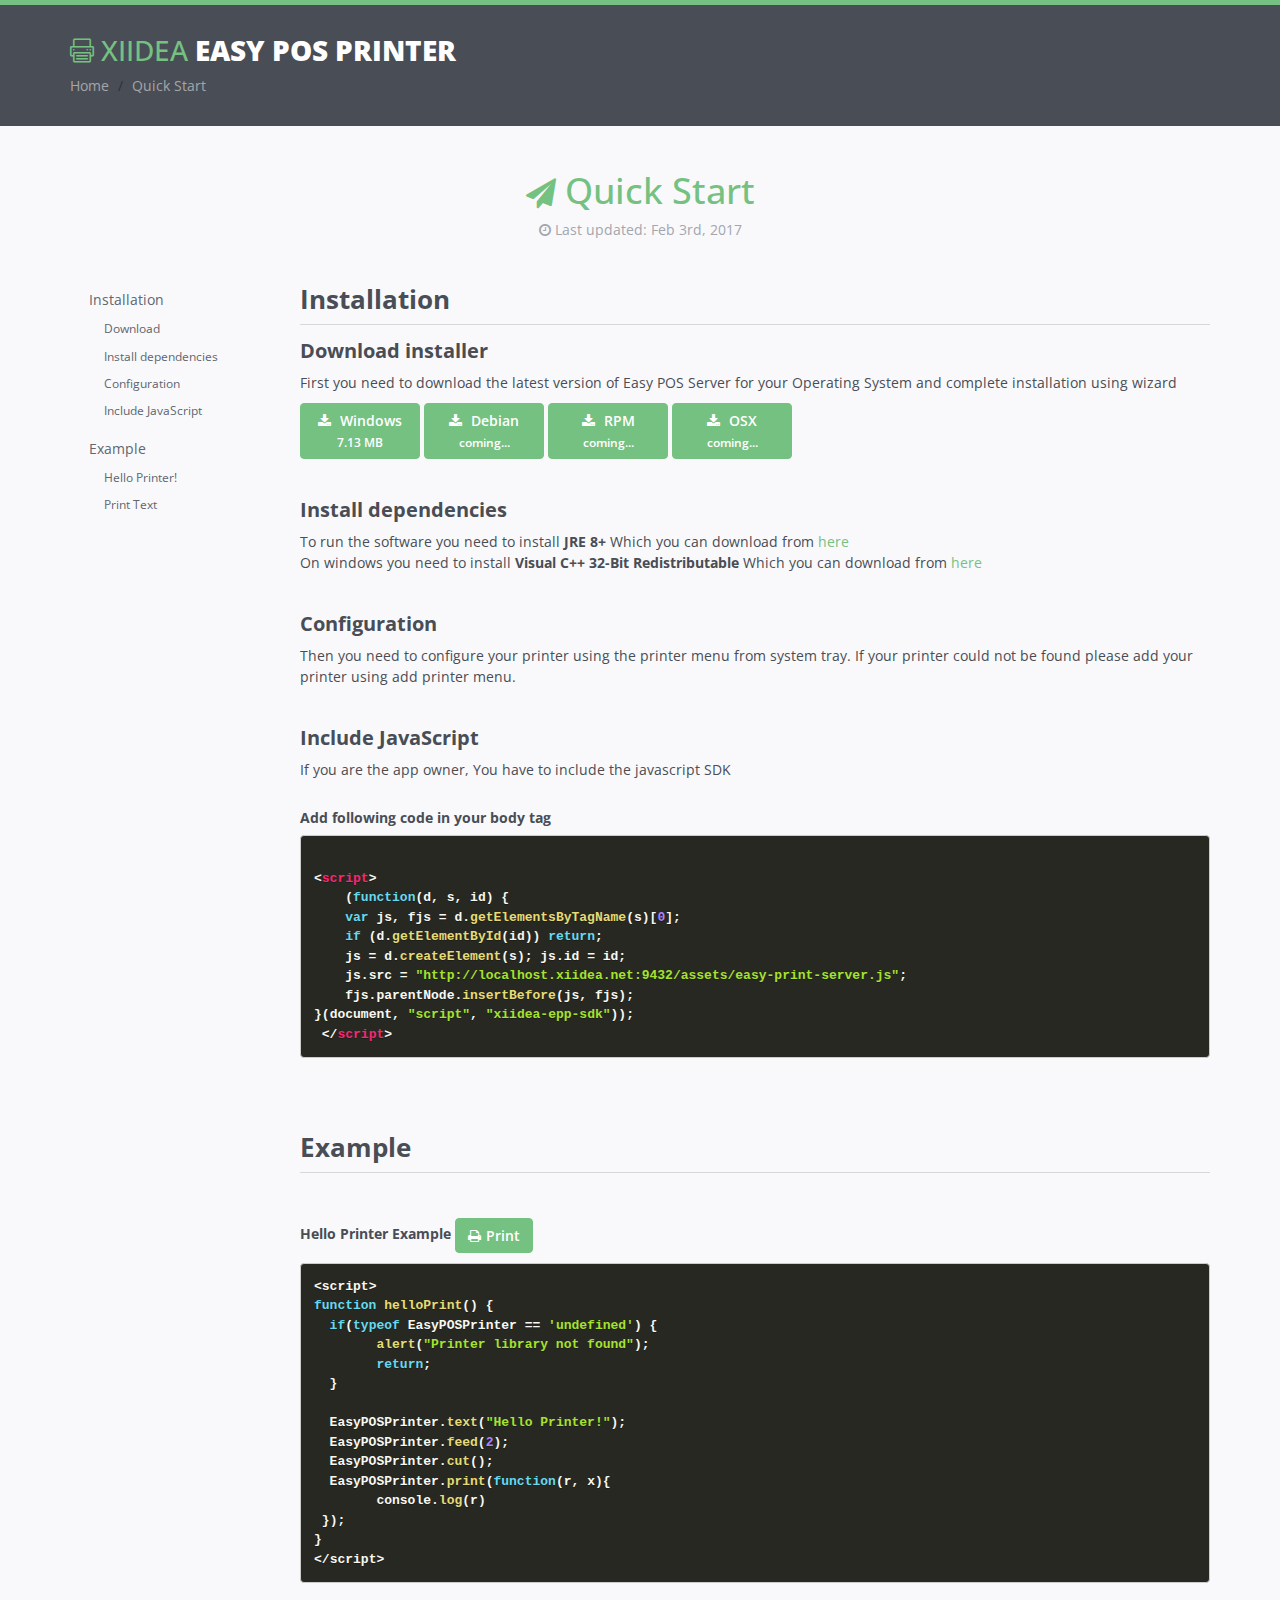
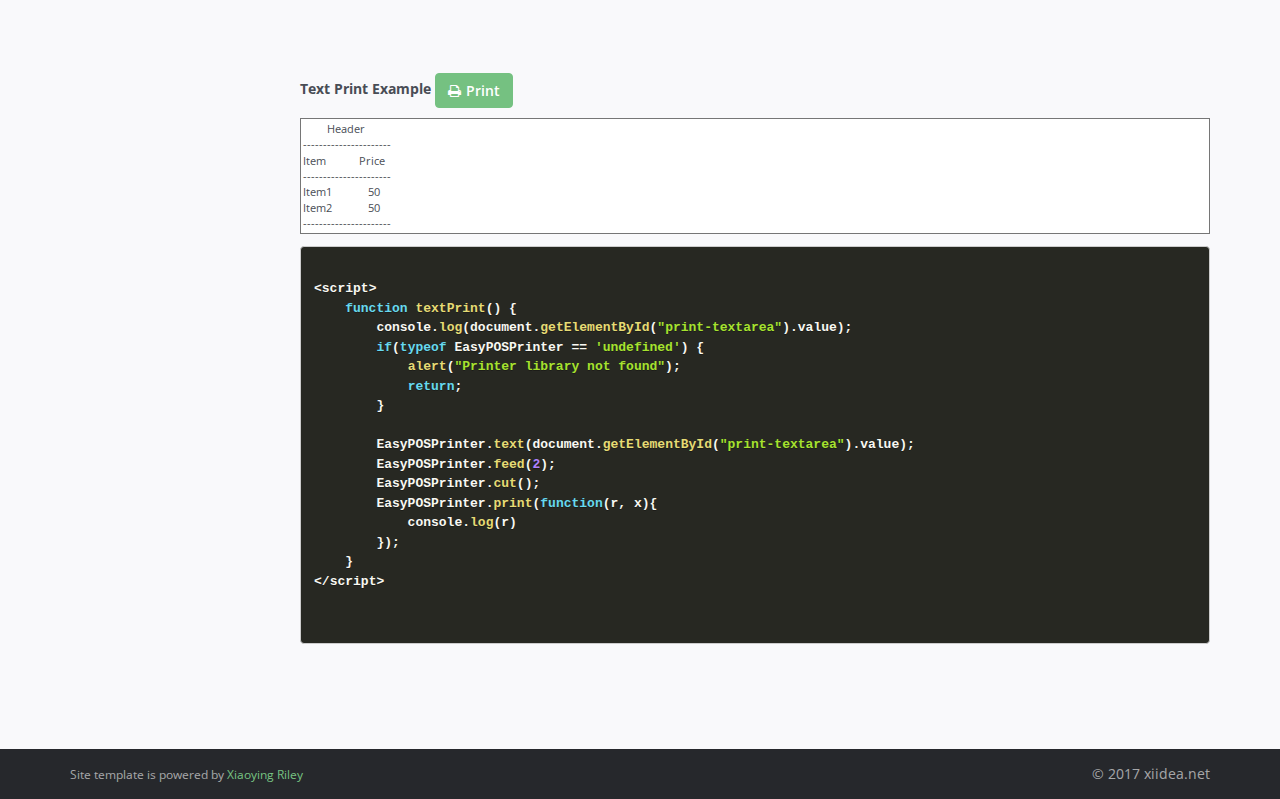
<file: start.html>
<!DOCTYPE html>
<!--[if IE 8]> <html lang="en" class="ie8"> <![endif]-->  
<!--[if IE 9]> <html lang="en" class="ie9"> <![endif]-->  
<!--[if !IE]><!--> <html lang="en"> <!--<![endif]-->  
<head>
    <title>Easy POS Printer By XiiDEA | Quick Start</title>
    <!-- Meta -->
    <meta charset="utf-8">
    <meta http-equiv="X-UA-Compatible" content="IE=edge">
    <meta name="viewport" content="width=device-width, initial-scale=1.0">
    <meta name="description" content="">
    <meta name="author" content="">    
    <link rel="shortcut icon" href="favicon.ico">  
    <link href='//fonts.googleapis.com/css?family=Open+Sans:300italic,400italic,600italic,700italic,800italic,400,300,600,700,800' rel='stylesheet' type='text/css'>
    <!-- Global CSS -->
    <link rel="stylesheet" href="assets/plugins/bootstrap/css/bootstrap.min.css">   
    <!-- Plugins CSS -->    
    <link rel="stylesheet" href="assets/plugins/font-awesome/css/font-awesome.css">
    <link rel="stylesheet" href="assets/plugins/prism/prism.css">
    <link rel="stylesheet" href="assets/plugins/elegant_font/css/style.css">
    
    <!-- Theme CSS -->
    <link id="theme-style" rel="stylesheet" href="assets/css/styles.css">
    <!-- HTML5 shim and Respond.js IE8 support of HTML5 elements and media queries -->
    <!--[if lt IE 9]>
      <script src="https://oss.maxcdn.com/html5shiv/3.7.2/html5shiv.min.js"></script>
      <script src="https://oss.maxcdn.com/respond/1.4.2/respond.min.js"></script>
    <![endif]-->
    
</head> 

<body class="body-green">
<!--XiiDEA Easy POS Printer Server JAVASCRIPT SDK-->
<script>(function(d, s, id) {
    var js, fjs = d.getElementsByTagName(s)[0];
    if (d.getElementById(id)) return;
    js = d.createElement(s); js.id = id;
    js.src = "http://localhost.xiidea.net:9432/assets/easy-print-server.js";
    fjs.parentNode.insertBefore(js, fjs);
}(document, 'script', 'xiidea-epp-sdk'));</script>

    <div class="page-wrapper">
        <!-- ******Header****** -->
        <header id="header" class="header">
            <div class="container">
                <div class="branding">
                    <h1 class="logo">
                        <a href="index.html">
                            <span aria-hidden="true" class="icon_printer icon"></span>
                            <span class="text-highlight">XiiDEA</span> <span class="text-bold">Easy POS Printer</span>
                        </a>
                    </h1>
                </div><!--//branding-->
                <ol class="breadcrumb">
                    <li><a href="index.html">Home</a></li>
                    <li class="active">Quick Start</li>
                </ol>
            </div><!--//container-->
        </header><!--//header-->
        <div class="doc-wrapper">
            <div class="container">
                <div id="doc-header" class="doc-header text-center">
                    <h1 class="doc-title"><i class="icon fa fa-paper-plane"></i> Quick Start</h1>
                    <div class="meta"><i class="fa fa-clock-o"></i> Last updated: Feb 3rd, 2017</div>
                </div><!--//doc-header-->
                <div class="doc-body">
                    <div class="doc-content">
                        <div class="content-inner">

                            <section id="installation-section" class="doc-section">
                                <h2 class="section-title">Installation</h2>
                                <div id="download-section" class="section-block btn-120-wrapper">
                                    <h3 class="block-title">Download installer</h3>
                                    <p>First you need to download the latest version of Easy POS Server for your Operating System and complete installation using wizard</p>
                                    <a class="btn btn-green " href="https://github.com/xiidea/easy-pos-printer/releases/download/0.1-beta/setup.exe" target="_blank"><i class="fa fa-download"></i> Windows
                                        <br/>
                                        <span class="small">7.13 MB</span>

                                    </a>
                                    <a class="btn btn-green" href="#"><i class="fa fa-download"></i> Debian
                                        <br/>
                                        <span class="small">coming...</span>

                                    </a>
                                    <a class="btn btn-green" href="#"><i class="fa fa-download"></i> RPM
                                        <br/>
                                        <span class="small">coming...</span>

                                    </a>
                                    <a class="btn btn-green" href="#"><i class="fa fa-download"></i> OSX
                                        <br/>
                                        <span class="small">coming...</span>

                                    </a>
                                </div><!--//section-block-->
                                <div id="dependency-block"  class="section-block">
                                    <h3 class="block-title">Install dependencies</h3>
                                    <p>To run the software you need to install <strong>JRE 8+</strong> Which you can download from <a href="http://www.oracle.com/technetwork/java/javase/downloads/jre8-downloads-2133155.html">here</a>
                                    <br>
                                        On windows you need to install <strong>Visual C++ 32-Bit Redistributable</strong>
                                        Which you can download from <a href="https://www.microsoft.com/en-us/download/details.aspx?id=48145">here</a>
                                    </p>
                                </div><!--//section-block-->
                                <div id="configuration-section" class="section-block">
                                    <h3 class="block-title">Configuration</h3>
                                    <p>Then you need to configure your printer using the printer menu from system tray. If your printer could not be found
                                        please add your printer using add printer menu.
                                    </p>
                                    <!--//row-->
                                </div><!--//section-block-->
                                <div id="include-javascript" class="section-block">
                                    <h3 class="block-title">Include JavaScript</h3>
                                    <p>
                                        If you are the app owner, You have to include the javascript SDK
                                    </p>
                                    <div class="code-block">
                                        <h6>Add following code in your body tag</h6>
                                        <pre><code class="language-markup">
&#x3C;script&#x3E;
    (function(d, s, id) {
    var js, fjs = d.getElementsByTagName(s)[0];
    if (d.getElementById(id)) return;
    js = d.createElement(s); js.id = id;
    js.src = &#x22;http://localhost.xiidea.net:9432/assets/easy-print-server.js&#x22;;
    fjs.parentNode.insertBefore(js, fjs);
}(document, &#x22;script&#x22;, &#x22;xiidea-epp-sdk&#x22;));
 &#x3C;/script&#x3E;
</code></pre>
                                    </div>
                                </div><!--//section-block-->
                            </section><!--//doc-section-->

                            <section id="example-section" class="doc-section">
                                <h2 class="section-title">Example</h2>
                                <div id="hello-printer" class="section-block">
                                    <script>
                                        function helloPrint() {
                                            if(typeof EasyPOSPrinter == 'undefined') {
                                                alert("Printer library not found");
                                                return;
                                            }

                                            EasyPOSPrinter.text("Hello Printer!");
                                            EasyPOSPrinter.feed(2);
                                            EasyPOSPrinter.cut();
                                            EasyPOSPrinter.print(function(r, x){
                                                console.log(r)
                                            });
                                        }
                                    </script>
                                    <div class="code-block">
                                        <h6>Hello Printer Example <a class="btn btn-green" onclick="helloPrint()"><i class="fa fa-print"></i>Print</a></h6>
                                        <pre><code class="language-javascript">&lt;script&gt;
function helloPrint() {
  if(typeof EasyPOSPrinter == 'undefined') {
        alert("Printer library not found");
        return;
  }

  EasyPOSPrinter.text("Hello Printer!");
  EasyPOSPrinter.feed(2);
  EasyPOSPrinter.cut();
  EasyPOSPrinter.print(function(r, x){
        console.log(r)
 });
}
&lt;/script&gt;</code></pre>
                                    </div><!--//code-block-->
                                </div><!--//section-block-->
                                <div id="print-text" class="section-block">
                                    <script>
                                        function textPrint() {
                                            console.log(document.getElementById("print-textarea").value);
                                            if(typeof EasyPOSPrinter == 'undefined') {
                                                alert("Printer library not found");
                                                return;
                                            }

                                            EasyPOSPrinter.text(document.getElementById("print-textarea").value);
                                            EasyPOSPrinter.feed(2);
                                            EasyPOSPrinter.cut();
                                            EasyPOSPrinter.print(function(r, x){
                                                console.log(r)
                                            });
                                        }
                                    </script>
                                    <div class="code-block">
                                        <h6>
                                            Text Print Example
                                            <a class="btn btn-green" onclick="textPrint()"><i class="fa fa-print"></i>Print</a>
                                        </h6>
                                        <textarea id="print-textarea" rows="7" style="width: 100%;resize: none; font-size: 11px;">
        Header
----------------------
Item           Price
----------------------
Item1            50
Item2            50
----------------------
Total           100
               -Thanks
                                        </textarea>
                                        <pre><code class="language-javascript">
&#x3C;script&#x3E;
    function textPrint() {
        console.log(document.getElementById(&#x22;print-textarea&#x22;).value);
        if(typeof EasyPOSPrinter == &#x27;undefined&#x27;) {
            alert(&#x22;Printer library not found&#x22;);
            return;
        }

        EasyPOSPrinter.text(document.getElementById(&#x22;print-textarea&#x22;).value);
        EasyPOSPrinter.feed(2);
        EasyPOSPrinter.cut();
        EasyPOSPrinter.print(function(r, x){
            console.log(r)
        });
    }
&#x3C;/script&#x3E;

                                        </code></pre>
                                    </div><!--//code-block-->
                                </div><!--//section-block-->
                            </section><!--//doc-section-->
                        </div><!--//content-inner-->
                    </div><!--//doc-content-->
                    <div class="doc-sidebar hidden-xs">
                        <nav id="doc-nav">
                            <ul id="doc-menu" class="nav doc-menu" data-spy="affix">
                                <li>
                                    <a class="scrollto" href="#installation-section">Installation</a>
                                    <ul class="nav doc-sub-menu">
                                        <li><a class="scrollto" href="#download-section">Download</a></li>
                                        <li><a class="scrollto" href="#dependency-block">Install dependencies</a></li>
                                        <li><a class="scrollto" href="#configuration-section">Configuration</a></li>
                                        <li><a class="scrollto" href="#include-javascript">Include JavaScript</a></li>
                                    </ul><!--//nav-->
                                </li>
                                <li>
                                    <a class="scrollto" href="#example-section">Example</a>
                                    <ul class="nav doc-sub-menu">
                                        <li><a class="scrollto" href="#hello-printer">Hello Printer!</a></li>
                                        <li><a class="scrollto" href="#print-text">Print Text</a></li>
                                    </ul><!--//nav-->
                                </li>
                            </ul><!--//doc-menu-->
                        </nav>
                    </div><!--//doc-sidebar-->
                </div><!--//doc-body-->              
            </div><!--//container-->
        </div><!--//doc-wrapper-->
        

    </div><!--//page-wrapper-->

    <footer class="footer">
        <div class="container">
            <div class="row">
                <div class="col-xs-6">
                    <!--/* This template is released under the Creative Commons Attribution 3.0 License. Please keep the attribution link below when using for your own project. Thank you for your support. :) If you'd like to use the template without the attribution, you can check out other license options via our website: themes.3rdwavemedia.com */-->
                    <small class="copyright">Site template is powered by <a href="http://themes.3rdwavemedia.com/" target="_blank">Xiaoying Riley</a></small>
                </div>
                <div class="col-xs-6 text-right">&copy; 2017 xiidea.net</div>
            </div>
        </div><!--//container-->
    </footer><!--//footer-->
    
     
    <!-- Main Javascript -->          
    <script type="text/javascript" src="assets/plugins/jquery-1.12.3.min.js"></script>
    <script type="text/javascript" src="assets/plugins/bootstrap/js/bootstrap.min.js"></script>
    <script type="text/javascript" src="assets/plugins/prism/prism.js"></script>    
    <script type="text/javascript" src="assets/plugins/jquery-scrollTo/jquery.scrollTo.min.js"></script>                                                                
    <script type="text/javascript" src="assets/plugins/jquery-match-height/jquery.matchHeight-min.js"></script>
    <script type="text/javascript" src="assets/js/main.js"></script>
    
</body>
</html>
</file>
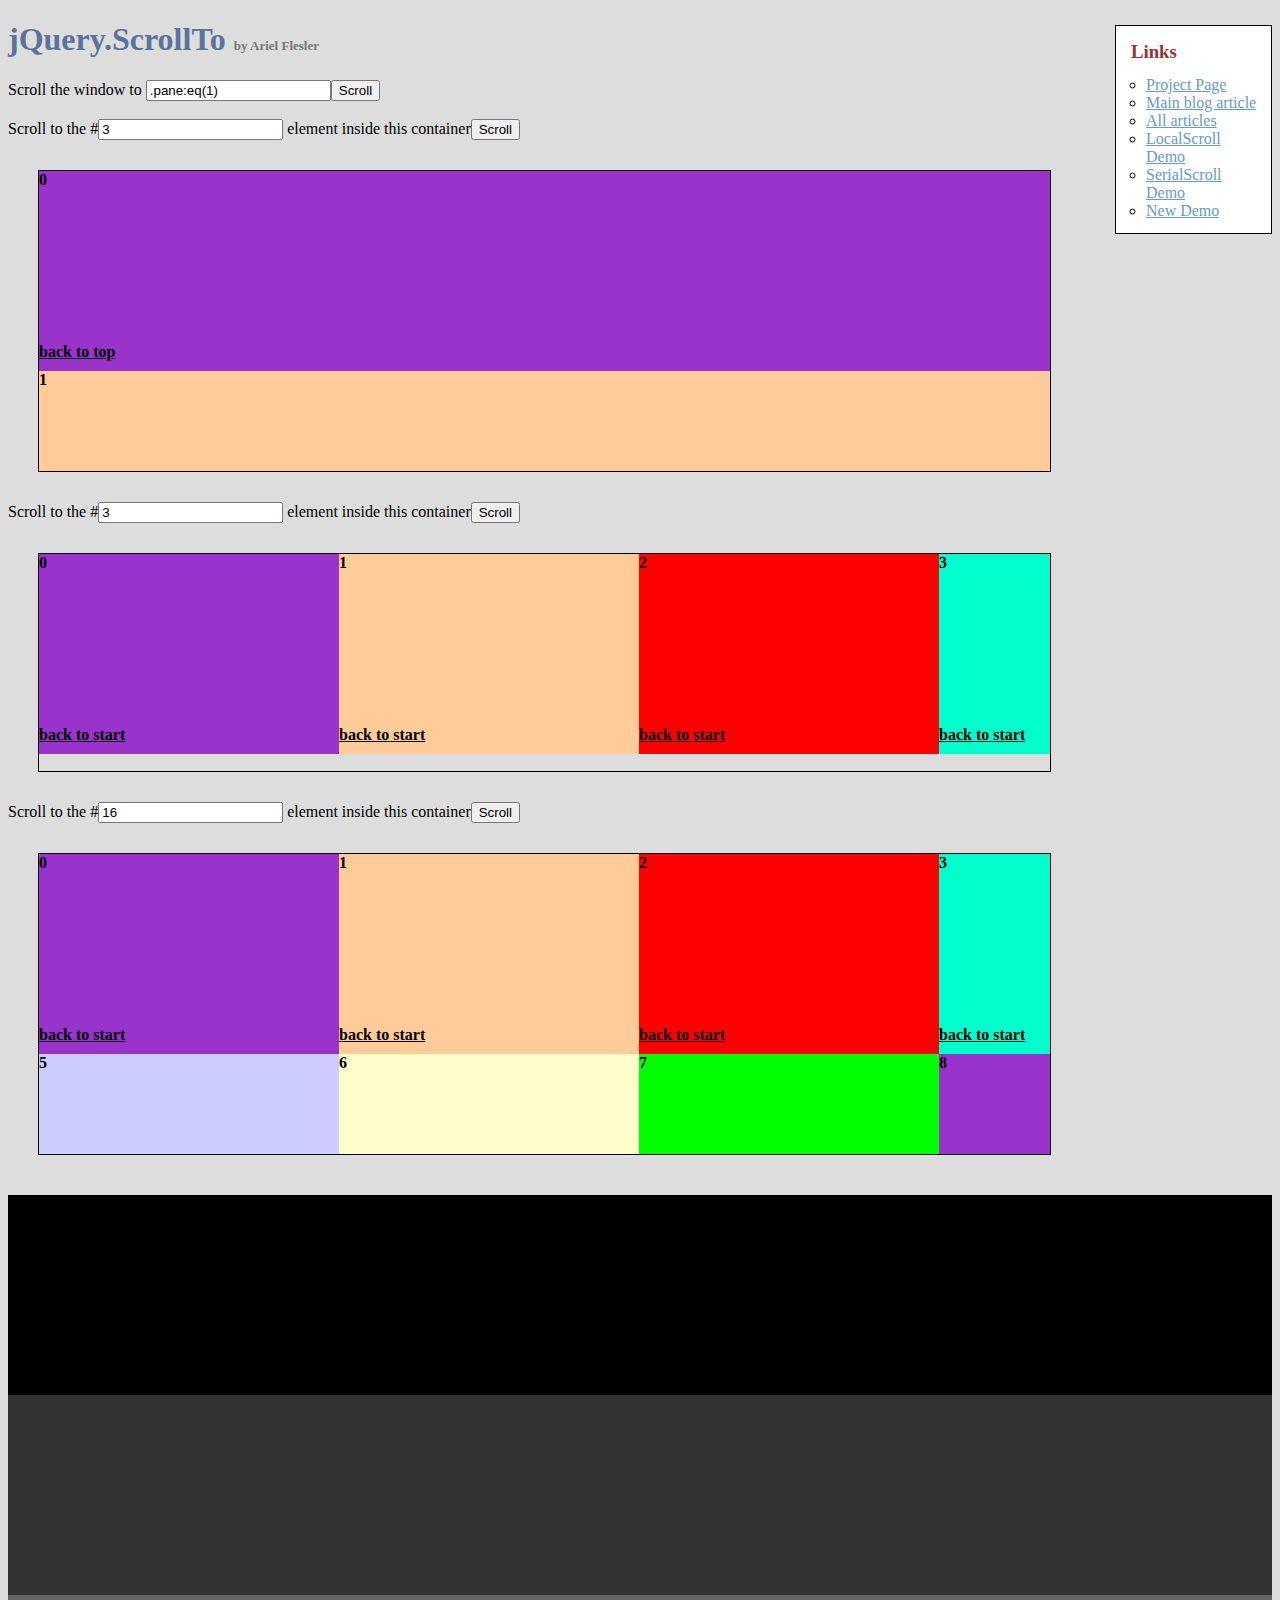
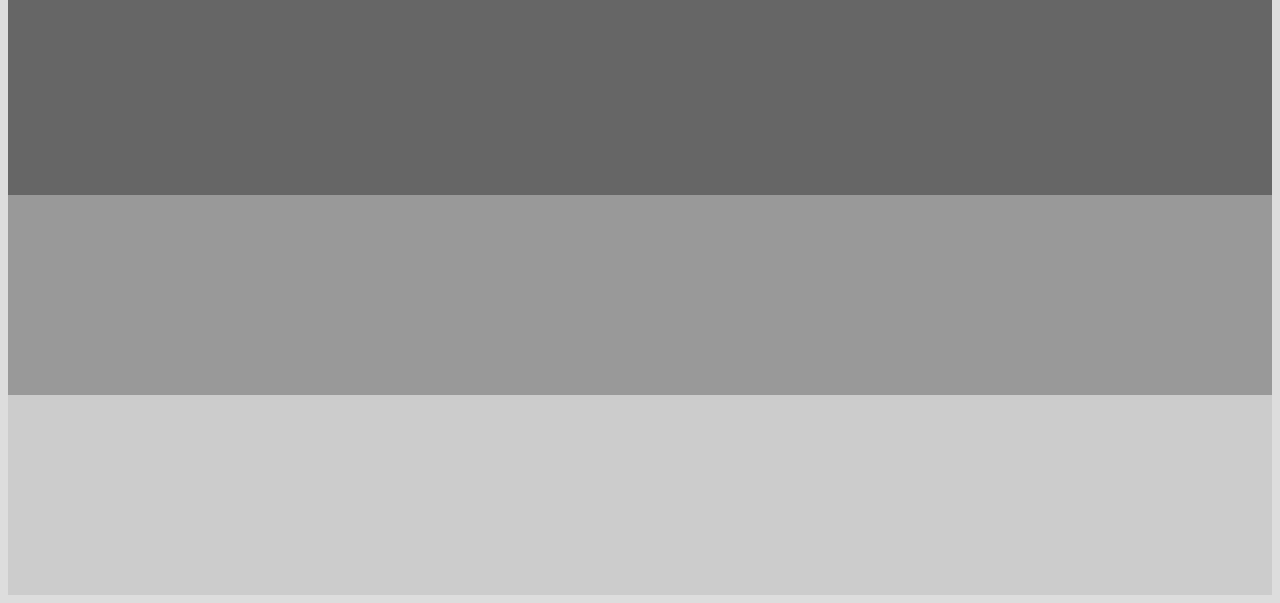
<file: assets/plugins/jquery-scrollTo/demo/index.old.html>
<!DOCTYPE html PUBLIC "-//W3C//DTD XHTML 1.0 Transitional//EN" "http://www.w3.org/TR/xhtml1/DTD/xhtml1-transitional.dtd">
<html xmlns="http://www.w3.org/1999/xhtml">
<head>
	<meta http-equiv="Content-Type" content="text/html; charset=iso-8859-1" />
	<title>jQuery.ScrollTo</title>
	<meta name="keywords" content="javascript, jquery, plugins, scroll, scrollTo, smooth, animation, to, effect, ariel, flesler, window, overflow, element, navigation, customizable" />
	<meta name="description" content="Demo of jQuery.scrollTo. Lightweight, cross-browser and highly customizable animated scrolling with jQuery, made by Ariel Flesler." />
	<meta name="robots" content="index,follow" />
	<link type="text/css" rel="stylesheet" href="css/style.old.css" />
	<script type="text/javascript" src="https://ajax.googleapis.com/ajax/libs/jquery/1.8.0/jquery.min.js"></script>
	<script type="text/javascript" src="../jquery.scrollTo.js"></script>
	<script type="text/javascript">
		jQuery(function( $ ){
			//borrowed from jQuery easing plugin
			//http://gsgd.co.uk/sandbox/jquery.easing.php
			$.easing.elasout = function(x, t, b, c, d) {
				var s=1.70158;var p=0;var a=c;
				if (t==0) return b;  if ((t/=d)==1) return b+c;  if (!p) p=d*.3;
				if (a < Math.abs(c)) { a=c; var s=p/4; }
				else var s = p/(2*Math.PI) * Math.asin (c/a);
				return a*Math.pow(2,-10*t) * Math.sin( (t*d-s)*(2*Math.PI)/p ) + c + b;
			};	
			$('button').click(function(){//this is not the cleanest way to do this, I'm just keeping it short.
				var index = parseInt( $(this).prev('input').val() ) || 0;
				var $c = $(this).parent().next();
				$c.stop().scrollTo('li:eq('+index+')', {duration:2500, easing:'elasout',axis:$c.attr('id')});
			});
			$('#btn_screen').click(function(){
				$.scrollTo( $('#txt_screen').val(), {duration:2500} );
			});
			$('div.container a').click(function(){
				var $c = $(this).parents('.container');
				$c.stop().scrollTo( 0, {duration:2000,axis:$c.attr('id'), queue:true} );
				return false;
			});
		});
	</script>
</head>
<body>
	<h1>jQuery.ScrollTo&nbsp;<strong>by Ariel Flesler</strong></h1>
	<div id="links" class="part" style="width:135px">
		<h3>Links</h3>
		<ul>
			<li><a target="_blank" href="http://plugins.jquery.com/project/ScrollTo">Project Page</a></li>
			<li><a target="_blank" href="http://flesler.blogspot.com/2007/10/jqueryscrollto.html">Main blog article</a></li>
			<li><a target="_blank" href="http://flesler.blogspot.com/search/label/jQuery.ScrollTo">All articles</a></li>
			<li><a target="_blank" href="http://flesler.webs.com/jQuery.LocalScroll/">LocalScroll Demo</a></li>
			<li><a target="_blank" href="http://flesler.webs.com/jQuery.SerialScroll/">SerialScroll Demo</a></li>
			<li><a target="_blank" href="./" rel="prev" rev="next">New Demo</a></li>
		</ul>
	</div>
	<label for="txt_screen">Scroll the window to <input id="txt_screen" type="text" value=".pane:eq(1)" /><input id="btn_screen" type="button" value="Scroll" /></label><br /><br />
	<label>Scroll to the #<input type="text" value="3" /> element inside this container<button>Scroll</button></label>
	<div id="y" class="container">
		<ul>
			<li style="background-color:#9933CC;"><p>0</p><a href="#">back to top</a></li>
			<li style="background-color:#FFCC99;"><p>1</p><a href="#">back to top</a></li>
			<li style="background-color:#FF0000;"><p>2</p><a href="#">back to top</a></li>
			<li style="background-color:#00FFCC;"><p>3</p><a href="#">back to top</a></li>
			<li style="background-color:#663366;"><p>4</p><a href="#">back to top</a></li>
			<li style="background-color:#CCCCFF;"><p>5</p><a href="#">back to top</a></li>
			<li style="background-color:#FFFFCC;"><p>6</p><a href="#">back to top</a></li>
			<li style="background-color:#00FF00;"><p>7</p><a href="#">back to top</a></li>
		</ul>
	</div>
	<label>Scroll to the #<input type="text" value="3" /> element inside this container<button>Scroll</button></label>
	<div id="x" class="container">
		<ul style="width:4820px;">
			<li style="background-color:#9933CC;"><p>0</p><a href="#">back to start</a></li>
			<li style="background-color:#FFCC99;"><p>1</p><a href="#">back to start</a></li>
			<li style="background-color:#FF0000;"><p>2</p><a href="#">back to start</a></li>
			<li style="background-color:#00FFCC;"><p>3</p><a href="#">back to start</a></li>
			<li style="background-color:#663366;"><p>4</p><a href="#">back to start</a></li>
			<li style="background-color:#CCCCFF;"><p>5</p><a href="#">back to start</a></li>
			<li style="background-color:#FFFFCC;"><p>6</p><a href="#">back to start</a></li>
			<li style="background-color:#00FF00;"><p>7</p><a href="#">back to start</a></li>
			<li style="background-color:#9933CC;"><p>8</p><a href="#">back to start</a></li>
			<li style="background-color:#FFCC99;"><p>9</p><a href="#">back to start</a></li>
			<li style="background-color:#FF0000;"><p>10</p><a href="#">back to start</a></li>
			<li style="background-color:#00FFCC;"><p>11</p><a href="#">back to start</a></li>
			<li style="background-color:#663366;"><p>12</p><a href="#">back to start</a></li>
			<li style="background-color:#CCCCFF;"><p>13</p><a href="#">back to start</a></li>
			<li style="background-color:#FFFFCC;"><p>14</p><a href="#">back to start</a></li>
			<li style="background-color:#00FF00;"><p>15</p><a href="#">back to start</a></li>
		</ul>
	</div>
	<label>Scroll to the #<input type="text" value="16" /> element inside this container<button>Scroll</button></label>
	<div id="xy" class="container">
		<ul style="width:1500px;">
			<li style="background-color:#9933CC;"><p>0</p><a href="#">back to start</a></li>
			<li style="background-color:#FFCC99;"><p>1</p><a href="#">back to start</a></li>
			<li style="background-color:#FF0000;"><p>2</p><a href="#">back to start</a></li>
			<li style="background-color:#00FFCC;"><p>3</p><a href="#">back to start</a></li>
			<li style="background-color:#663366;"><p>4</p><a href="#">back to start</a></li>
			<li style="background-color:#CCCCFF;"><p>5</p><a href="#">back to start</a></li>
			<li style="background-color:#FFFFCC;"><p>6</p><a href="#">back to start</a></li>
			<li style="background-color:#00FF00;"><p>7</p><a href="#">back to start</a></li>
			<li style="background-color:#9933CC;"><p>8</p><a href="#">back to start</a></li>
			<li style="background-color:#FFCC99;"><p>9</p><a href="#">back to start</a></li>
			<li style="background-color:#FF0000;"><p>10</p><a href="#">back to start</a></li>
			<li style="background-color:#00FFCC;"><p>11</p><a href="#">back to start</a></li>
			<li style="background-color:#663366;"><p>12</p><a href="#">back to start</a></li>
			<li style="background-color:#CCCCFF;"><p>13</p><a href="#">back to start</a></li>
			<li style="background-color:#FFFFCC;"><p>14</p><a href="#">back to start</a></li>
			<li style="background-color:#00FF00;"><p>15</p><a href="#">back to start</a></li>
			<li style="background-color:#9933CC;"><p>16</p><a href="#">back to start</a></li>
			<li style="background-color:#FFCC99;"><p>17</p><a href="#">back to start</a></li>
			<li style="background-color:#FF0000;"><p>18</p><a href="#">back to start</a></li>
			<li style="background-color:#00FFCC;"><p>19</p><a href="#">back to start</a></li>
			<li style="background-color:#663366;"><p>20</p><a href="#">back to start</a></li>
			<li style="background-color:#CCCCFF;"><p>21</p><a href="#">back to start</a></li>
			<li style="background-color:#FFFFCC;"><p>22</p><a href="#">back to start</a></li>
			<li style="background-color:#00FF00;"><p>23</p><a href="#">back to start</a></li>
			<li style="background-color:#9933CC;"><p>24</p><a href="#">back to start</a></li>
			<li style="background-color:#FFCC99;"><p>25</p><a href="#">back to start</a></li>
			<li style="background-color:#FF0000;"><p>26</p><a href="#">back to start</a></li>
			<li style="background-color:#00FFCC;"><p>27</p><a href="#">back to start</a></li>
			<li style="background-color:#663366;"><p>28</p><a href="#">back to start</a></li>
			<li style="background-color:#CCCCFF;"><p>29</p><a href="#">back to start</a></li>
		</ul>
	</div>
	<div class="pane" style="background-color:#000000;margin-top:40px;"></div>
	<div class="pane" style="background-color:#333333;"></div>
	<div class="pane" style="background-color:#666666;"></div>
	<div class="pane" style="background-color:#999999;"></div>
	<div class="pane" style="background-color:#CCCCCC;"></div>
</body>
</html>
</file>
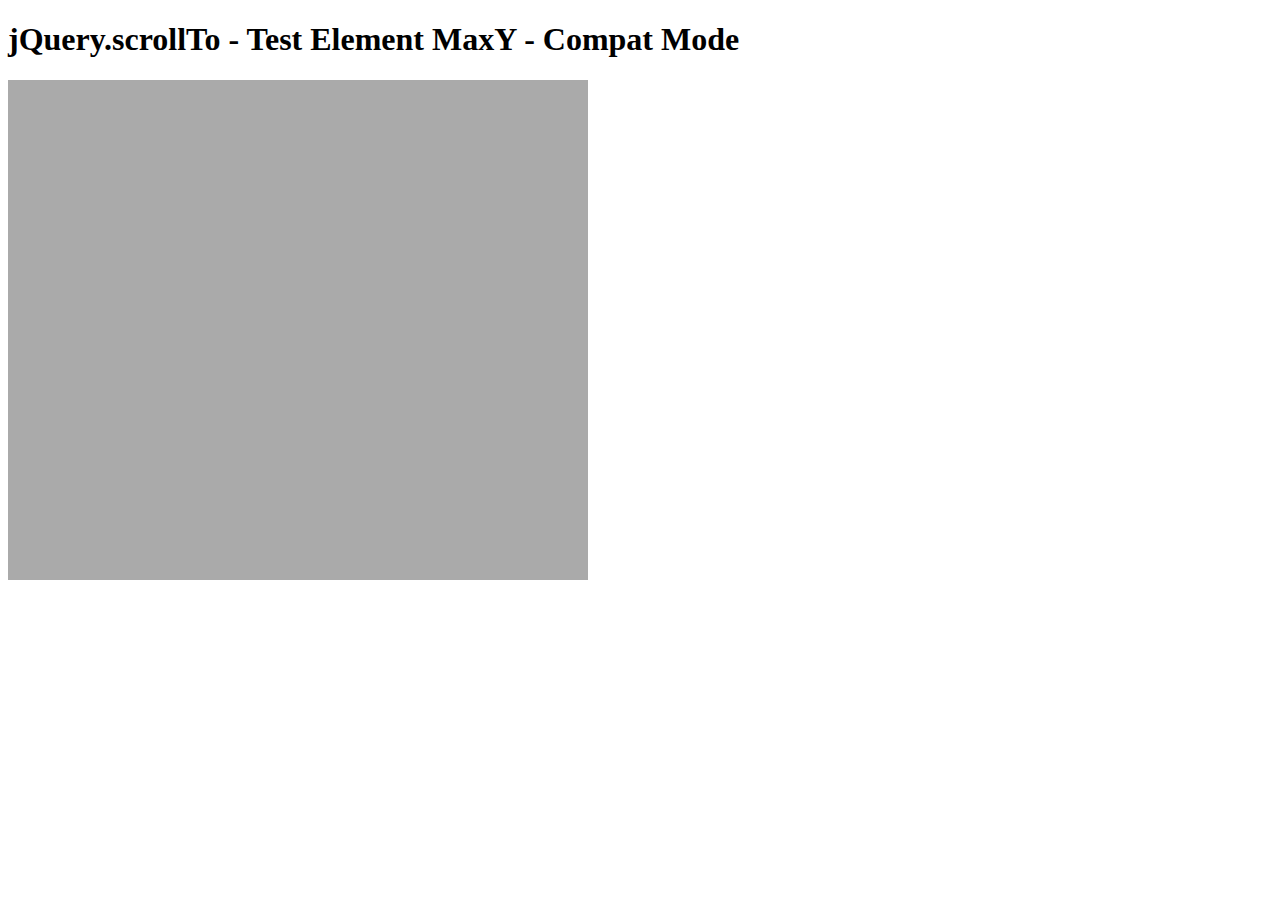
<file: assets/plugins/jquery-scrollTo/tests/ElemMaxY-compat.html>
<!DOCTYPE html PUBLIC "-//W3C//DTD XHTML 1.0 Transitional//EN" "http://www.w3.org/TR/xhtml1/DTD/xhtml1-transitional.dtd">
<html xmlns="http://www.w3.org/1999/xhtml">
<head>
	<meta http-equiv="Content-Type" content="text/html; charset=iso-8859-1" />
	<title>jQuery.scrollTo - Test Element MaxY - Compat Mode</title>
	<script type="text/javascript" src="https://code.jquery.com/jquery-1.11.0.js"></script>
	<script type="text/javascript" src="../jquery.scrollTo.js"></script>
	<script type="text/javascript" src="test.js"></script>
</head>
<body>
	<h1>jQuery.scrollTo - Test Element MaxY - Compat Mode</h1>
	
	<div id="viewport" style="width:600px;height:500px;overflow: auto">
		<div id="ua" style="height:1500px; width:500px; padding:0 40px; background-color:#AAA">
			&nbsp;
		</div>
	</div>
	<script type="text/javascript">
		$('#viewport').test();
	</script>
</html>
</file>
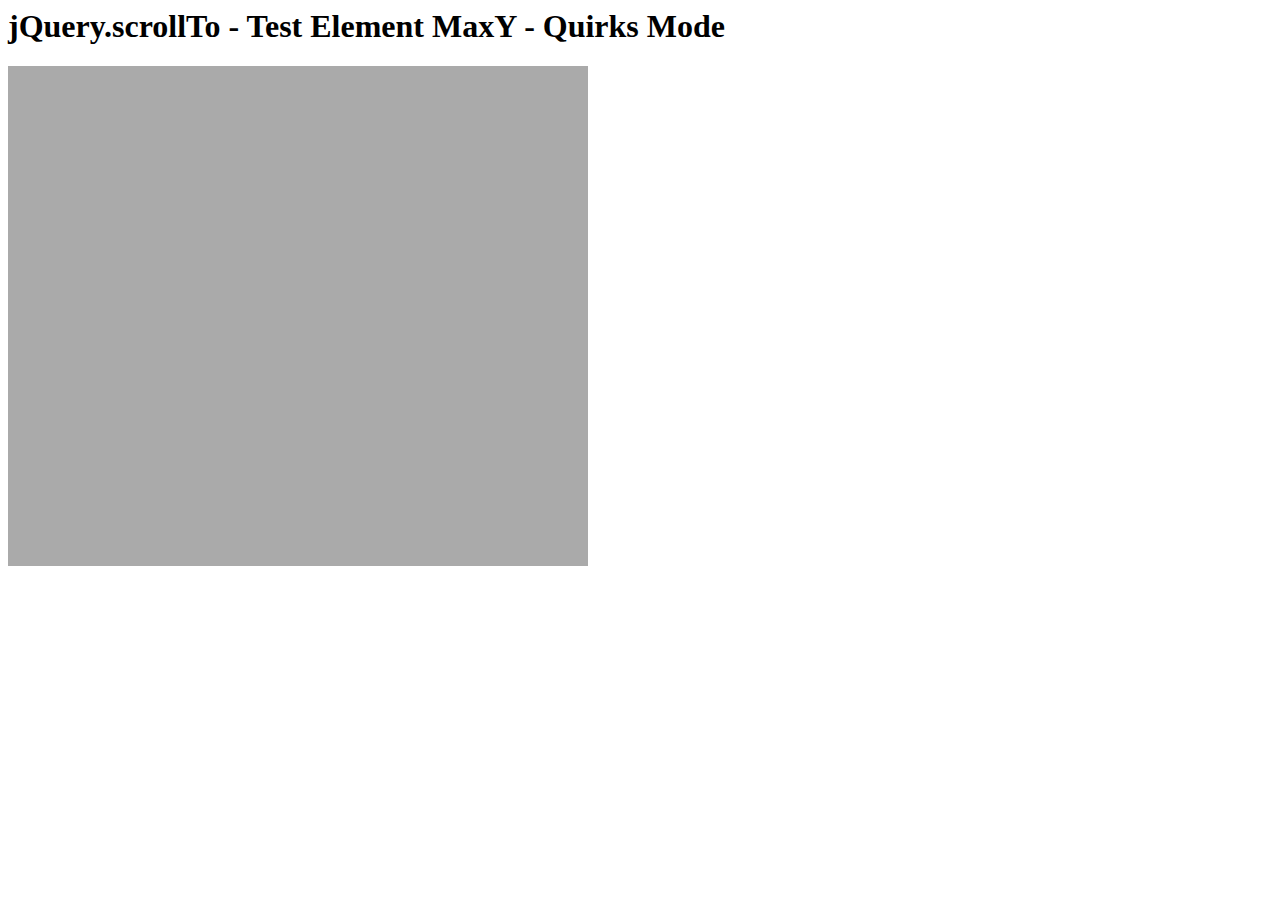
<file: assets/plugins/jquery-scrollTo/tests/ElemMaxY-quirks.html>
<html>
<head>
	<meta http-equiv="Content-Type" content="text/html; charset=iso-8859-1" />
	<title>jQuery.scrollTo - Test Element MaxY - Quirks Mode</title>
	<script type="text/javascript" src="https://code.jquery.com/jquery-1.11.0.js"></script>
	<script type="text/javascript" src="../jquery.scrollTo.js"></script>
	<script type="text/javascript" src="test.js"></script>
</head>
<body>
	<h1>jQuery.scrollTo - Test Element MaxY - Quirks Mode</h1>
	
	<div id="viewport" style="width:600px;height:500px;overflow: auto">
		<div id="ua" style="height:1500px; width:500px; padding:0 40px; background-color:#AAA">
			&nbsp;
		</div>
	</div>
	<script type="text/javascript">
		$('#viewport').test();
	</script>
</html>
</file>
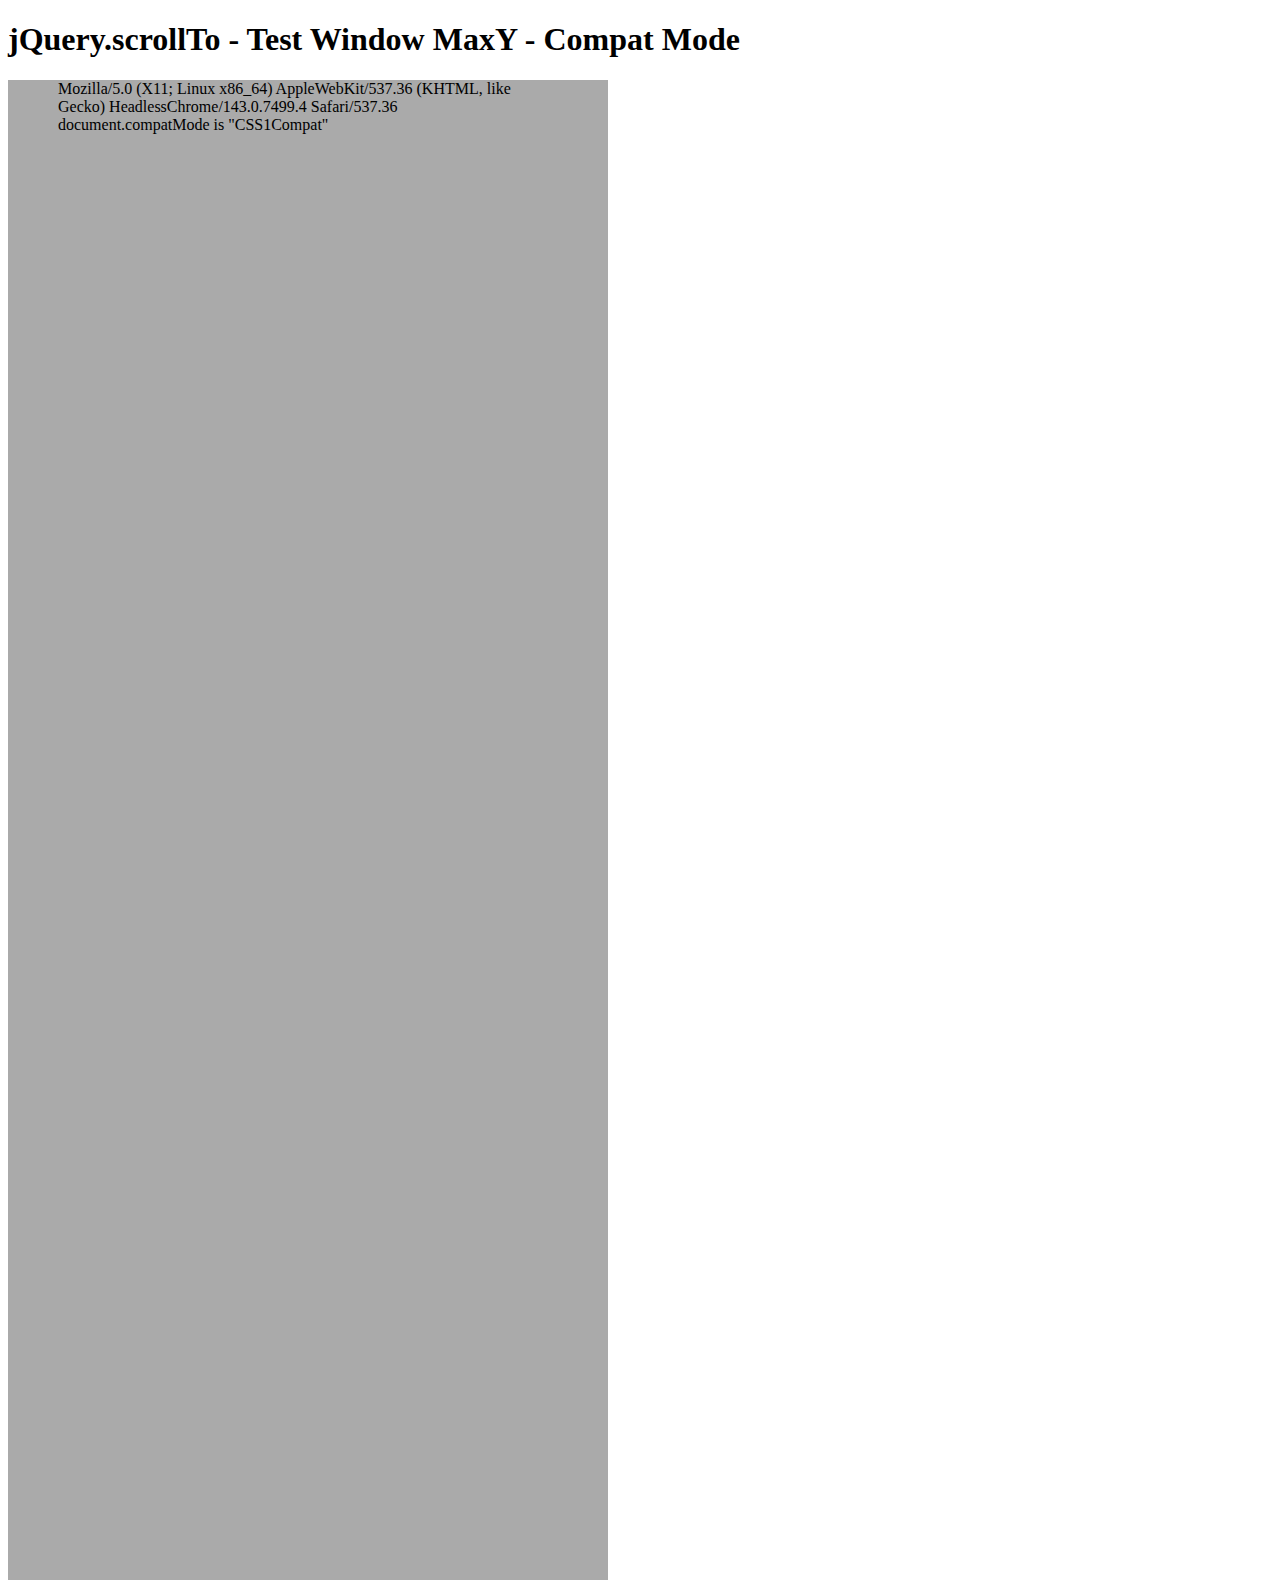
<file: assets/plugins/jquery-scrollTo/tests/WinMaxY-compat.html>
<!DOCTYPE html PUBLIC "-//W3C//DTD XHTML 1.0 Transitional//EN" "http://www.w3.org/TR/xhtml1/DTD/xhtml1-transitional.dtd">
<html xmlns="http://www.w3.org/1999/xhtml">
<head>
	<meta http-equiv="Content-Type" content="text/html; charset=iso-8859-1" />
	<title>jQuery.scrollTo - Test Window MaxY - Compat Mode</title>
	<script type="text/javascript" src="https://code.jquery.com/jquery-1.11.0.js"></script>
	<script type="text/javascript" src="../jquery.scrollTo.js"></script>
	<script type="text/javascript" src="test.js"></script>
</head>
<body>
	<h1>jQuery.scrollTo - Test Window MaxY - Compat Mode</h1>
	
	<div id="ua" style="height:1500px; width:500px; padding:0 50px; background-color:#AAA">
		&nbsp;
	</div>
	<script type="text/javascript">
		$(window).test();
	</script>
</html>
</file>
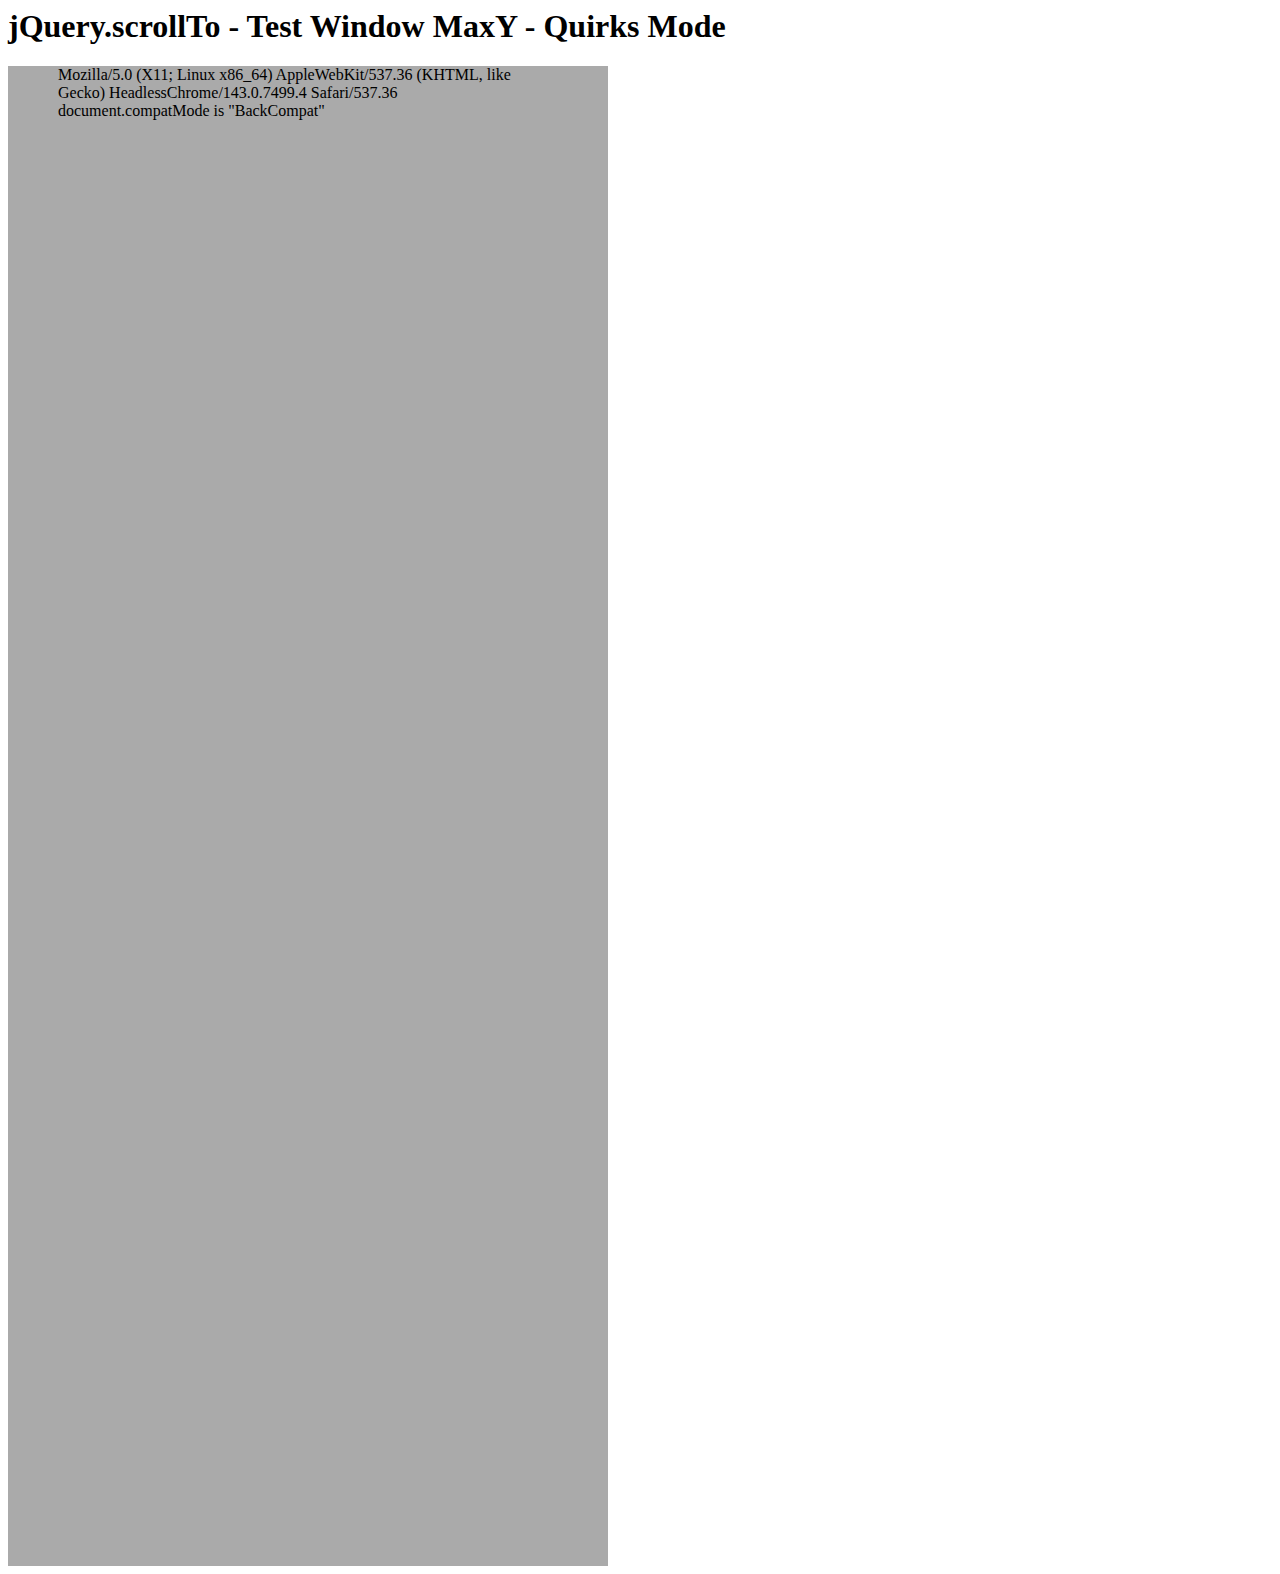
<file: assets/plugins/jquery-scrollTo/tests/WinMaxY-quirks.html>
<html>
<head>
	<meta http-equiv="Content-Type" content="text/html; charset=iso-8859-1" />
	<title>jQuery.scrollTo - Test Window MaxY - Quirks Mode</title>
	<script type="text/javascript" src="https://code.jquery.com/jquery-1.11.0.js"></script>
	<script type="text/javascript" src="../jquery.scrollTo.js"></script>
	<script type="text/javascript" src="test.js"></script>
</head>
<body>
	<h1>jQuery.scrollTo - Test Window MaxY - Quirks Mode</h1>

	<div id="ua" style="height:1500px; width:500px; padding:0 50px; background-color:#AAA">
		&nbsp;
	</div>
	<script type="text/javascript">
		$(window).test();
	</script>
</html>
</file>
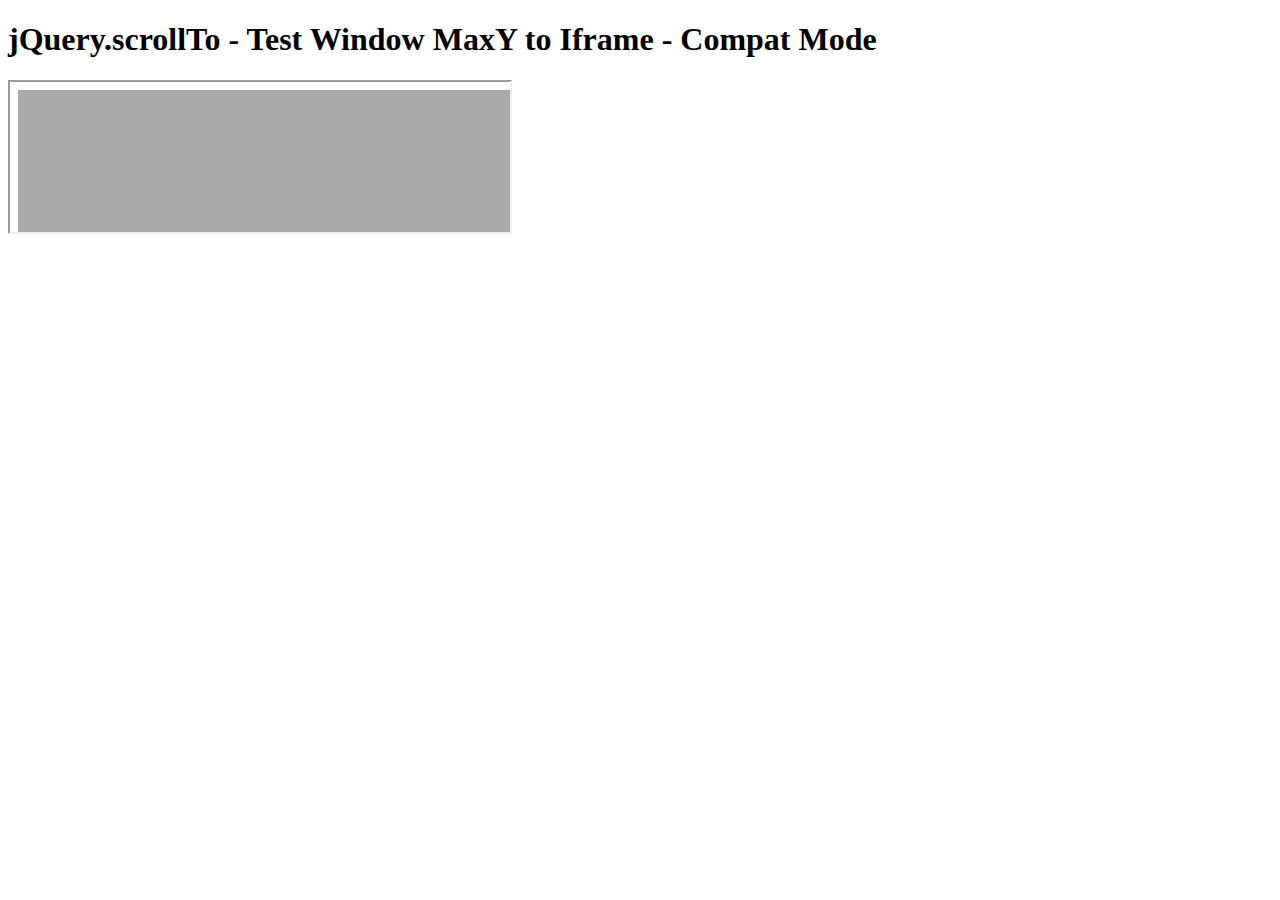
<file: assets/plugins/jquery-scrollTo/tests/WinMaxY-to-iframe-compat.html>
<!DOCTYPE html PUBLIC "-//W3C//DTD XHTML 1.0 Transitional//EN" "http://www.w3.org/TR/xhtml1/DTD/xhtml1-transitional.dtd">
<html xmlns="http://www.w3.org/1999/xhtml">
<head>
	<meta http-equiv="Content-Type" content="text/html; charset=iso-8859-1" />
	<title>jQuery.scrollTo - Test Window MaxY to Iframe - Compat Mode</title>
	<script type="text/javascript" src="https://code.jquery.com/jquery-1.11.0.js"></script>
	<script type="text/javascript" src="../jquery.scrollTo.js"></script>
	<script type="text/javascript" src="test.js"></script>
</head>
<body>
	<h1>jQuery.scrollTo - Test Window MaxY to Iframe - Compat Mode</h1>

	<iframe src="WinMaxY-compat.html?notest"  style="width:500px" /></iframe>
	
	<script type="text/javascript">
		setTimeout(function(){
			$('iframe').test();
		}, 1500 );
	</script>
</html>
</file>
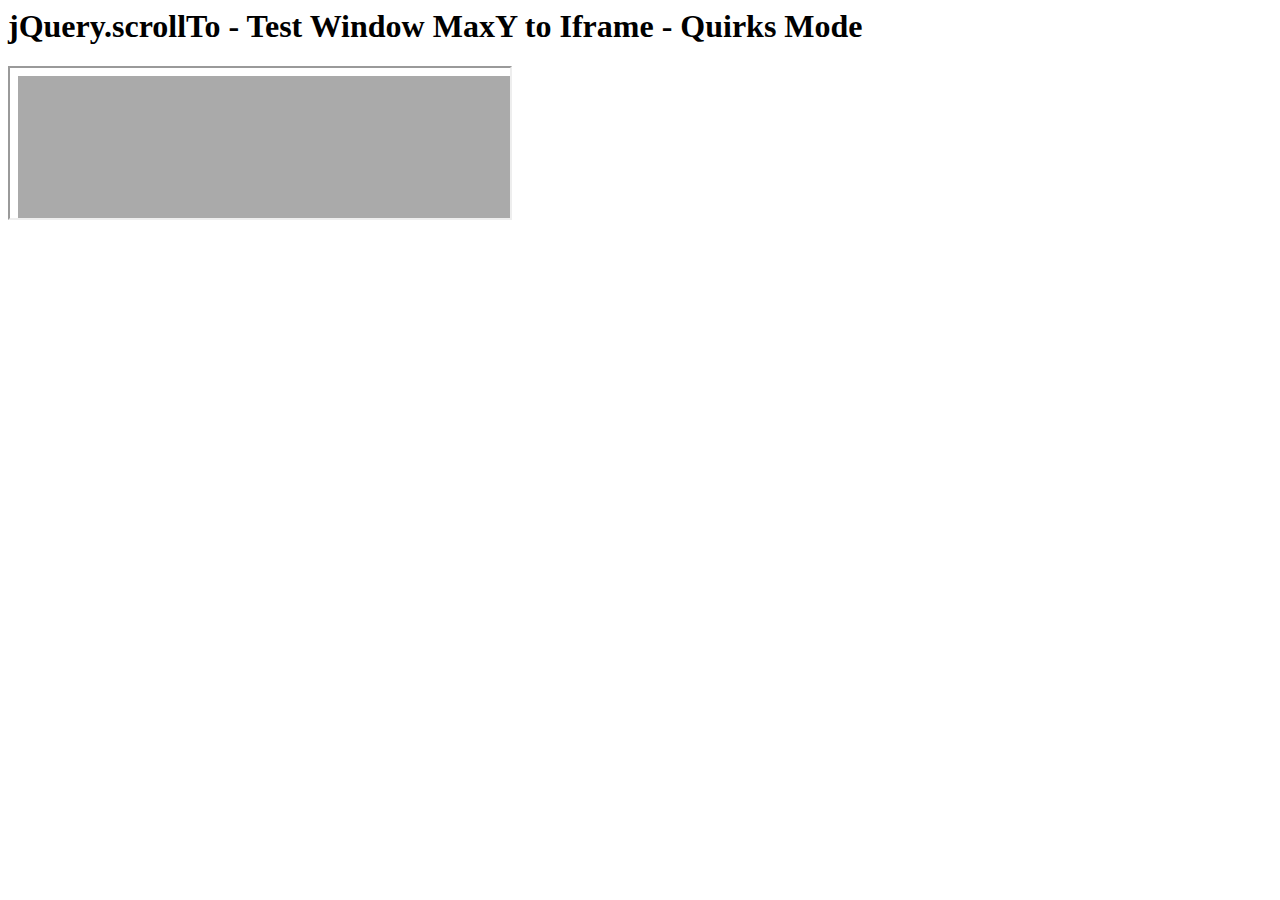
<file: assets/plugins/jquery-scrollTo/tests/WinMaxY-to-iframe-quirks.html>
<html>
<head>
	<meta http-equiv="Content-Type" content="text/html; charset=iso-8859-1" />
	<title>jQuery.scrollTo - Test Window MaxY to Iframe - Quirks Mode</title>
	<script type="text/javascript" src="https://code.jquery.com/jquery-1.11.0.js"></script>
	<script type="text/javascript" src="../jquery.scrollTo.js"></script>
	<script type="text/javascript" src="test.js"></script>
</head>
<body>
	<h1>jQuery.scrollTo - Test Window MaxY to Iframe - Quirks Mode</h1>
	
	<iframe src="WinMaxY-quirks.html?notest" style="width:500px"></iframe>
	
	<script type="text/javascript">
		setTimeout(function(){
			$('iframe').test();
		}, 1500 );
	</script>
</html>
</file>
<file: assets/plugins/elegant_font/css/style.css>
@font-face {
	font-family: 'ElegantIcons';
	src:url('fonts/ElegantIcons.eot');
	src:url('fonts/ElegantIcons.eot?#iefix') format('embedded-opentype'),
		url('fonts/ElegantIcons.woff') format('woff'),
		url('fonts/ElegantIcons.ttf') format('truetype'),
		url('fonts/ElegantIcons.svg#ElegantIcons') format('svg');
	font-weight: normal;
	font-style: normal;
}

/* Use the following CSS code if you want to use data attributes for inserting your icons */
[data-icon]:before {
	font-family: 'ElegantIcons';
	content: attr(data-icon);
	speak: none;
	font-weight: normal;
	font-variant: normal;
	text-transform: none;
	line-height: 1;
	-webkit-font-smoothing: antialiased;
	-moz-osx-font-smoothing: grayscale;
}

/* Use the following CSS code if you want to have a class per icon */
/*
Instead of a list of all class selectors,
you can use the generic selector below, but it's slower:
[class*="your-class-prefix"] {
*/
.arrow_up, .arrow_down, .arrow_left, .arrow_right, .arrow_left-up, .arrow_right-up, .arrow_right-down, .arrow_left-down, .arrow-up-down, .arrow_up-down_alt, .arrow_left-right_alt, .arrow_left-right, .arrow_expand_alt2, .arrow_expand_alt, .arrow_condense, .arrow_expand, .arrow_move, .arrow_carrot-up, .arrow_carrot-down, .arrow_carrot-left, .arrow_carrot-right, .arrow_carrot-2up, .arrow_carrot-2down, .arrow_carrot-2left, .arrow_carrot-2right, .arrow_carrot-up_alt2, .arrow_carrot-down_alt2, .arrow_carrot-left_alt2, .arrow_carrot-right_alt2, .arrow_carrot-2up_alt2, .arrow_carrot-2down_alt2, .arrow_carrot-2left_alt2, .arrow_carrot-2right_alt2, .arrow_triangle-up, .arrow_triangle-down, .arrow_triangle-left, .arrow_triangle-right, .arrow_triangle-up_alt2, .arrow_triangle-down_alt2, .arrow_triangle-left_alt2, .arrow_triangle-right_alt2, .arrow_back, .icon_minus-06, .icon_plus, .icon_close, .icon_check, .icon_minus_alt2, .icon_plus_alt2, .icon_close_alt2, .icon_check_alt2, .icon_zoom-out_alt, .icon_zoom-in_alt, .icon_search, .icon_box-empty, .icon_box-selected, .icon_minus-box, .icon_plus-box, .icon_box-checked, .icon_circle-empty, .icon_circle-slelected, .icon_stop_alt2, .icon_stop, .icon_pause_alt2, .icon_pause, .icon_menu, .icon_menu-square_alt2, .icon_menu-circle_alt2, .icon_ul, .icon_ol, .icon_adjust-horiz, .icon_adjust-vert, .icon_document_alt, .icon_documents_alt, .icon_pencil, .icon_pencil-edit_alt, .icon_pencil-edit, .icon_folder-alt, .icon_folder-open_alt, .icon_folder-add_alt, .icon_info_alt, .icon_error-oct_alt, .icon_error-circle_alt, .icon_error-triangle_alt, .icon_question_alt2, .icon_question, .icon_comment_alt, .icon_chat_alt, .icon_vol-mute_alt, .icon_volume-low_alt, .icon_volume-high_alt, .icon_quotations, .icon_quotations_alt2, .icon_clock_alt, .icon_lock_alt, .icon_lock-open_alt, .icon_key_alt, .icon_cloud_alt, .icon_cloud-upload_alt, .icon_cloud-download_alt, .icon_image, .icon_images, .icon_lightbulb_alt, .icon_gift_alt, .icon_house_alt, .icon_genius, .icon_mobile, .icon_tablet, .icon_laptop, .icon_desktop, .icon_camera_alt, .icon_mail_alt, .icon_cone_alt, .icon_ribbon_alt, .icon_bag_alt, .icon_creditcard, .icon_cart_alt, .icon_paperclip, .icon_tag_alt, .icon_tags_alt, .icon_trash_alt, .icon_cursor_alt, .icon_mic_alt, .icon_compass_alt, .icon_pin_alt, .icon_pushpin_alt, .icon_map_alt, .icon_drawer_alt, .icon_toolbox_alt, .icon_book_alt, .icon_calendar, .icon_film, .icon_table, .icon_contacts_alt, .icon_headphones, .icon_lifesaver, .icon_piechart, .icon_refresh, .icon_link_alt, .icon_link, .icon_loading, .icon_blocked, .icon_archive_alt, .icon_heart_alt, .icon_star_alt, .icon_star-half_alt, .icon_star, .icon_star-half, .icon_tools, .icon_tool, .icon_cog, .icon_cogs, .arrow_up_alt, .arrow_down_alt, .arrow_left_alt, .arrow_right_alt, .arrow_left-up_alt, .arrow_right-up_alt, .arrow_right-down_alt, .arrow_left-down_alt, .arrow_condense_alt, .arrow_expand_alt3, .arrow_carrot_up_alt, .arrow_carrot-down_alt, .arrow_carrot-left_alt, .arrow_carrot-right_alt, .arrow_carrot-2up_alt, .arrow_carrot-2dwnn_alt, .arrow_carrot-2left_alt, .arrow_carrot-2right_alt, .arrow_triangle-up_alt, .arrow_triangle-down_alt, .arrow_triangle-left_alt, .arrow_triangle-right_alt, .icon_minus_alt, .icon_plus_alt, .icon_close_alt, .icon_check_alt, .icon_zoom-out, .icon_zoom-in, .icon_stop_alt, .icon_menu-square_alt, .icon_menu-circle_alt, .icon_document, .icon_documents, .icon_pencil_alt, .icon_folder, .icon_folder-open, .icon_folder-add, .icon_folder_upload, .icon_folder_download, .icon_info, .icon_error-circle, .icon_error-oct, .icon_error-triangle, .icon_question_alt, .icon_comment, .icon_chat, .icon_vol-mute, .icon_volume-low, .icon_volume-high, .icon_quotations_alt, .icon_clock, .icon_lock, .icon_lock-open, .icon_key, .icon_cloud, .icon_cloud-upload, .icon_cloud-download, .icon_lightbulb, .icon_gift, .icon_house, .icon_camera, .icon_mail, .icon_cone, .icon_ribbon, .icon_bag, .icon_cart, .icon_tag, .icon_tags, .icon_trash, .icon_cursor, .icon_mic, .icon_compass, .icon_pin, .icon_pushpin, .icon_map, .icon_drawer, .icon_toolbox, .icon_book, .icon_contacts, .icon_archive, .icon_heart, .icon_profile, .icon_group, .icon_grid-2x2, .icon_grid-3x3, .icon_music, .icon_pause_alt, .icon_phone, .icon_upload, .icon_download, .social_facebook, .social_twitter, .social_pinterest, .social_googleplus, .social_tumblr, .social_tumbleupon, .social_wordpress, .social_instagram, .social_dribbble, .social_vimeo, .social_linkedin, .social_rss, .social_deviantart, .social_share, .social_myspace, .social_skype, .social_youtube, .social_picassa, .social_googledrive, .social_flickr, .social_blogger, .social_spotify, .social_delicious, .social_facebook_circle, .social_twitter_circle, .social_pinterest_circle, .social_googleplus_circle, .social_tumblr_circle, .social_stumbleupon_circle, .social_wordpress_circle, .social_instagram_circle, .social_dribbble_circle, .social_vimeo_circle, .social_linkedin_circle, .social_rss_circle, .social_deviantart_circle, .social_share_circle, .social_myspace_circle, .social_skype_circle, .social_youtube_circle, .social_picassa_circle, .social_googledrive_alt2, .social_flickr_circle, .social_blogger_circle, .social_spotify_circle, .social_delicious_circle, .social_facebook_square, .social_twitter_square, .social_pinterest_square, .social_googleplus_square, .social_tumblr_square, .social_stumbleupon_square, .social_wordpress_square, .social_instagram_square, .social_dribbble_square, .social_vimeo_square, .social_linkedin_square, .social_rss_square, .social_deviantart_square, .social_share_square, .social_myspace_square, .social_skype_square, .social_youtube_square, .social_picassa_square, .social_googledrive_square, .social_flickr_square, .social_blogger_square, .social_spotify_square, .social_delicious_square, .icon_printer, .icon_calulator, .icon_building, .icon_floppy, .icon_drive, .icon_search-2, .icon_id, .icon_id-2, .icon_puzzle, .icon_like, .icon_dislike, .icon_mug, .icon_currency, .icon_wallet, .icon_pens, .icon_easel, .icon_flowchart, .icon_datareport, .icon_briefcase, .icon_shield, .icon_percent, .icon_globe, .icon_globe-2, .icon_target, .icon_hourglass, .icon_balance, .icon_rook, .icon_printer-alt, .icon_calculator_alt, .icon_building_alt, .icon_floppy_alt, .icon_drive_alt, .icon_search_alt, .icon_id_alt, .icon_id-2_alt, .icon_puzzle_alt, .icon_like_alt, .icon_dislike_alt, .icon_mug_alt, .icon_currency_alt, .icon_wallet_alt, .icon_pens_alt, .icon_easel_alt, .icon_flowchart_alt, .icon_datareport_alt, .icon_briefcase_alt, .icon_shield_alt, .icon_percent_alt, .icon_globe_alt, .icon_clipboard {
	font-family: 'ElegantIcons';
	speak: none;
	font-style: normal;
	font-weight: normal;
	font-variant: normal;
	text-transform: none;
	line-height: 1;
	-webkit-font-smoothing: antialiased;
}
.arrow_up:before {
	content: "\21";
}
.arrow_down:before {
	content: "\22";
}
.arrow_left:before {
	content: "\23";
}
.arrow_right:before {
	content: "\24";
}
.arrow_left-up:before {
	content: "\25";
}
.arrow_right-up:before {
	content: "\26";
}
.arrow_right-down:before {
	content: "\27";
}
.arrow_left-down:before {
	content: "\28";
}
.arrow-up-down:before {
	content: "\29";
}
.arrow_up-down_alt:before {
	content: "\2a";
}
.arrow_left-right_alt:before {
	content: "\2b";
}
.arrow_left-right:before {
	content: "\2c";
}
.arrow_expand_alt2:before {
	content: "\2d";
}
.arrow_expand_alt:before {
	content: "\2e";
}
.arrow_condense:before {
	content: "\2f";
}
.arrow_expand:before {
	content: "\30";
}
.arrow_move:before {
	content: "\31";
}
.arrow_carrot-up:before {
	content: "\32";
}
.arrow_carrot-down:before {
	content: "\33";
}
.arrow_carrot-left:before {
	content: "\34";
}
.arrow_carrot-right:before {
	content: "\35";
}
.arrow_carrot-2up:before {
	content: "\36";
}
.arrow_carrot-2down:before {
	content: "\37";
}
.arrow_carrot-2left:before {
	content: "\38";
}
.arrow_carrot-2right:before {
	content: "\39";
}
.arrow_carrot-up_alt2:before {
	content: "\3a";
}
.arrow_carrot-down_alt2:before {
	content: "\3b";
}
.arrow_carrot-left_alt2:before {
	content: "\3c";
}
.arrow_carrot-right_alt2:before {
	content: "\3d";
}
.arrow_carrot-2up_alt2:before {
	content: "\3e";
}
.arrow_carrot-2down_alt2:before {
	content: "\3f";
}
.arrow_carrot-2left_alt2:before {
	content: "\40";
}
.arrow_carrot-2right_alt2:before {
	content: "\41";
}
.arrow_triangle-up:before {
	content: "\42";
}
.arrow_triangle-down:before {
	content: "\43";
}
.arrow_triangle-left:before {
	content: "\44";
}
.arrow_triangle-right:before {
	content: "\45";
}
.arrow_triangle-up_alt2:before {
	content: "\46";
}
.arrow_triangle-down_alt2:before {
	content: "\47";
}
.arrow_triangle-left_alt2:before {
	content: "\48";
}
.arrow_triangle-right_alt2:before {
	content: "\49";
}
.arrow_back:before {
	content: "\4a";
}
.icon_minus-06:before {
	content: "\4b";
}
.icon_plus:before {
	content: "\4c";
}
.icon_close:before {
	content: "\4d";
}
.icon_check:before {
	content: "\4e";
}
.icon_minus_alt2:before {
	content: "\4f";
}
.icon_plus_alt2:before {
	content: "\50";
}
.icon_close_alt2:before {
	content: "\51";
}
.icon_check_alt2:before {
	content: "\52";
}
.icon_zoom-out_alt:before {
	content: "\53";
}
.icon_zoom-in_alt:before {
	content: "\54";
}
.icon_search:before {
	content: "\55";
}
.icon_box-empty:before {
	content: "\56";
}
.icon_box-selected:before {
	content: "\57";
}
.icon_minus-box:before {
	content: "\58";
}
.icon_plus-box:before {
	content: "\59";
}
.icon_box-checked:before {
	content: "\5a";
}
.icon_circle-empty:before {
	content: "\5b";
}
.icon_circle-slelected:before {
	content: "\5c";
}
.icon_stop_alt2:before {
	content: "\5d";
}
.icon_stop:before {
	content: "\5e";
}
.icon_pause_alt2:before {
	content: "\5f";
}
.icon_pause:before {
	content: "\60";
}
.icon_menu:before {
	content: "\61";
}
.icon_menu-square_alt2:before {
	content: "\62";
}
.icon_menu-circle_alt2:before {
	content: "\63";
}
.icon_ul:before {
	content: "\64";
}
.icon_ol:before {
	content: "\65";
}
.icon_adjust-horiz:before {
	content: "\66";
}
.icon_adjust-vert:before {
	content: "\67";
}
.icon_document_alt:before {
	content: "\68";
}
.icon_documents_alt:before {
	content: "\69";
}
.icon_pencil:before {
	content: "\6a";
}
.icon_pencil-edit_alt:before {
	content: "\6b";
}
.icon_pencil-edit:before {
	content: "\6c";
}
.icon_folder-alt:before {
	content: "\6d";
}
.icon_folder-open_alt:before {
	content: "\6e";
}
.icon_folder-add_alt:before {
	content: "\6f";
}
.icon_info_alt:before {
	content: "\70";
}
.icon_error-oct_alt:before {
	content: "\71";
}
.icon_error-circle_alt:before {
	content: "\72";
}
.icon_error-triangle_alt:before {
	content: "\73";
}
.icon_question_alt2:before {
	content: "\74";
}
.icon_question:before {
	content: "\75";
}
.icon_comment_alt:before {
	content: "\76";
}
.icon_chat_alt:before {
	content: "\77";
}
.icon_vol-mute_alt:before {
	content: "\78";
}
.icon_volume-low_alt:before {
	content: "\79";
}
.icon_volume-high_alt:before {
	content: "\7a";
}
.icon_quotations:before {
	content: "\7b";
}
.icon_quotations_alt2:before {
	content: "\7c";
}
.icon_clock_alt:before {
	content: "\7d";
}
.icon_lock_alt:before {
	content: "\7e";
}
.icon_lock-open_alt:before {
	content: "\e000";
}
.icon_key_alt:before {
	content: "\e001";
}
.icon_cloud_alt:before {
	content: "\e002";
}
.icon_cloud-upload_alt:before {
	content: "\e003";
}
.icon_cloud-download_alt:before {
	content: "\e004";
}
.icon_image:before {
	content: "\e005";
}
.icon_images:before {
	content: "\e006";
}
.icon_lightbulb_alt:before {
	content: "\e007";
}
.icon_gift_alt:before {
	content: "\e008";
}
.icon_house_alt:before {
	content: "\e009";
}
.icon_genius:before {
	content: "\e00a";
}
.icon_mobile:before {
	content: "\e00b";
}
.icon_tablet:before {
	content: "\e00c";
}
.icon_laptop:before {
	content: "\e00d";
}
.icon_desktop:before {
	content: "\e00e";
}
.icon_camera_alt:before {
	content: "\e00f";
}
.icon_mail_alt:before {
	content: "\e010";
}
.icon_cone_alt:before {
	content: "\e011";
}
.icon_ribbon_alt:before {
	content: "\e012";
}
.icon_bag_alt:before {
	content: "\e013";
}
.icon_creditcard:before {
	content: "\e014";
}
.icon_cart_alt:before {
	content: "\e015";
}
.icon_paperclip:before {
	content: "\e016";
}
.icon_tag_alt:before {
	content: "\e017";
}
.icon_tags_alt:before {
	content: "\e018";
}
.icon_trash_alt:before {
	content: "\e019";
}
.icon_cursor_alt:before {
	content: "\e01a";
}
.icon_mic_alt:before {
	content: "\e01b";
}
.icon_compass_alt:before {
	content: "\e01c";
}
.icon_pin_alt:before {
	content: "\e01d";
}
.icon_pushpin_alt:before {
	content: "\e01e";
}
.icon_map_alt:before {
	content: "\e01f";
}
.icon_drawer_alt:before {
	content: "\e020";
}
.icon_toolbox_alt:before {
	content: "\e021";
}
.icon_book_alt:before {
	content: "\e022";
}
.icon_calendar:before {
	content: "\e023";
}
.icon_film:before {
	content: "\e024";
}
.icon_table:before {
	content: "\e025";
}
.icon_contacts_alt:before {
	content: "\e026";
}
.icon_headphones:before {
	content: "\e027";
}
.icon_lifesaver:before {
	content: "\e028";
}
.icon_piechart:before {
	content: "\e029";
}
.icon_refresh:before {
	content: "\e02a";
}
.icon_link_alt:before {
	content: "\e02b";
}
.icon_link:before {
	content: "\e02c";
}
.icon_loading:before {
	content: "\e02d";
}
.icon_blocked:before {
	content: "\e02e";
}
.icon_archive_alt:before {
	content: "\e02f";
}
.icon_heart_alt:before {
	content: "\e030";
}
.icon_star_alt:before {
	content: "\e031";
}
.icon_star-half_alt:before {
	content: "\e032";
}
.icon_star:before {
	content: "\e033";
}
.icon_star-half:before {
	content: "\e034";
}
.icon_tools:before {
	content: "\e035";
}
.icon_tool:before {
	content: "\e036";
}
.icon_cog:before {
	content: "\e037";
}
.icon_cogs:before {
	content: "\e038";
}
.arrow_up_alt:before {
	content: "\e039";
}
.arrow_down_alt:before {
	content: "\e03a";
}
.arrow_left_alt:before {
	content: "\e03b";
}
.arrow_right_alt:before {
	content: "\e03c";
}
.arrow_left-up_alt:before {
	content: "\e03d";
}
.arrow_right-up_alt:before {
	content: "\e03e";
}
.arrow_right-down_alt:before {
	content: "\e03f";
}
.arrow_left-down_alt:before {
	content: "\e040";
}
.arrow_condense_alt:before {
	content: "\e041";
}
.arrow_expand_alt3:before {
	content: "\e042";
}
.arrow_carrot_up_alt:before {
	content: "\e043";
}
.arrow_carrot-down_alt:before {
	content: "\e044";
}
.arrow_carrot-left_alt:before {
	content: "\e045";
}
.arrow_carrot-right_alt:before {
	content: "\e046";
}
.arrow_carrot-2up_alt:before {
	content: "\e047";
}
.arrow_carrot-2dwnn_alt:before {
	content: "\e048";
}
.arrow_carrot-2left_alt:before {
	content: "\e049";
}
.arrow_carrot-2right_alt:before {
	content: "\e04a";
}
.arrow_triangle-up_alt:before {
	content: "\e04b";
}
.arrow_triangle-down_alt:before {
	content: "\e04c";
}
.arrow_triangle-left_alt:before {
	content: "\e04d";
}
.arrow_triangle-right_alt:before {
	content: "\e04e";
}
.icon_minus_alt:before {
	content: "\e04f";
}
.icon_plus_alt:before {
	content: "\e050";
}
.icon_close_alt:before {
	content: "\e051";
}
.icon_check_alt:before {
	content: "\e052";
}
.icon_zoom-out:before {
	content: "\e053";
}
.icon_zoom-in:before {
	content: "\e054";
}
.icon_stop_alt:before {
	content: "\e055";
}
.icon_menu-square_alt:before {
	content: "\e056";
}
.icon_menu-circle_alt:before {
	content: "\e057";
}
.icon_document:before {
	content: "\e058";
}
.icon_documents:before {
	content: "\e059";
}
.icon_pencil_alt:before {
	content: "\e05a";
}
.icon_folder:before {
	content: "\e05b";
}
.icon_folder-open:before {
	content: "\e05c";
}
.icon_folder-add:before {
	content: "\e05d";
}
.icon_folder_upload:before {
	content: "\e05e";
}
.icon_folder_download:before {
	content: "\e05f";
}
.icon_info:before {
	content: "\e060";
}
.icon_error-circle:before {
	content: "\e061";
}
.icon_error-oct:before {
	content: "\e062";
}
.icon_error-triangle:before {
	content: "\e063";
}
.icon_question_alt:before {
	content: "\e064";
}
.icon_comment:before {
	content: "\e065";
}
.icon_chat:before {
	content: "\e066";
}
.icon_vol-mute:before {
	content: "\e067";
}
.icon_volume-low:before {
	content: "\e068";
}
.icon_volume-high:before {
	content: "\e069";
}
.icon_quotations_alt:before {
	content: "\e06a";
}
.icon_clock:before {
	content: "\e06b";
}
.icon_lock:before {
	content: "\e06c";
}
.icon_lock-open:before {
	content: "\e06d";
}
.icon_key:before {
	content: "\e06e";
}
.icon_cloud:before {
	content: "\e06f";
}
.icon_cloud-upload:before {
	content: "\e070";
}
.icon_cloud-download:before {
	content: "\e071";
}
.icon_lightbulb:before {
	content: "\e072";
}
.icon_gift:before {
	content: "\e073";
}
.icon_house:before {
	content: "\e074";
}
.icon_camera:before {
	content: "\e075";
}
.icon_mail:before {
	content: "\e076";
}
.icon_cone:before {
	content: "\e077";
}
.icon_ribbon:before {
	content: "\e078";
}
.icon_bag:before {
	content: "\e079";
}
.icon_cart:before {
	content: "\e07a";
}
.icon_tag:before {
	content: "\e07b";
}
.icon_tags:before {
	content: "\e07c";
}
.icon_trash:before {
	content: "\e07d";
}
.icon_cursor:before {
	content: "\e07e";
}
.icon_mic:before {
	content: "\e07f";
}
.icon_compass:before {
	content: "\e080";
}
.icon_pin:before {
	content: "\e081";
}
.icon_pushpin:before {
	content: "\e082";
}
.icon_map:before {
	content: "\e083";
}
.icon_drawer:before {
	content: "\e084";
}
.icon_toolbox:before {
	content: "\e085";
}
.icon_book:before {
	content: "\e086";
}
.icon_contacts:before {
	content: "\e087";
}
.icon_archive:before {
	content: "\e088";
}
.icon_heart:before {
	content: "\e089";
}
.icon_profile:before {
	content: "\e08a";
}
.icon_group:before {
	content: "\e08b";
}
.icon_grid-2x2:before {
	content: "\e08c";
}
.icon_grid-3x3:before {
	content: "\e08d";
}
.icon_music:before {
	content: "\e08e";
}
.icon_pause_alt:before {
	content: "\e08f";
}
.icon_phone:before {
	content: "\e090";
}
.icon_upload:before {
	content: "\e091";
}
.icon_download:before {
	content: "\e092";
}
.social_facebook:before {
	content: "\e093";
}
.social_twitter:before {
	content: "\e094";
}
.social_pinterest:before {
	content: "\e095";
}
.social_googleplus:before {
	content: "\e096";
}
.social_tumblr:before {
	content: "\e097";
}
.social_tumbleupon:before {
	content: "\e098";
}
.social_wordpress:before {
	content: "\e099";
}
.social_instagram:before {
	content: "\e09a";
}
.social_dribbble:before {
	content: "\e09b";
}
.social_vimeo:before {
	content: "\e09c";
}
.social_linkedin:before {
	content: "\e09d";
}
.social_rss:before {
	content: "\e09e";
}
.social_deviantart:before {
	content: "\e09f";
}
.social_share:before {
	content: "\e0a0";
}
.social_myspace:before {
	content: "\e0a1";
}
.social_skype:before {
	content: "\e0a2";
}
.social_youtube:before {
	content: "\e0a3";
}
.social_picassa:before {
	content: "\e0a4";
}
.social_googledrive:before {
	content: "\e0a5";
}
.social_flickr:before {
	content: "\e0a6";
}
.social_blogger:before {
	content: "\e0a7";
}
.social_spotify:before {
	content: "\e0a8";
}
.social_delicious:before {
	content: "\e0a9";
}
.social_facebook_circle:before {
	content: "\e0aa";
}
.social_twitter_circle:before {
	content: "\e0ab";
}
.social_pinterest_circle:before {
	content: "\e0ac";
}
.social_googleplus_circle:before {
	content: "\e0ad";
}
.social_tumblr_circle:before {
	content: "\e0ae";
}
.social_stumbleupon_circle:before {
	content: "\e0af";
}
.social_wordpress_circle:before {
	content: "\e0b0";
}
.social_instagram_circle:before {
	content: "\e0b1";
}
.social_dribbble_circle:before {
	content: "\e0b2";
}
.social_vimeo_circle:before {
	content: "\e0b3";
}
.social_linkedin_circle:before {
	content: "\e0b4";
}
.social_rss_circle:before {
	content: "\e0b5";
}
.social_deviantart_circle:before {
	content: "\e0b6";
}
.social_share_circle:before {
	content: "\e0b7";
}
.social_myspace_circle:before {
	content: "\e0b8";
}
.social_skype_circle:before {
	content: "\e0b9";
}
.social_youtube_circle:before {
	content: "\e0ba";
}
.social_picassa_circle:before {
	content: "\e0bb";
}
.social_googledrive_alt2:before {
	content: "\e0bc";
}
.social_flickr_circle:before {
	content: "\e0bd";
}
.social_blogger_circle:before {
	content: "\e0be";
}
.social_spotify_circle:before {
	content: "\e0bf";
}
.social_delicious_circle:before {
	content: "\e0c0";
}
.social_facebook_square:before {
	content: "\e0c1";
}
.social_twitter_square:before {
	content: "\e0c2";
}
.social_pinterest_square:before {
	content: "\e0c3";
}
.social_googleplus_square:before {
	content: "\e0c4";
}
.social_tumblr_square:before {
	content: "\e0c5";
}
.social_stumbleupon_square:before {
	content: "\e0c6";
}
.social_wordpress_square:before {
	content: "\e0c7";
}
.social_instagram_square:before {
	content: "\e0c8";
}
.social_dribbble_square:before {
	content: "\e0c9";
}
.social_vimeo_square:before {
	content: "\e0ca";
}
.social_linkedin_square:before {
	content: "\e0cb";
}
.social_rss_square:before {
	content: "\e0cc";
}
.social_deviantart_square:before {
	content: "\e0cd";
}
.social_share_square:before {
	content: "\e0ce";
}
.social_myspace_square:before {
	content: "\e0cf";
}
.social_skype_square:before {
	content: "\e0d0";
}
.social_youtube_square:before {
	content: "\e0d1";
}
.social_picassa_square:before {
	content: "\e0d2";
}
.social_googledrive_square:before {
	content: "\e0d3";
}
.social_flickr_square:before {
	content: "\e0d4";
}
.social_blogger_square:before {
	content: "\e0d5";
}
.social_spotify_square:before {
	content: "\e0d6";
}
.social_delicious_square:before {
	content: "\e0d7";
}
.icon_printer:before {
	content: "\e103";
}
.icon_calulator:before {
	content: "\e0ee";
}
.icon_building:before {
	content: "\e0ef";
}
.icon_floppy:before {
	content: "\e0e8";
}
.icon_drive:before {
	content: "\e0ea";
}
.icon_search-2:before {
	content: "\e101";
}
.icon_id:before {
	content: "\e107";
}
.icon_id-2:before {
	content: "\e108";
}
.icon_puzzle:before {
	content: "\e102";
}
.icon_like:before {
	content: "\e106";
}
.icon_dislike:before {
	content: "\e0eb";
}
.icon_mug:before {
	content: "\e105";
}
.icon_currency:before {
	content: "\e0ed";
}
.icon_wallet:before {
	content: "\e100";
}
.icon_pens:before {
	content: "\e104";
}
.icon_easel:before {
	content: "\e0e9";
}
.icon_flowchart:before {
	content: "\e109";
}
.icon_datareport:before {
	content: "\e0ec";
}
.icon_briefcase:before {
	content: "\e0fe";
}
.icon_shield:before {
	content: "\e0f6";
}
.icon_percent:before {
	content: "\e0fb";
}
.icon_globe:before {
	content: "\e0e2";
}
.icon_globe-2:before {
	content: "\e0e3";
}
.icon_target:before {
	content: "\e0f5";
}
.icon_hourglass:before {
	content: "\e0e1";
}
.icon_balance:before {
	content: "\e0ff";
}
.icon_rook:before {
	content: "\e0f8";
}
.icon_printer-alt:before {
	content: "\e0fa";
}
.icon_calculator_alt:before {
	content: "\e0e7";
}
.icon_building_alt:before {
	content: "\e0fd";
}
.icon_floppy_alt:before {
	content: "\e0e4";
}
.icon_drive_alt:before {
	content: "\e0e5";
}
.icon_search_alt:before {
	content: "\e0f7";
}
.icon_id_alt:before {
	content: "\e0e0";
}
.icon_id-2_alt:before {
	content: "\e0fc";
}
.icon_puzzle_alt:before {
	content: "\e0f9";
}
.icon_like_alt:before {
	content: "\e0dd";
}
.icon_dislike_alt:before {
	content: "\e0f1";
}
.icon_mug_alt:before {
	content: "\e0dc";
}
.icon_currency_alt:before {
	content: "\e0f3";
}
.icon_wallet_alt:before {
	content: "\e0d8";
}
.icon_pens_alt:before {
	content: "\e0db";
}
.icon_easel_alt:before {
	content: "\e0f0";
}
.icon_flowchart_alt:before {
	content: "\e0df";
}
.icon_datareport_alt:before {
	content: "\e0f2";
}
.icon_briefcase_alt:before {
	content: "\e0f4";
}
.icon_shield_alt:before {
	content: "\e0d9";
}
.icon_percent_alt:before {
	content: "\e0da";
}
.icon_globe_alt:before {
	content: "\e0de";
}
.icon_clipboard:before {
	content: "\e0e6";
}


	.glyph {
		float: left;
		text-align: center;
		padding: .75em;
		margin: .4em 1.5em .75em 0;
		width: 6em;
text-shadow: none;
	}
        .glyph_big {
        font-size: 128px;
        color: #59c5dc;
        float: left;
        margin-right: 20px;
        }

        .glyph div { padding-bottom: 10px;}

	.glyph input {
		font-family: consolas, monospace;
		font-size: 12px;
		width: 100%;
		text-align: center;
		border: 0;
		box-shadow: 0 0 0 1px #ccc;
		padding: .2em;
                -moz-border-radius: 5px;
                -webkit-border-radius: 5px;
	}
	.centered {
		margin-left: auto;
		margin-right: auto;
	}
	.glyph .fs1 {
		font-size: 2em;
	}
</file>
<file: assets/css/styles.css>
/*   
 * Template Name: PrettyDocs - Responsive Website Template for documentations
 * Version: 1.0
 * Author: Xiaoying Riley
 * License: Creative Commons Attribution 3.0 License - https://creativecommons.org/licenses/by/3.0/
 * Twitter: @3rdwave_themes
 * Website: http://themes.3rdwavemedia.com/
*/
/* Theme default */
/* ======= Base ======= */
body {
  font-family: 'Open Sans', arial, sans-serif;
  color: #494d55;
  font-size: 14px;
  -webkit-font-smoothing: antialiased;
  -moz-osx-font-smoothing: grayscale;
}
html,
body {
  height: 100%;
}
.page-wrapper {
  min-height: 100%;
  /* equal to footer height */
  margin-bottom: -50px;
}
.page-wrapper:after {
  content: "";
  display: block;
  height: 50px;
}
.footer {
  height: 50px;
}
p {
  line-height: 1.5;
}
a {
  color: #3aa7aa;
  -webkit-transition: all 0.4s ease-in-out;
  -moz-transition: all 0.4s ease-in-out;
  -ms-transition: all 0.4s ease-in-out;
  -o-transition: all 0.4s ease-in-out;
}
a:hover {
  text-decoration: underline;
  color: #339597;
}
a:focus {
  text-decoration: none;
}
code {
  background: #222;
  color: #fff;
  font-size: 14px;
  font-weight: bold;
  font-family: Consolas, Monaco, 'Andale Mono', 'Ubuntu Mono', monospace;
  padding: 2px 8px;
  padding-top: 4px;
  display: inline-block;
}

.btn-120-wrapper .btn{
  width: 120px;
  margin-bottom: 10px;
}

.btn,
a.btn {
  -webkit-transition: all 0.4s ease-in-out;
  -moz-transition: all 0.4s ease-in-out;
  -ms-transition: all 0.4s ease-in-out;
  -o-transition: all 0.4s ease-in-out;
  font-weight: 600;
  font-size: 14px;
  line-height: 1.5;
}
.btn .fa,
a.btn .fa {
  margin-right: 5px;
}
.btn-primary,
a.btn-primary {
  background: #40babd;
  border: 1px solid #40babd;
  color: #fff !important;
}
.btn-primary:hover,
a.btn-primary:hover,
.btn-primary:focus,
a.btn-primary:focus,
.btn-primary:active,
a.btn-primary:active,
.btn-primary.active,
a.btn-primary.active,
.btn-primary.hover,
a.btn-primary.hover {
  background: #3aa7aa;
  color: #fff !important;
  border: 1px solid #3aa7aa;
}
.btn-green,
a.btn-green {
  background: #75c181;
  border: 1px solid #75c181;
  color: #fff !important;
}
.btn-green:hover,
a.btn-green:hover,
.btn-green:focus,
a.btn-green:focus,
.btn-green:active,
a.btn-green:active,
.btn-green.active,
a.btn-green.active,
.btn-green.hover,
a.btn-green.hover {
  background: #63b971;
  color: #fff !important;
  border: 1px solid #63b971;
}
.body-green .btn-green,
.body-green a.btn-green {
  color: #fff !important;
}
.body-green .btn-green:hover,
.body-green a.btn-green:hover,
.body-green .btn-green:focus,
.body-green a.btn-green:focus,
.body-green .btn-green:active,
.body-green a.btn-green:active,
.body-green .btn-green.active,
.body-green a.btn-green.active,
.body-green .btn-green.hover,
.body-green a.btn-green.hover {
  color: #fff !important;
}
.btn-blue,
a.btn-blue {
  background: #58bbee;
  border: 1px solid #58bbee;
  color: #fff !important;
}
.btn-blue:hover,
a.btn-blue:hover,
.btn-blue:focus,
a.btn-blue:focus,
.btn-blue:active,
a.btn-blue:active,
.btn-blue.active,
a.btn-blue.active,
.btn-blue.hover,
a.btn-blue.hover {
  background: #41b2ec;
  color: #fff !important;
  border: 1px solid #41b2ec;
}
.btn-orange,
a.btn-orange {
  background: #F88C30;
  border: 1px solid #F88C30;
  color: #fff !important;
}
.btn-orange:hover,
a.btn-orange:hover,
.btn-orange:focus,
a.btn-orange:focus,
.btn-orange:active,
a.btn-orange:active,
.btn-orange.active,
a.btn-orange.active,
.btn-orange.hover,
a.btn-orange.hover {
  background: #f77e17;
  color: #fff !important;
  border: 1px solid #f77e17;
}
.btn-red,
a.btn-red {
  background: #f77b6b;
  border: 1px solid #f77b6b;
  color: #fff !important;
}
.btn-red:hover,
a.btn-red:hover,
.btn-red:focus,
a.btn-red:focus,
.btn-red:active,
a.btn-red:active,
.btn-red.active,
a.btn-red.active,
.btn-red.hover,
a.btn-red.hover {
  background: #f66553;
  color: #fff !important;
  border: 1px solid #f66553;
}
.btn-pink,
a.btn-pink {
  background: #EA5395;
  border: 1px solid #EA5395;
  color: #fff !important;
}
.btn-pink:hover,
a.btn-pink:hover,
.btn-pink:focus,
a.btn-pink:focus,
.btn-pink:active,
a.btn-pink:active,
.btn-pink.active,
a.btn-pink.active,
.btn-pink.hover,
a.btn-pink.hover {
  background: #e73c87;
  color: #fff !important;
  border: 1px solid #e73c87;
}
.btn-purple,
a.btn-purple {
  background: #8A40A7;
  border: 1px solid #8A40A7;
  color: #fff !important;
}
.btn-purple:hover,
a.btn-purple:hover,
.btn-purple:focus,
a.btn-purple:focus,
.btn-purple:active,
a.btn-purple:active,
.btn-purple.active,
a.btn-purple.active,
.btn-purple.hover,
a.btn-purple.hover {
  background: #7b3995;
  color: #fff !important;
  border: 1px solid #7b3995;
}
.btn-cta {
  padding: 7px 15px;
}
.form-control {
  -webkit-box-shadow: none;
  -moz-box-shadow: none;
  box-shadow: none;
  height: 40px;
  border-color: #f0f0f0;
}
.form-control::-webkit-input-placeholder {
  /* WebKit browsers */
  color: #afb3bb;
}
.form-control:-moz-placeholder {
  /* Mozilla Firefox 4 to 18 */
  color: #afb3bb;
}
.form-control::-moz-placeholder {
  /* Mozilla Firefox 19+ */
  color: #afb3bb;
}
.form-control:-ms-input-placeholder {
  /* Internet Explorer 10+ */
  color: #afb3bb;
}
.form-control:focus {
  border-color: #e3e3e3;
  -webkit-box-shadow: none;
  -moz-box-shadow: none;
  box-shadow: none;
}
input[type="text"],
input[type="email"],
input[type="password"],
input[type="submit"],
input[type="button"],
textarea,
select {
  appearance: none;
  /* for mobile safari */
  -webkit-appearance: none;
}
#topcontrol {
  background: #40babd;
  color: #fff;
  text-align: center;
  display: inline-block;
  width: 35px;
  height: 35px;
  border: none;
  -webkit-border-radius: 4px;
  -moz-border-radius: 4px;
  -ms-border-radius: 4px;
  -o-border-radius: 4px;
  border-radius: 4px;
  -moz-background-clip: padding;
  -webkit-background-clip: padding-box;
  background-clip: padding-box;
  -webkit-transition: all 0.4s ease-in-out;
  -moz-transition: all 0.4s ease-in-out;
  -ms-transition: all 0.4s ease-in-out;
  -o-transition: all 0.4s ease-in-out;
  z-index: 30;
}
#topcontrol:hover {
  background: #52c2c4;
}
#topcontrol .fa {
  position: relative;
  top: 3px;
  font-size: 25px;
}
.video-container iframe {
  max-width: 100%;
}
/* ====== Header ====== */
.header {
  background: #494d55;
  color: rgba(255, 255, 255, 0.85);
  border-top: 5px solid #40babd;
  padding: 30px 0;
}
.header a {
  color: #fff;
}
.branding {
  text-transform: uppercase;
  margin-bottom: 10px;
}
.branding .logo {
  font-size: 28px;
  margin-top: 0;
  margin-bottom: 0;
}
.branding .logo a {
  text-decoration: none;
}
.branding .text-highlight {
  color: #40babd;
}
.body-green .branding .text-highlight {
  color: #75c181;
}
.body-blue .branding .text-highlight {
  color: #58bbee;
}
.body-orange .branding .text-highlight {
  color: #F88C30;
}
.body-red .branding .text-highlight {
  color: #f77b6b;
}
.body-pink .branding .text-highlight {
  color: #EA5395;
}
.body-purple .branding .text-highlight {
  color: #8A40A7;
}
.branding .text-bold {
  font-weight: 800;
  color: #fff;
}
.branding .icon {
  font-size: 24px;
  color: #40babd;
}
.body-green .branding .icon {
  color: #75c181;
}
.body-blue .branding .icon {
  color: #58bbee;
}
.body-orange .branding .icon {
  color: #F88C30;
}
.body-red .branding .icon {
  color: #f77b6b;
}
.body-pink .branding .icon {
  color: #EA5395;
}
.body-purple .branding .icon {
  color: #8A40A7;
}
.breadcrumb {
  background: none;
  margin-bottom: 0;
  padding: 0;
}
.breadcrumb li {
  color: rgba(255, 255, 255, 0.5);
}
.breadcrumb li.active {
  color: rgba(255, 255, 255, 0.5);
}
.breadcrumb li a {
  color: rgba(255, 255, 255, 0.5);
}
.breadcrumb li a:hover {
  color: #fff;
}
.breadcrumb > li + li:before {
  color: rgba(0, 0, 0, 0.4);
}
/* ====== Footer ====== */
.footer {
  background: #26282c;
  color: rgba(255, 255, 255, 0.6);
  padding: 15px 0;
}
.footer a {
  color: #40babd;
}
.footer .fa-heart {
  color: #EA5395;
}
/* ======= Doc Styling ======= */
.doc-wrapper {
  padding: 45px 0;
  background: #f9f9fb;
}
.doc-body {
  position: relative;
}
.doc-header {
  margin-bottom: 30px;
}
.doc-header .doc-title {
  color: #40babd;
  margin-top: 0;
  font-size: 36px;
}
.body-green .doc-header .doc-title {
  color: #75c181;
}
.body-blue .doc-header .doc-title {
  color: #58bbee;
}
.body-orange .doc-header .doc-title {
  color: #F88C30;
}
.body-red .doc-header .doc-title {
  color: #f77b6b;
}
.body-pink .doc-header .doc-title {
  color: #EA5395;
}
.body-purple .doc-header .doc-title {
  color: #8A40A7;
}
.doc-header .icon {
  font-size: 30px;
}
.doc-header .meta {
  color: #a2a6af;
}
.doc-content {
  margin-left: 230px;
}
.doc-section {
  padding-top: 15px;
  padding-bottom: 15px;
}
.doc-section .section-title {
  font-size: 26px;
  margin-top: 0;
  margin-bottom: 0;
  font-weight: bold;
  padding-bottom: 10px;
  border-bottom: 1px solid #d7d7d7;
}
.doc-section h1 {
  font-size: 24px;
  font-weight: bold;
}
.doc-section h2 {
  font-size: 22px;
  font-weight: bold;
}
.doc-section h3 {
  font-size: 20px;
  font-weight: bold;
}
.doc-section h4 {
  font-size: 18px;
  font-weight: bold;
}
.doc-section h5 {
  font-size: 16px;
  font-weight: bold;
}
.doc-section h6 {
  font-size: 14px;
  font-weight: bold;
}
.section-block {
  padding-top: 15px;
  padding-bottom: 15px;
}
.section-block .block-title {
  margin-top: 0;
}
.section-block .list > li {
  margin-bottom: 10px;
}
.section-block .list ul > li {
  margin-top: 5px;
}
.question {
  font-weight: 400 !important;
  color: #3aa7aa;
}
.question .body-green {
  color: #63b971;
}
.body-blue .question {
  color: #41b2ec;
}
.body-orange .question {
  color: #f77e17;
}
.body-pink .question {
  color: #e73c87;
}
.body-purple .question {
  color: #7b3995;
}
.question .fa {
  -webkit-opacity: 0.6;
  -moz-opacity: 0.6;
  opacity: 0.6;
}
.question .label {
  font-size: 11px;
  vertical-align: middle;
}
.answer {
  color: #616670;
}
.code-block {
  margin-top: 30px;
  margin-bottom: 30px;
}
.callout-block {
  padding: 30px;
  -webkit-border-radius: 4px;
  -moz-border-radius: 4px;
  -ms-border-radius: 4px;
  -o-border-radius: 4px;
  border-radius: 4px;
  -moz-background-clip: padding;
  -webkit-background-clip: padding-box;
  background-clip: padding-box;
  position: relative;
  margin-bottom: 30px;
}
.callout-block a {
  color: rgba(0, 0, 0, 0.55) !important;
}
.callout-block a:hover {
  color: rgba(0, 0, 0, 0.65) !important;
}
.callout-block .icon-holder {
  font-size: 30px;
  position: absolute;
  left: 30px;
  top: 30px;
  color: rgba(0, 0, 0, 0.25);
}
.callout-block .content {
  margin-left: 60px;
}
.callout-block .content p:last-child {
  margin-bottom: 0;
}
.callout-block .callout-title {
  margin-top: 0;
  margin-bottom: 5px;
  color: rgba(0, 0, 0, 0.65);
}
.callout-info {
  background: #58bbee;
  color: #fff;
}
.callout-success {
  background: #75c181;
  color: #fff;
}
.callout-warning {
  background: #F88C30;
  color: #fff;
}
.callout-danger {
  background: #f77b6b;
  color: #fff;
}
.table > thead > tr > th {
  border-bottom-color: #8bd6d8;
}
.body-green .table > thead > tr > th {
  border-bottom-color: #bbe1c1;
}
.body-blue .table > thead > tr > th {
  border-bottom-color: #b5e1f7;
}
.body-orange .table > thead > tr > th {
  border-bottom-color: #fbc393;
}
.body-pink .table > thead > tr > th {
  border-bottom-color: #f5aecd;
}
.body-purple .table > thead > tr > th {
  border-bottom-color: #b87fce;
}
.table-bordered > thead > tr > th {
  border-bottom-color: inherit;
}
.table-striped > tbody > tr:nth-of-type(odd) {
  background-color: #f5f5f5;
}
.screenshot-holder {
  margin-top: 15px;
  margin-bottom: 15px;
  position: relative;
  text-align: center;
}
.screenshot-holder img {
  border: 1px solid #f0f0f0;
}
.screenshot-holder .mask {
  display: block;
  visibility: hidden;
  position: absolute;
  width: 100%;
  height: 100%;
  left: 0;
  top: 0;
  background: rgba(0, 0, 0, 0.25);
  cursor: pointer;
  text-decoration: none;
}
.screenshot-holder .mask .icon {
  color: #fff;
  font-size: 42px;
  display: block;
  position: absolute;
  width: 100%;
  height: 100%;
  top: 50%;
  margin-top: -21px;
}
.screenshot-holder:hover .mask {
  visibility: visible;
}
.jumbotron h1 {
  font-size: 28px;
  margin-top: 0;
  margin-bottom: 30px;
}
.author-profile {
  margin-top: 30px;
}
.author-profile img {
  width: 100px;
  height: 100px;
}
.speech-bubble {
  background: #fff;
  -webkit-border-radius: 4px;
  -moz-border-radius: 4px;
  -ms-border-radius: 4px;
  -o-border-radius: 4px;
  border-radius: 4px;
  -moz-background-clip: padding;
  -webkit-background-clip: padding-box;
  background-clip: padding-box;
  padding: 30px;
  margin-top: 20px;
  margin-bottom: 30px;
  position: relative;
}
.speech-bubble .speech-title {
  font-size: 16px;
}
.jumbotron .speech-bubble p {
  font-size: 14px;
  font-weight: normal;
  color: #616670;
}
.speech-bubble:before {
  content: "";
  display: inline-block;
  position: absolute;
  left: 50%;
  top: -10px;
  margin-left: -10px;
  width: 0;
  height: 0;
  border-left: 10px solid transparent;
  border-right: 10px solid transparent;
  border-bottom: 10px solid #fff;
}
.card {
  text-align: center;
  border: 1px solid #e3e3e3;
  -webkit-border-radius: 4px;
  -moz-border-radius: 4px;
  -ms-border-radius: 4px;
  -o-border-radius: 4px;
  border-radius: 4px;
  -moz-background-clip: padding;
  -webkit-background-clip: padding-box;
  background-clip: padding-box;
  margin-bottom: 30px;
  position: relative;
}
.card .card-block {
  padding: 15px;
}
.card .mask {
  display: block;
  visibility: hidden;
  position: absolute;
  width: 100%;
  height: 100%;
  left: 0;
  top: 0;
  background: rgba(0, 0, 0, 0.25);
  cursor: pointer;
  text-decoration: none;
}
.card .mask .icon {
  color: #fff;
  font-size: 42px;
  margin-top: 25%;
}
.card:hover .mask {
  visibility: visible;
}
/* Color Schemes */
.body-green .header {
  border-color: #75c181;
}
.body-green a {
  color: #75c181;
}
.body-green a:hover {
  color: #52b161;
}
.body-blue .header {
  border-color: #58bbee;
}
.body-blue a {
  color: #58bbee;
}
.body-blue a:hover {
  color: #2aa8e9;
}
.body-orange .header {
  border-color: #F88C30;
}
.body-orange a {
  color: #F88C30;
}
.body-orange a:hover {
  color: #ed7108;
}
.body-pink .header {
  border-color: #EA5395;
}
.body-pink a {
  color: #EA5395;
}
.body-pink a:hover {
  color: #e42679;
}
.body-purple .header {
  border-color: #8A40A7;
}
.body-purple a {
  color: #8A40A7;
}
.body-purple a:hover {
  color: #6c3282;
}
.body-red .header {
  border-color: #f77b6b;
}
.body-red a {
  color: #f77b6b;
}
.body-red a:hover {
  color: #f4503b;
}
/* Sidebar */
.doc-sidebar {
  width: 200px;
}
.doc-menu {
  list-style: none;
  padding-left: 0;
}
.doc-menu > li {
  margin-bottom: 5px;
}
.doc-menu > li > a {
  display: block;
  padding: 5px 15px;
  border-left: 4px solid transparent;
  color: #616670;
}
.doc-menu > li > a:hover,
.doc-menu > li > a:focus {
  color: #40babd;
  text-decoration: none;
  background: none;
}
.body-green .doc-menu > li > a:hover,
.body-green .doc-menu > li > a:focus {
  color: #75c181;
}
.body-blue .doc-menu > li > a:hover,
.body-blue .doc-menu > li > a:focus {
  color: #58bbee;
}
.body-orange .doc-menu > li > a:hover,
.body-orange .doc-menu > li > a:focus {
  color: #F88C30;
}
.body-red .doc-menu > li > a:hover,
.body-red .doc-menu > li > a:focus {
  color: #f77b6b;
}
.body-pink .doc-menu > li > a:hover,
.body-pink .doc-menu > li > a:focus {
  color: #EA5395;
}
.body-purple .doc-menu > li > a:hover,
.body-purple .doc-menu > li > a:focus {
  color: #8A40A7;
}
.doc-menu > li.active > a {
  background: none;
  border-left: 4px solid #40babd;
  color: #40babd;
  font-weight: 600;
}
.body-green .doc-menu > li.active > a {
  color: #75c181;
  border-color: #75c181;
}
.body-blue .doc-menu > li.active > a {
  color: #58bbee;
  border-color: #58bbee;
}
.body-orange .doc-menu > li.active > a {
  color: #F88C30;
  border-color: #F88C30;
}
.body-red .doc-menu > li.active > a {
  color: #f77b6b;
  border-color: #f77b6b;
}
.body-pink .doc-menu > li.active > a {
  color: #EA5395;
  border-color: #EA5395;
}
.body-purple .doc-menu > li.active > a {
  color: #8A40A7;
  border-color: #8A40A7;
}
.doc-sub-menu {
  list-style: none;
  padding-left: 0;
}
.doc-sub-menu > li {
  margin-bottom: 10px;
  font-size: 12px;
}
.doc-sub-menu > li:first-child {
  padding-top: 5px;
}
.doc-sub-menu > li > a {
  display: block;
  color: #616670;
  padding: 0;
  padding-left: 34px;
  background: none;
}
.doc-sub-menu > li > a:hover {
  color: #40babd;
  text-decoration: none;
  background: none;
}
.body-green .doc-sub-menu > li > a:hover {
  color: #75c181;
}
.body-blue .doc-sub-menu > li > a:hover {
  color: #58bbee;
}
.body-orange .doc-sub-menu > li > a:hover {
  color: #F88C30;
}
.body-red .doc-sub-menu > li > a:hover {
  color: #f77b6b;
}
.body-pink .doc-sub-menu > li > a:hover {
  color: #EA5395;
}
.body-purple .doc-sub-menu > li > a:hover {
  color: #8A40A7;
}
.doc-sub-menu > li > a:focus {
  background: none;
}
.doc-sub-menu > li.active > a {
  background: none;
  color: #40babd;
}
.body-green .doc-sub-menu > li.active > a {
  color: #75c181;
}
.body-blue .doc-sub-menu > li.active > a {
  color: #58bbee;
}
.body-orange .doc-sub-menu > li.active > a {
  color: #F88C30;
}
.body-red .doc-sub-menu > li.active > a {
  color: #f77b6b;
}
.body-pink .doc-sub-menu > li.active > a {
  color: #EA5395;
}
.body-purple .doc-sub-menu > li.active > a {
  color: #8A40A7;
}
.affix-top {
  position: absolute;
  top: 15px;
}
.affix {
  top: 15px;
}
.affix,
.affix-bottom {
  width: 230px;
}
.affix-bottom {
  position: absolute;
}
/* ===== Promo block ===== */
.promo-block {
  background: #3aa7aa;
}
.body-green .promo-block {
  background: #63b971;
}
.body-blue .promo-block {
  background: #41b2ec;
}
.body-orange .promo-block {
  background: #f77e17;
}
.body-pink .promo-block {
  background: #e73c87;
}
.body-purple .promo-block {
  background: #7b3995;
}
.promo-block a {
  color: rgba(0, 0, 0, 0.5);
}
.promo-block a:hover {
  color: rgba(0, 0, 0, 0.6);
}
.promo-block .promo-block-inner {
  padding: 45px;
  color: #fff;
  -webkit-border-radius: 4px;
  -moz-border-radius: 4px;
  -ms-border-radius: 4px;
  -o-border-radius: 4px;
  border-radius: 4px;
  -moz-background-clip: padding;
  -webkit-background-clip: padding-box;
  background-clip: padding-box;
}
.promo-block .promo-title {
  font-size: 20px;
  font-weight: 800;
  margin-top: 0;
  margin-bottom: 45px;
}
.promo-block .promo-title .fa {
  color: rgba(0, 0, 0, 0.5);
}
.promo-block .figure-holder-inner {
  background: #fff;
  margin-bottom: 30px;
  position: relative;
  text-align: center;
}
.promo-block .figure-holder-inner img {
  border: 5px solid #fff;
}
.promo-block .figure-holder-inner .mask {
  display: block;
  visibility: hidden;
  position: absolute;
  width: 100%;
  height: 100%;
  left: 0;
  top: 0;
  background: rgba(255, 255, 255, 0.65);
  cursor: pointer;
  text-decoration: none;
}
.promo-block .figure-holder-inner .mask .icon {
  color: #fff;
  font-size: 42px;
  display: block;
  position: absolute;
  width: 100%;
  height: 100%;
  top: 50%;
  margin-top: -21px;
}
.promo-block .figure-holder-inner .mask .icon.pink {
  color: #EA5395;
}
.promo-block .figure-holder-inner:hover .mask {
  visibility: visible;
}
.promo-block .content-holder-inner {
  padding-left: 15px;
  padding-right: 15px;
}
.promo-block .content-title {
  font-size: 16px;
  font-weight: 600;
  margin-top: 0;
}
.promo-block .highlight {
  color: rgba(0, 0, 0, 0.4);
}
.promo-block .btn-cta {
  background: rgba(0, 0, 0, 0.35);
  border: none;
  color: #fff !important;
  margin-bottom: 15px;
}
.promo-block .btn-cta:hover {
  background: rgba(0, 0, 0, 0.5);
  border: none;
  color: #fff !important;
}
/* Extra small devices (phones, less than 768px) */
@media (max-width: 767px) {
  .doc-content {
    margin-left: 0;
  }
  .jumbotron {
    padding: 30px 15px;
  }
  .jumbotron h1 {
    font-size: 24px;
    margin-bottom: 15px;
  }
  .jumbotron p {
    font-size: 18px;
  }
  .promo-block .promo-block-inner {
    padding: 30px 15px;
  }
  .promo-block .content-holder-inner {
    padding: 0;
  }
  .promo-block .promo-title {
    margin-bottom: 30px;
  }
}
/* Small devices (tablets, 768px and up) */
/* Medium devices (desktops, 992px and up) */
/* Large devices (large desktops, 1200px and up) */
/* ======= Landing Page ======= */
.landing-page .header {
  background: #494d55;
  color: rgba(255, 255, 255, 0.85);
  padding: 60px 0;
}
.landing-page .header a {
  color: #fff;
}
.landing-page .branding {
  text-transform: uppercase;
  margin-bottom: 20px;
}
.landing-page .branding .logo {
  font-size: 38px;
  margin-top: 0;
  margin-bottom: 0;
}
.landing-page .branding .text-bold {
  font-weight: 800;
  color: #fff;
}
.landing-page .branding .icon {
  font-size: 32px;
  color: #40babd;
}
.landing-page .tagline {
  font-weight: 600;
  font-size: 20px;
}
.landing-page .tagline p {
  margin-bottom: 5px;
}
.landing-page .tagline .text-highlight {
  color: #266f71;
}
.landing-page .fa-heart {
  color: #EA5395;
}
.landing-page .cta-container {
  margin-top: 30px;
}
.landing-page .social-container {
  margin-top: 30px;
}
.landing-page .social-container .twitter-tweet {
  display: inline-block;
  margin-right: 5px;
  position: relative;
  top: 5px;
}
.landing-page .social-container .fab-like {
  display: inline-block;
}
.cards-section {
  padding: 60px 0;
  background: #f9f9fb;
}
.cards-section .title {
  margin-top: 0;
  margin-bottom: 15px;
  font-size: 24px;
  font-weight: 600;
}
.cards-section .intro {
  margin: 0 auto;
  max-width: 800px;
  margin-bottom: 60px;
  color: #616670;
}
.cards-section .cards-wrapper {
  max-width: 860px;
  margin-left: auto;
  margin-right: auto;
}
.cards-section .item {
  margin-bottom: 30px;
}
.cards-section .item .icon-holder {
  margin-bottom: 15px;
}
.cards-section .item .icon {
  font-size: 36px;
}
.cards-section .item .title {
  font-size: 16px;
  font-weight: 600;
}
.cards-section .item .intro {
  margin-bottom: 15px;
}
.cards-section .item-inner {
  padding: 45px 30px;
  background: #fff;
  position: relative;
  border: 1px solid #f0f0f0;
  -webkit-border-radius: 4px;
  -moz-border-radius: 4px;
  -ms-border-radius: 4px;
  -o-border-radius: 4px;
  border-radius: 4px;
  -moz-background-clip: padding;
  -webkit-background-clip: padding-box;
  background-clip: padding-box;
}
.cards-section .item-inner .link {
  position: absolute;
  width: 100%;
  height: 100%;
  top: 0;
  left: 0;
  z-index: 1;
  background-image: url("../images/empty.gif");
  /* for IE8 */
}
.cards-section .item-inner:hover {
  background: #f5f5f5;
}
.cards-section .item-primary .item-inner {
  border-top: 3px solid #40babd;
}
.cards-section .item-primary .item-inner:hover .title {
  color: #2d8284;
}
.cards-section .item-primary .icon {
  color: #40babd;
}
.cards-section .item-green .item-inner {
  border-top: 3px solid #75c181;
}
.cards-section .item-green .item-inner:hover .title {
  color: #48a156;
}
.cards-section .item-green .icon {
  color: #75c181;
}
.cards-section .item-blue .item-inner {
  border-top: 3px solid #58bbee;
}
.cards-section .item-blue .item-inner:hover .title {
  color: #179de2;
}
.cards-section .item-blue .icon {
  color: #58bbee;
}
.cards-section .item-orange .item-inner {
  border-top: 3px solid #F88C30;
}
.cards-section .item-orange .item-inner:hover .title {
  color: #d46607;
}
.cards-section .item-orange .icon {
  color: #F88C30;
}
.cards-section .item-red .item-inner {
  border-top: 3px solid #f77b6b;
}
.cards-section .item-red .item-inner:hover .title {
  color: #f33a22;
}
.cards-section .item-red .icon {
  color: #f77b6b;
}
.cards-section .item-pink .item-inner {
  border-top: 3px solid #EA5395;
}
.cards-section .item-pink .item-inner:hover .title {
  color: #d61a6c;
}
.cards-section .item-pink .icon {
  color: #EA5395;
}
.cards-section .item-purple .item-inner {
  border-top: 3px solid #8A40A7;
}
.cards-section .item-purple .item-inner:hover .title {
  color: #5c2b70;
}
.cards-section .item-purple .icon {
  color: #8A40A7;
}
/* Extra small devices (phones, less than 768px) */
@media (max-width: 767px) {
  .cards-section .item-inner {
    padding: 30px 15px;
  }
}
/* Small devices (tablets, 768px and up) */
/* Medium devices (desktops, 992px and up) */
/* Large devices (large desktops, 1200px and up) */
</file>
<file: assets/plugins/jquery-scrollTo/demo/css/style.css>
body{
	padding:5px;
	height:1600px;
	font-family: Verdana, sans-serif;
	background-color: #DDD;
}
ul,li,h1,h2,h3,h4,p{
	list-style:none;
	padding:0;
	margin:0;
}
.part{
	border:1px solid black;
	background-color:white;
}
	.part h3,
	.part h4,
	.part h4 a {
		color:#933;
	}
#toc{
	display:block;
	padding:10px;
	position:relative;
	margin:15px 0;
	float:left;
	width:305px;
}
	#toc h3{
		padding-bottom:10px;
	}
	#toc h3 strong{
		font-size:13px;
		color:black;
	}
#links{
	border:1px solid black;
	width:210px;
	padding:10px;
	float:right;
	margin-top:-30px;
}
	#links h3{
		color:#933;
	}
	#links ul{
		padding: 8px 0 3px 20px;
	}
	#links li{
		list-style-type:circle;
	}
	#links a{
		color:#69C;
	}
	
	#toc li, #links li{
		list-style-type:circle;
		padding-left:5px;
		margin-left:15px;
	}
		#toc a{
			color:#69C;
		}
.section{
	border:1px black solid;
	width:950px;
	padding:10px;
	margin: 5px 0;
	position:relative;
	clear:both;
}
	.section h3{
		margin-bottom:10px;
		margin-left: 8px;
	}
	.section h4{
		margin:10px 0 10px 8px;
	}
	.section li{
		float:left;
	}
	.pane{
		overflow:auto;
		clear:left;
		margin: 10px 0 0 10px;
		position:relative;
		width:826px;
		height:322px;
	}
ul.elements{
	background-color:#5B739C;
}
	ul.elements li{
		width:200px;
		height:100px;
		font-weight:bolder;
		border:1px black solid;
		text-align:center;
		padding:50px;
		position:relative;
		background-color:#DDD;
	}
		ul.elements li a{
			bottom:20px;
			color:#933;
			font-size:12px;
			left:125px;
			position:absolute;
		}
		ul.elements li p{
			color:#666;
		}
	#pane-settings ul.elements li{
		margin:5px;
	}
	#pane-settings{
		margin-bottom:10px;
	}
ul.links{
	height:20px;
	overflow:hidden;
	padding-left: 5px;
}
	ul.links a{
		color:#69C;
		margin:0 0 0 5px;
	}
.clear{
	clear:left;
}
h3 span{
	position:absolute;			
}
.message{
	background:#EEE;
	border:1px solid #999;
	color:#333;
	font-size:12px;
	font-weight:normal;
	padding:1px;
	margin-top:2px;
}

h1{
	color:#5B739C;
}
h1 strong{
	font-size:13px;
	color:#777;
}
</file>
<file: assets/plugins/prism/prism.css>
/* http://prismjs.com/download.html?themes=prism-okaidia&languages=markup+css+clike+javascript+ruby+git+haml+handlebars+http+php+python+sass+scss+vim+yaml&plugins=line-numbers */
/**
 * okaidia theme for JavaScript, CSS and HTML
 * Loosely based on Monokai textmate theme by http://www.monokai.nl/
 * @author ocodia
 */

code[class*="language-"],
pre[class*="language-"] {
	color: #f8f8f2;
	text-shadow: 0 1px rgba(0, 0, 0, 0.3);
	font-family: Consolas, Monaco, 'Andale Mono', 'Ubuntu Mono', monospace;
	direction: ltr;
	text-align: left;
	white-space: pre;
	word-spacing: normal;
	word-break: normal;
	word-wrap: normal;
	line-height: 1.5;

	-moz-tab-size: 4;
	-o-tab-size: 4;
	tab-size: 4;

	-webkit-hyphens: none;
	-moz-hyphens: none;
	-ms-hyphens: none;
	hyphens: none;
}

/* Code blocks */
pre[class*="language-"] {
	padding: 1em;
	margin: .5em 0;
	overflow: auto;
	border-radius: 0.3em;
}

:not(pre) > code[class*="language-"],
pre[class*="language-"] {
	background: #272822;
}

/* Inline code */
:not(pre) > code[class*="language-"] {
	padding: .1em;
	border-radius: .3em;
	white-space: normal;
}

.token.comment,
.token.prolog,
.token.doctype,
.token.cdata {
	color: slategray;
}

.token.punctuation {
	color: #f8f8f2;
}

.namespace {
	opacity: .7;
}

.token.property,
.token.tag,
.token.constant,
.token.symbol,
.token.deleted {
	color: #f92672;
}

.token.boolean,
.token.number {
	color: #ae81ff;
}

.token.selector,
.token.attr-name,
.token.string,
.token.char,
.token.builtin,
.token.inserted {
	color: #a6e22e;
}

.token.operator,
.token.entity,
.token.url,
.language-css .token.string,
.style .token.string,
.token.variable {
	color: #f8f8f2;
}

.token.atrule,
.token.attr-value,
.token.function {
	color: #e6db74;
}

.token.keyword {
	color: #66d9ef;
}

.token.regex,
.token.important {
	color: #fd971f;
}

.token.important,
.token.bold {
	font-weight: bold;
}
.token.italic {
	font-style: italic;
}

.token.entity {
	cursor: help;
}

pre.line-numbers {
	position: relative;
	padding-left: 3.8em;
	counter-reset: linenumber;
}

pre.line-numbers > code {
	position: relative;
}

.line-numbers .line-numbers-rows {
	position: absolute;
	pointer-events: none;
	top: 0;
	font-size: 100%;
	left: -3.8em;
	width: 3em; /* works for line-numbers below 1000 lines */
	letter-spacing: -1px;
	border-right: 1px solid #999;

	-webkit-user-select: none;
	-moz-user-select: none;
	-ms-user-select: none;
	user-select: none;

}

	.line-numbers-rows > span {
		pointer-events: none;
		display: block;
		counter-increment: linenumber;
	}

		.line-numbers-rows > span:before {
			content: counter(linenumber);
			color: #999;
			display: block;
			padding-right: 0.8em;
			text-align: right;
		}
</file>
<file: assets/plugins/jquery-scrollTo/demo/css/style.old.css>
body{
	background-color: #DDD;
}
.container li,div.pane{
	height:200px;
	font-weight:bolder;
	position:relative;
}
ul{
	list-style:none;
	padding:0;
	margin:0;
}
.container a{
	color:black;
	position:absolute;
	bottom:10px;
}
p{
	margin:0;
}
.container{
	border:1px black solid;
	margin:30px;
	overflow:auto;
	position:relative;
	width:80%;
	height:300px;
}
	.container ul{
		padding:0;
	}
#x{
	height:217px;
}
	#x li,#xy li{
		width:300px;
		float:left;
	}

h1{
	color:#5B739C;
}
h1 strong{
	font-size:13px;
	color:#777;
}

#links{
	border:1px solid black;
	width:210px;
	padding:10px;
	float:right;
	margin-top:-55px;
	background-color:white;
}
	#links h3{
		color:#933;
		margin:5px;
	}
	#links ul{
		padding: 8px 0 3px 20px;
	}
	#links li{
		list-style-type:circle;
	}
	#links a{
		color:#69C;
	}
</file>
